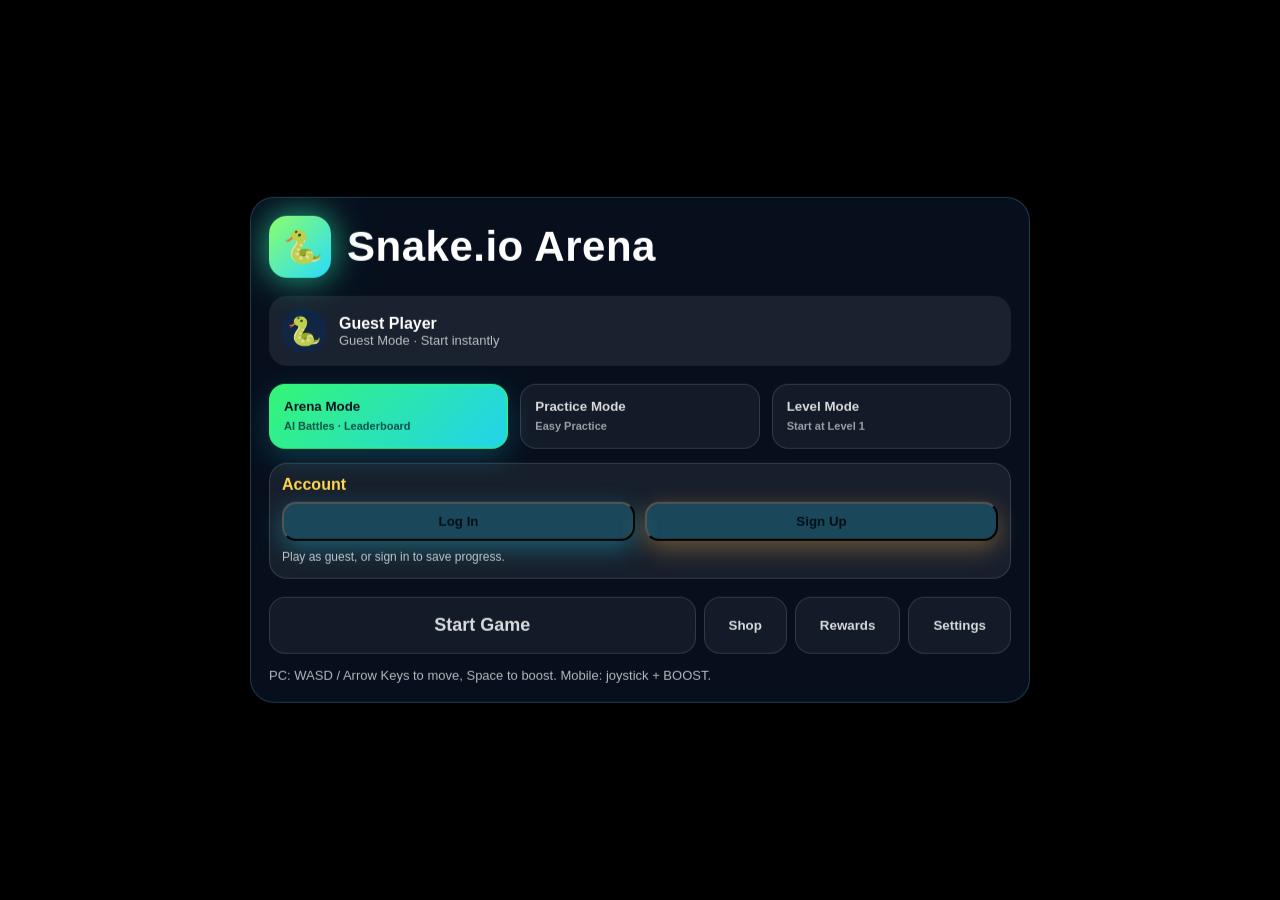
<file: index.html>
<!doctype html>
<html lang="en">
<head>
<meta charset="UTF-8" />
<meta name="viewport" content="width=device-width, initial-scale=1.0, maximum-scale=1.0, user-scalable=no" />
<title>Snake.io Arena</title>
<style>
*{box-sizing:border-box}html,body{margin:0;width:100%;height:100%;overflow:hidden;font-family:Inter,Arial,"Microsoft YaHei",sans-serif;background:#07111f;color:#fff;touch-action:none}#app{position:relative;width:100vw;height:100vh;background:radial-gradient(circle at 20% 10%,#233b76 0,#091528 38%,#050a12 100%)}canvas{position:absolute;inset:0;width:100%;height:100%;display:block}.panel{position:absolute;background:rgba(9,18,35,.84);border:1px solid rgba(105,225,255,.22);box-shadow:0 22px 60px rgba(0,0,0,.42);backdrop-filter:blur(16px);border-radius:24px;padding:18px}.main-panel{left:50%;top:50%;transform:translate(-50%,-50%);width:min(780px,94vw);max-height:94vh;overflow:auto}.brand-row{display:flex;gap:16px;align-items:center}.logo-dot{width:62px;height:62px;border-radius:18px;background:linear-gradient(135deg,#8cff6a,#28dbff);box-shadow:0 0 35px rgba(47,255,188,.7);position:relative}.logo-dot:after{content:'🐍';position:absolute;font-size:32px;left:14px;top:12px}h1{margin:0;font-size:42px;letter-spacing:.5px}p{opacity:.78}.profile-card{display:flex;align-items:center;gap:12px;background:rgba(255,255,255,.08);border-radius:18px;padding:12px;margin:18px 0}.avatar{width:46px;height:46px;border-radius:50%;background:#102642;display:grid;place-items:center;font-size:28px}.profile-card span{display:block;opacity:.7;font-size:13px}.mode-grid{display:grid;grid-template-columns:repeat(3,1fr);gap:12px}.mode-btn,.ghost-btn,.primary-btn,.power-row button,.payment-box button,.shop-item button,#registerBtn,#switchAccountBtn,#logoutBtn,.boost-btn{border:0;border-radius:16px;color:#fff;cursor:pointer;font-weight:800;transition:.15s transform,.15s filter}.mode-btn{padding:14px;background:rgba(255,255,255,.08);text-align:left}.mode-btn span{display:block;margin-top:6px;font-size:12px;opacity:.7}.mode-btn.active{background:linear-gradient(135deg,#2262ff,#24d7ff);box-shadow:0 0 22px rgba(36,215,255,.35)}.action-row{display:flex;gap:12px;margin-top:18px}.primary-btn{flex:1;padding:17px 24px;background:linear-gradient(135deg,#43ff75,#20d4ff);font-size:18px;color:#06111c}.ghost-btn{padding:17px 24px;background:rgba(255,255,255,.12)}button:active{transform:scale(.96)}.mini-note{margin-top:14px;font-size:13px;opacity:.7}.hidden{display:none!important}.hud{position:absolute;left:16px;top:16px;display:flex;gap:10px;align-items:flex-start}.stat{background:rgba(8,17,30,.78);border:1px solid rgba(255,255,255,.14);border-radius:16px;padding:10px 14px;min-width:80px}.stat span{display:block;font-size:12px;opacity:.7}.stat b{font-size:22px}.power-row{display:flex;gap:8px;flex-wrap:wrap;max-width:360px}.power-row button{background:rgba(255,255,255,.12);padding:12px}.leaderboard{position:absolute;right:16px;top:16px;width:220px;background:rgba(8,17,30,.78);border:1px solid rgba(255,255,255,.14);border-radius:18px;padding:12px}.leaderboard h3{margin:0 0 8px}.leaderboard ol{margin:0;padding-left:22px}.leaderboard li{padding:4px 0}.side-panel{right:16px;bottom:16px;top:88px;width:min(420px,92vw);overflow:auto}.close-btn{position:absolute;right:12px;top:10px;background:transparent;color:#fff;border:0;font-size:28px;cursor:pointer}.shop-grid{display:grid;gap:10px}.shop-item{background:rgba(255,255,255,.08);border-radius:16px;padding:12px}.shop-item span{display:block;font-size:12px;opacity:.72;margin:5px 0}.shop-item button,.payment-box button,#registerBtn,#loginBtn,#openLoginBtn,#openRegisterBtn,#switchAccountBtn,#logoutBtn,#authSubmitBtn{background:linear-gradient(135deg,#22d3ee,#60a5fa);color:#001018;font-weight:700;border-radius:14px;padding:10px 12px;background:rgba(36,215,255,.22);margin:4px}.settings-panel{left:16px;bottom:16px;width:190px}.settings-panel label{display:block;margin:8px 0;font-size:13px}.home-auth-card{margin:14px 0;padding:12px;border-radius:18px;background:rgba(255,255,255,.07);border:1px solid rgba(255,255,255,.13)}.home-auth-title{font-weight:800;color:#ffd84d;margin-bottom:8px}.auth-entry-row{display:grid;grid-template-columns:1fr 1fr;gap:10px}.auth-entry-row button{
margin:0!important;
padding:12px 0;
border-radius:16px;
font-weight:700;
background:linear-gradient(135deg,#22d3ee,#60a5fa);
color:#001018;
box-shadow:0 8px 24px rgba(34,211,238,.35);
transition:all .2s ease;
}
.auth-entry-row button:hover{
transform:translateY(-2px);
box-shadow:0 12px 32px rgba(34,211,238,.55);
filter:brightness(1.1);
}
.auth-entry-row button:last-child{
background:linear-gradient(135deg,#ffd84d,#ff9e2d);
box-shadow:0 8px 24px rgba(255,184,77,.35);
color:#2a1a00;
}
.auth-entry-row button:last-child:hover{
box-shadow:0 12px 32px rgba(255,184,77,.55);
}
#authLoggedIn button:first-child{
background:linear-gradient(135deg,#22d3ee,#60a5fa);
color:#001018;
box-shadow:0 8px 24px rgba(34,211,238,.35);
}
#authLoggedIn button:last-child{
background:rgba(255,255,255,.12);
color:#fff;
border:1px solid rgba(255,255,255,.18);
box-shadow:none;
}
#authLoggedIn button:last-child:hover{
background:rgba(255,95,95,.18);
border-color:rgba(255,95,95,.45);
box-shadow:0 10px 26px rgba(255,95,95,.18);
}
.auth-modal{position:absolute;inset:0;z-index:30;background:rgba(0,0,0,.58);display:flex;align-items:center;justify-content:center;padding:18px}.auth-modal-card{position:relative;width:min(420px,92vw);padding:22px;border-radius:24px;background:rgba(9,18,35,.96);border:1px solid rgba(105,225,255,.26);box-shadow:0 26px 80px rgba(0,0,0,.55)}.auth-modal-card h2{margin:0 0 6px;color:#ffd84d}.auth-modal-card p{opacity:.8;margin:6px 0 12px}.auth-modal-card input{width:100%;margin:7px 0;padding:12px;border-radius:13px;border:1px solid rgba(255,255,255,.2);background:rgba(0,0,0,.28);color:#fff}.auth-close{position:absolute;right:12px;top:10px;background:transparent!important;color:#fff;border:0;font-size:26px;padding:4px 8px}.auth-hint{min-height:20px;font-size:13px;color:#ffd84d!important}.home-auth-grid input{min-width:0;padding:11px;border-radius:12px;border:1px solid rgba(255,255,255,.18);background:rgba(0,0,0,.25);color:#fff}.home-auth-note{font-size:12px;opacity:.72;margin:8px 0 0;line-height:1.45}.end-card{position:absolute;left:50%;top:50%;transform:translate(-50%,-50%);z-index:12;width:min(520px,92vw);text-align:center}.end-card h2{margin:0 0 8px;color:#ffd84d;font-size:34px}.end-score{display:grid;grid-template-columns:repeat(3,1fr);gap:10px;margin:14px 0}.end-score div{padding:12px;border-radius:16px;background:rgba(255,255,255,.08)}.end-score b{display:block;font-size:24px;color:#fff}.end-actions{display:flex;gap:10px;justify-content:center;flex-wrap:wrap}.toast{position:absolute;left:50%;bottom:32px;transform:translateX(-50%);background:rgba(0,0,0,.78);padding:12px 18px;border-radius:16px;z-index:10}.mobile-controls{position:absolute;inset:0;pointer-events:none}.joystick{position:absolute;left:28px;bottom:32px;width:118px;height:118px;border-radius:50%;background:rgba(255,255,255,.12);border:1px solid rgba(255,255,255,.18);pointer-events:auto}.stick{position:absolute;width:48px;height:48px;border-radius:50%;background:linear-gradient(135deg,#43ff75,#20d4ff);left:35px;top:35px}.boost-btn{position:absolute;right:30px;bottom:52px;width:92px;height:92px;border-radius:50%;background:linear-gradient(135deg,#ffcc42,#ff4f7d);pointer-events:auto;color:#07111f}.high-contrast #app{background:#000}.large-ui{font-size:120%}.color-blind .logo-dot,.color-blind .primary-btn{filter:saturate(.5) contrast(1.4)}
/* interaction polish */
.panel,.profile-card,.home-auth-card,.mode-btn,.shop-item,.stat,.leaderboard,.settings-panel{
transition:transform .22s ease,box-shadow .22s ease,border-color .22s ease,background .22s ease;
}
.panel:hover{
border-color:rgba(105,225,255,.36);
box-shadow:0 26px 80px rgba(0,0,0,.48),0 0 0 1px rgba(105,225,255,.08) inset;
}
.profile-card:hover,.home-auth-card:hover{
transform:translateY(-2px);
background:rgba(255,255,255,.105);
border-color:rgba(255,255,255,.22);
}
.mode-btn:hover,.ghost-btn:hover,.primary-btn:hover,.power-row button:hover,.shop-item button:hover,.payment-box button:hover,#authSubmitBtn:hover,.boost-btn:hover{
transform:translateY(-2px) scale(1.015);
filter:brightness(1.12);
box-shadow:0 12px 30px rgba(36,215,255,.24);
}
.mode-btn:hover{
background:rgba(255,255,255,.13);
border-color:rgba(105,225,255,.3);
}
.mode-btn.active:hover{
box-shadow:0 0 28px rgba(36,215,255,.5);
}
.ghost-btn:hover{
background:rgba(255,255,255,.18);
}
.primary-btn:hover{
box-shadow:0 14px 34px rgba(67,255,117,.35);
}
.shop-item:hover,.stat:hover{
transform:translateY(-2px);
background:rgba(255,255,255,.115);
}
.account-actions{
margin-left:auto;
display:flex;
gap:8px;
align-items:center;
}
.account-actions button{
border:0;
border-radius:12px;
padding:8px 10px;
font-size:12px;
font-weight:800;
cursor:pointer;
transition:all .2s ease;
}
#switchAccountBtn{
background:linear-gradient(135deg,#22d3ee,#60a5fa);
color:#001018;
}
#logoutBtn{
background:rgba(255,255,255,.12);
color:#fff;
border:1px solid rgba(255,255,255,.16);
}
.account-actions button:hover{
transform:translateY(-1px);
filter:brightness(1.12);
box-shadow:0 8px 22px rgba(34,211,238,.25);
}
.profile-info{min-width:0}
.profile-info strong{display:block}

/* shop & settings interaction polish */
.side-panel{
transition:transform .24s ease, box-shadow .24s ease, border-color .24s ease;
}
.side-panel:hover{
transform:translateY(-2px);
border-color:rgba(105,225,255,.42);
box-shadow:0 28px 90px rgba(0,0,0,.55),0 0 34px rgba(36,215,255,.10);
}
.shop-item{
position:relative;
overflow:hidden;
transition:transform .22s ease, background .22s ease, box-shadow .22s ease, border-color .22s ease;
border:1px solid rgba(255,255,255,.08);
}
.shop-item:before{
content:'';
position:absolute;
inset:0;
background:linear-gradient(120deg,transparent,rgba(255,255,255,.10),transparent);
transform:translateX(-120%);
transition:transform .45s ease;
}
.shop-item:hover{
transform:translateY(-3px) scale(1.01);
background:rgba(255,255,255,.12);
border-color:rgba(105,225,255,.28);
box-shadow:0 12px 30px rgba(36,215,255,.16);
}
.shop-item:hover:before{
transform:translateX(120%);
}
.payment-box button:hover,.shop-item button:hover{
box-shadow:0 10px 26px rgba(36,215,255,.28);
}
.settings-panel{
transition:transform .22s ease, box-shadow .22s ease, border-color .22s ease, background .22s ease;
}
.settings-panel:hover{
transform:translateY(-2px);
background:rgba(9,18,35,.92);
border-color:rgba(105,225,255,.38);
box-shadow:0 20px 60px rgba(0,0,0,.45),0 0 26px rgba(36,215,255,.08);
}
.settings-panel label{
padding:7px 8px;
border-radius:12px;
transition:background .18s ease, transform .18s ease, color .18s ease;
cursor:pointer;
}
.settings-panel label:hover{
background:rgba(255,255,255,.10);
transform:translateX(3px);
color:#ffd84d;
}
.settings-panel input{
accent-color:#22d3ee;
}
.close-btn:hover,.auth-close:hover{
transform:rotate(90deg) scale(1.08);
color:#ffd84d;
}

/* rewards */
.rewards-panel h2{margin-top:0;color:#ffd84d}
.reward-note{font-size:13px;line-height:1.5;background:rgba(255,216,77,.08);border:1px solid rgba(255,216,77,.18);padding:10px;border-radius:14px}
.reward-tabs{display:grid;grid-template-columns:1fr 1fr;gap:8px;margin:12px 0}
.reward-tab{padding:10px 12px;border-radius:14px;border:1px solid rgba(255,255,255,.12);background:rgba(255,255,255,.08);color:#fff;font-weight:800;cursor:pointer;transition:all .2s ease}
.reward-tab:hover{transform:translateY(-2px);background:rgba(255,255,255,.14);box-shadow:0 10px 24px rgba(36,215,255,.16)}
.reward-tab.active{background:linear-gradient(135deg,#22d3ee,#60a5fa);color:#001018;box-shadow:0 10px 26px rgba(34,211,238,.28)}
.reward-view{display:grid;gap:10px}
.daily-card,.task-card{padding:14px;border-radius:18px;background:rgba(255,255,255,.075);border:1px solid rgba(255,255,255,.1);transition:all .22s ease}
.daily-card:hover,.task-card:hover{transform:translateY(-2px);background:rgba(255,255,255,.115);border-color:rgba(105,225,255,.28);box-shadow:0 12px 30px rgba(36,215,255,.12)}
.daily-head,.task-head{display:flex;align-items:center;justify-content:space-between;gap:10px;margin-bottom:8px}
.daily-head b,.task-head b{color:#fff}
.reward-badge{font-size:12px;padding:4px 8px;border-radius:999px;background:rgba(255,216,77,.16);color:#ffd84d;border:1px solid rgba(255,216,77,.28);white-space:nowrap}
.limit-bar{height:10px;border-radius:999px;background:rgba(255,255,255,.12);overflow:hidden;margin:10px 0}
.limit-fill{height:100%;border-radius:999px;background:linear-gradient(90deg,#ffd84d,#ff9e2d);width:0%;transition:width .35s ease}
.progress-bar{height:10px;border-radius:999px;background:rgba(255,255,255,.12);overflow:hidden;margin:8px 0}
.progress-fill{height:100%;border-radius:999px;background:linear-gradient(90deg,#43ff75,#20d4ff);width:0%;transition:width .35s ease}
.claim-btn,.task-claim-btn,.buy-more-btn{width:100%;padding:12px 14px;border-radius:15px;border:0;font-weight:900;cursor:pointer;transition:all .22s ease}
.claim-btn,.task-claim-btn{background:linear-gradient(135deg,#ffd84d,#ff9e2d);color:#261600}
.buy-more-btn{background:linear-gradient(135deg,#22d3ee,#60a5fa);color:#001018;margin-top:8px}
.claim-btn:hover,.task-claim-btn:hover,.buy-more-btn:hover{transform:translateY(-2px) scale(1.01);box-shadow:0 12px 30px rgba(255,184,77,.28);filter:brightness(1.08)}
.claim-btn:disabled,.task-claim-btn:disabled{opacity:.45;cursor:not-allowed;filter:grayscale(.4);transform:none;box-shadow:none}
.reward-fly{position:absolute;left:50%;top:42%;transform:translate(-50%,-50%);z-index:60;padding:16px 26px;border-radius:22px;background:rgba(8,18,34,.92);border:1px solid rgba(255,216,77,.55);box-shadow:0 24px 80px rgba(0,0,0,.45),0 0 40px rgba(255,216,77,.28);color:#ffd84d;font-size:30px;font-weight:900;animation:rewardPop 1.05s ease forwards;pointer-events:none}
@keyframes rewardPop{0%{opacity:0;transform:translate(-50%,-35%) scale(.75)}18%{opacity:1;transform:translate(-50%,-50%) scale(1.08)}70%{opacity:1;transform:translate(-50%,-64%) scale(1)}100%{opacity:0;transform:translate(-50%,-86%) scale(.92)}}

/* instant button press feedback */
button{
-webkit-tap-highlight-color:transparent;
user-select:none;
}
button,.mode-btn,.ghost-btn,.primary-btn,.power-row button,.payment-box button,.shop-item button,.reward-tab,.claim-btn,.task-claim-btn,.buy-more-btn,#openLoginBtn,#openRegisterBtn,#switchAccountBtn,#logoutBtn,#authSubmitBtn{
transition:transform .08s ease, filter .08s ease, background .08s ease, box-shadow .12s ease!important;
}
button:active,
.mode-btn:active,
.ghost-btn:active,
.primary-btn:active,
.power-row button:active,
.payment-box button:active,
.shop-item button:active,
.reward-tab:active,
.claim-btn:active,
.task-claim-btn:active,
.buy-more-btn:active,
#openLoginBtn:active,
#openRegisterBtn:active,
#switchAccountBtn:active,
#logoutBtn:active,
#authSubmitBtn:active{
transform:scale(.94)!important;
filter:brightness(.82)!important;
box-shadow:0 4px 12px rgba(0,0,0,.35)!important;
}
button.pressed{
transform:scale(.94)!important;
filter:brightness(.82)!important;
box-shadow:0 4px 12px rgba(0,0,0,.35)!important;
}

@media (max-width:780px){h1{font-size:30px}.main-panel{top:46%;padding:14px}.mode-grid{grid-template-columns:1fr}.settings-panel{display:none}.auth-entry-row{grid-template-columns:1fr 1fr}.home-auth-card{padding:10px}.leaderboard{right:8px;top:8px;width:150px;font-size:12px}.hud{left:8px;top:8px;right:164px;flex-wrap:wrap}.stat{min-width:64px;padding:8px}.power-row{display:none}.mobile-controls{display:block!important}.side-panel{left:4vw;right:auto;top:8vh;bottom:8vh}.mini-note{font-size:12px}.profile-card{flex-wrap:wrap}.account-actions{width:100%;display:grid;grid-template-columns:1fr 1fr}}

/* v2 instant press: no delayed color transition while pressing */
button{
-webkit-tap-highlight-color:transparent;
touch-action:manipulation;
}
button.instant-pressing{
transition:none!important;
filter:brightness(.68) saturate(1.12)!important;
transform:translateY(1px) scale(.955)!important;
box-shadow:inset 0 3px 10px rgba(0,0,0,.38),0 2px 8px rgba(0,0,0,.28)!important;
}
button.instant-pressing.primary-btn,
button.instant-pressing.claim-btn,
button.instant-pressing.task-claim-btn,
button.instant-pressing.buy-more-btn,
button.instant-pressing#openRegisterBtn{
background:linear-gradient(135deg,#d99313,#b86b00)!important;
color:#160d00!important;
}
button.instant-pressing.ghost-btn,
button.instant-pressing.mode-btn,
button.instant-pressing.reward-tab,
button.instant-pressing#openLoginBtn,
button.instant-pressing#switchAccountBtn,
button.instant-pressing#authSubmitBtn{
background:linear-gradient(135deg,#0b7ea4,#1260a8)!important;
color:#eaffff!important;
}
button.instant-pressing#logoutBtn{
background:rgba(255,70,70,.32)!important;
border-color:rgba(255,90,90,.75)!important;
color:#fff!important;
}
button:not(.instant-pressing){
transition:transform .10s ease, filter .10s ease, background-color .10s ease, box-shadow .12s ease!important;
}
button.instant-pressing *{pointer-events:none}


/* mobile landscape controls */
.landscape-hint{
position:fixed;inset:0;z-index:9999;background:linear-gradient(135deg,#06111c,#091f38);
display:flex;align-items:center;justify-content:center;text-align:center;color:#fff;padding:24px;
}
.landscape-hint div{padding:26px;border-radius:24px;background:rgba(255,255,255,.08);border:1px solid rgba(105,225,255,.22);box-shadow:0 24px 80px rgba(0,0,0,.45)}
.landscape-hint b{display:block;font-size:26px;color:#ffd84d;margin-bottom:10px}
.landscape-hint span{opacity:.82;line-height:1.6}
.mobile-controls{
position:absolute;
inset:0;
pointer-events:none;
z-index:8;
}
.joystick{
position:absolute;
left:calc(22px + env(safe-area-inset-left));
bottom:calc(22px + env(safe-area-inset-bottom));
width:138px;
height:138px;
border-radius:50%;
background:radial-gradient(circle,rgba(105,225,255,.16),rgba(255,255,255,.06));
border:1px solid rgba(105,225,255,.34);
box-shadow:0 18px 50px rgba(0,0,0,.34),0 0 36px rgba(34,211,238,.12) inset;
pointer-events:auto;
touch-action:none;
}
.joystick-ring{
position:absolute;
inset:18px;
border-radius:50%;
border:1px dashed rgba(255,255,255,.24);
}
.stick{
position:absolute;
width:54px;
height:54px;
border-radius:50%;
background:linear-gradient(135deg,#43ff75,#20d4ff);
left:42px;
top:42px;
box-shadow:0 8px 24px rgba(32,212,255,.35), inset 0 -4px 10px rgba(0,0,0,.18);
transition:transform .07s linear, left .07s linear, top .07s linear;
}
.joystick.active .stick{
box-shadow:0 10px 30px rgba(67,255,117,.45),0 0 24px rgba(32,212,255,.35);
}
.boost-btn{
position:absolute;
right:calc(28px + env(safe-area-inset-right));
bottom:calc(40px + env(safe-area-inset-bottom));
width:104px;
height:104px;
border-radius:50%;
background:linear-gradient(135deg,#ffcc42,#ff4f7d);
pointer-events:auto;
color:#07111f;
display:flex;
flex-direction:column;
align-items:center;
justify-content:center;
gap:3px;
font-weight:900;
box-shadow:0 16px 44px rgba(255,79,125,.32), inset 0 -6px 14px rgba(0,0,0,.18);
touch-action:none;
}
.boost-btn span{font-size:34px;line-height:1}
.boost-btn small{font-size:11px;letter-spacing:.8px}
.boost-btn.boosting{
transform:scale(.92)!important;
filter:brightness(.82)!important;
box-shadow:0 8px 24px rgba(255,79,125,.25), inset 0 5px 16px rgba(0,0,0,.34)!important;
}
.mobile-safe-label{
position:absolute;
bottom:calc(166px + env(safe-area-inset-bottom));
font-size:12px;
font-weight:800;
letter-spacing:1px;
color:rgba(255,255,255,.75);
text-shadow:0 2px 8px rgba(0,0,0,.45);
pointer-events:none;
}
.left-label{left:calc(72px + env(safe-area-inset-left))}
.right-label{right:calc(62px + env(safe-area-inset-right))}
@media (pointer:coarse){
  .mobile-controls{display:block!important}
}
@media (orientation:portrait) and (pointer:coarse){
  body.playing-mobile .landscape-hint{display:flex!important}
}
@media (orientation:landscape) and (pointer:coarse){
  .landscape-hint{display:none!important}
  .main-panel{max-height:86vh}
  .hud{top:calc(8px + env(safe-area-inset-top));left:calc(8px + env(safe-area-inset-left))}
  .leaderboard{top:calc(8px + env(safe-area-inset-top));right:calc(8px + env(safe-area-inset-right))}
}


.landscape-hint.hidden{display:none!important}
#continuePortraitBtn{margin-top:16px;width:180px}
body.allow-portrait .landscape-hint{display:none!important}


/* game start countdown + mobile controls visibility */
.mobile-controls{display:none!important}
body.in-game .mobile-controls{display:block!important}
.countdown-overlay{
position:fixed;
inset:0;
z-index:40;
display:flex;
flex-direction:column;
align-items:center;
justify-content:center;
background:rgba(3,8,16,.58);
backdrop-filter:blur(6px);
color:#fff;
pointer-events:none;
}
.countdown-overlay.hidden{display:none!important}
.countdown-overlay div{
font-size:86px;
font-weight:1000;
line-height:1;
color:#ffd84d;
text-shadow:0 0 34px rgba(255,216,77,.75);
animation:countPop .8s ease;
}
.countdown-overlay span{
margin-top:12px;
font-size:18px;
opacity:.86;
letter-spacing:2px;
}
@keyframes countPop{
0%{transform:scale(.65);opacity:0}
35%{transform:scale(1.16);opacity:1}
100%{transform:scale(1);opacity:1}
}
.landscape-hint{display:none!important}


/* TRUE landscape mobile gameplay */
.landscape-hint.hidden{display:none!important}
.landscape-hint{
  position:fixed!important;
  inset:0!important;
  z-index:9999!important;
  display:flex!important;
  align-items:center!important;
  justify-content:center!important;
  background:linear-gradient(135deg,#050b14,#071d35)!important;
  color:#fff!important;
  text-align:center!important;
  padding:24px!important;
}
.rotate-card{
  width:min(360px,88vw);
  padding:28px 22px;
  border-radius:26px;
  background:rgba(255,255,255,.08);
  border:1px solid rgba(105,225,255,.25);
  box-shadow:0 26px 80px rgba(0,0,0,.55),0 0 40px rgba(34,211,238,.12);
}
.rotate-phone{
  font-size:54px;
  margin-bottom:12px;
  animation:rotatePhone 1.6s ease-in-out infinite;
}
.rotate-card b{
  display:block;
  font-size:24px;
  color:#ffd84d;
  margin-bottom:10px;
}
.rotate-card span{
  display:block;
  opacity:.86;
  line-height:1.6;
  font-size:15px;
}
@keyframes rotatePhone{
  0%,100%{transform:rotate(0deg)}
  50%{transform:rotate(90deg)}
}

/* controls default hidden: never show on home/countdown/result */
.mobile-controls{display:none!important}
body.in-game.landscape-ready .mobile-controls{display:block!important}
body:not(.in-game) .mobile-controls{display:none!important}

/* game mobile controls base */
.mobile-controls{
  position:fixed!important;
  inset:0!important;
  z-index:50!important;
  pointer-events:none!important;
}
.joystick{
  position:fixed!important;
  width:142px!important;
  height:142px!important;
  border-radius:50%!important;
  background:radial-gradient(circle at center,rgba(105,225,255,.18),rgba(255,255,255,.06))!important;
  border:1px solid rgba(105,225,255,.42)!important;
  box-shadow:0 18px 48px rgba(0,0,0,.40), inset 0 0 30px rgba(34,211,238,.14)!important;
  pointer-events:auto!important;
  touch-action:none!important;
}
.joystick-ring{
  position:absolute!important;
  inset:18px!important;
  border-radius:50%!important;
  border:1px dashed rgba(255,255,255,.28)!important;
}
.stick{
  position:absolute!important;
  width:56px!important;
  height:54px!important;
  left:43px!important;
  top:43px!important;
  border-radius:50%!important;
  background:linear-gradient(135deg,#43ff75,#20d4ff)!important;
  box-shadow:0 9px 26px rgba(32,212,255,.42), inset 0 -4px 10px rgba(0,0,0,.18)!important;
  transition:none!important;
}
.joystick.active .stick{
  box-shadow:0 12px 34px rgba(67,255,117,.55),0 0 28px rgba(32,212,255,.42)!important;
}
.boost-btn{
  position:fixed!important;
  width:108px!important;
  height:108px!important;
  border-radius:50%!important;
  background:linear-gradient(135deg,#ffcc42,#ff4f7d)!important;
  color:#07111f!important;
  pointer-events:auto!important;
  touch-action:none!important;
  display:flex!important;
  flex-direction:column!important;
  align-items:center!important;
  justify-content:center!important;
  gap:3px!important;
  font-weight:1000!important;
  box-shadow:0 16px 44px rgba(255,79,125,.34), inset 0 -6px 14px rgba(0,0,0,.18)!important;
}
.boost-btn span{font-size:36px!important;line-height:1!important}
.boost-btn small{font-size:11px!important;letter-spacing:1px!important}
.boost-btn.boosting{
  filter:brightness(.82)!important;
  box-shadow:0 8px 24px rgba(255,79,125,.26), inset 0 5px 16px rgba(0,0,0,.36)!important;
}
.mobile-side-label{
  position:fixed!important;
  font-size:13px!important;
  font-weight:900!important;
  letter-spacing:1px!important;
  color:rgba(255,255,255,.78)!important;
  text-shadow:0 2px 8px rgba(0,0,0,.45)!important;
  pointer-events:none!important;
  z-index:51!important;
}

/* REAL landscape layout: left middle + right middle */
@media (orientation:landscape) and (pointer:coarse){
  body.in-game .landscape-hint{display:none!important}
  body.in-game.landscape-ready .mobile-controls{display:block!important}
  .joystick{
    left:calc(34px + env(safe-area-inset-left))!important;
    top:50%!important;
    bottom:auto!important;
    transform:translateY(-50%)!important;
  }
  .boost-btn{
    right:calc(42px + env(safe-area-inset-right))!important;
    top:50%!important;
    bottom:auto!important;
    transform:translateY(-50%)!important;
  }
  .boost-btn.boosting{
    transform:translateY(-50%) scale(.92)!important;
  }
  .left-label{
    left:calc(82px + env(safe-area-inset-left))!important;
    top:calc(50% + 88px)!important;
  }
  .right-label{
    right:calc(76px + env(safe-area-inset-right))!important;
    top:calc(50% + 76px)!important;
  }
  body.in-game .hud{
    top:calc(8px + env(safe-area-inset-top))!important;
    left:calc(10px + env(safe-area-inset-left))!important;
    right:auto!important;
    transform:scale(.86)!important;
    transform-origin:top left!important;
    z-index:45!important;
  }
  body.in-game .leaderboard{
    top:calc(8px + env(safe-area-inset-top))!important;
    right:calc(10px + env(safe-area-inset-right))!important;
    width:150px!important;
    transform:scale(.86)!important;
    transform-origin:top right!important;
    z-index:45!important;
  }
}

/* portrait after start: no controls, only rotate hint */
@media (orientation:portrait) and (pointer:coarse){
  body.in-game .mobile-controls{display:none!important}
  body.in-game .landscape-hint{display:flex!important}
}


/* home click safety */
body:not(.in-game):not(.counting) #landscapeHint,
body:not(.in-game) #mobileControls,
body:not(.in-game):not(.counting) #countdownOverlay{
  display:none!important;
  pointer-events:none!important;
}
#menu{pointer-events:auto!important}


/* FINAL mobile/button click safety */
canvas#gameCanvas{pointer-events:none!important;z-index:0!important}
#menu{z-index:100!important;pointer-events:auto!important}
.side-panel,.auth-modal,#dailyLoginModal,#endPanel,#settingsPanel{z-index:120!important;pointer-events:auto!important}
body:not(.in-game):not(.counting) #landscapeHint,
body:not(.in-game) #mobileControls,
body:not(.in-game):not(.counting) #countdownOverlay{
  display:none!important;
  visibility:hidden!important;
  pointer-events:none!important;
}
#landscapeHint.hidden,#countdownOverlay.hidden,#mobileControls.hidden{
  display:none!important;
  visibility:hidden!important;
  pointer-events:none!important;
}
body:not(.in-game) .mobile-controls{display:none!important;pointer-events:none!important}
body.in-game #menu{display:none!important}


/* FINAL MOBILE UX FIX */
body:not(.in-game):not(.counting) #landscapeHint,
body:not(.in-game) #mobileControls,
body:not(.in-game):not(.counting) #countdownOverlay{
  display:none!important;
  pointer-events:none!important;
}


/* FINAL countdown visibility fix */
body.counting #countdownOverlay{
  display:flex!important;
  visibility:visible!important;
  pointer-events:none!important;
}
body.counting #landscapeHint,
body.counting #mobileControls{
  display:none!important;
  visibility:hidden!important;
  pointer-events:none!important;
}
body:not(.in-game):not(.counting) #countdownOverlay{
  display:none!important;
  visibility:hidden!important;
}


/* FINAL no-countdown no-landscape-prompt start */
#landscapeHint,#countdownOverlay{
  display:none!important;
  visibility:hidden!important;
  pointer-events:none!important;
}
body.in-game #mobileControls.mobile-controls{
  pointer-events:none!important;
}
body.in-game #mobileControls .joystick,
body.in-game #mobileControls .boost-btn{
  pointer-events:auto!important;
}


/* FINAL mobile landscape reference layout */
#landscapeHint,
#countdownOverlay{
  display:none!important;
  visibility:hidden!important;
  pointer-events:none!important;
}

/* controls appear only while game is running */
#mobileControls.mobile-controls{
  display:none!important;
  pointer-events:none!important;
}
body.in-game #mobileControls.mobile-controls{
  display:block!important;
  position:fixed!important;
  inset:0!important;
  z-index:60!important;
  pointer-events:none!important;
}
body:not(.in-game) #mobileControls.mobile-controls{
  display:none!important;
  visibility:hidden!important;
}

/* mobile landscape layout: leaderboard left, joystick lower-left, boost lower-right */
@media (pointer:coarse){
  body.in-game #leaderboard{
    display:block!important;
    left:calc(10px + env(safe-area-inset-left))!important;
    right:auto!important;
    top:calc(10px + env(safe-area-inset-top))!important;
    width:170px!important;
    max-height:42vh!important;
    overflow:hidden!important;
    transform:none!important;
    z-index:55!important;
    background:rgba(8,17,30,.62)!important;
    border-color:rgba(255,255,255,.18)!important;
    backdrop-filter:blur(8px)!important;
  }
  body.in-game #hud{
    top:calc(10px + env(safe-area-inset-top))!important;
    left:calc(190px + env(safe-area-inset-left))!important;
    right:auto!important;
    transform:scale(.88)!important;
    transform-origin:top left!important;
    z-index:56!important;
  }
  .joystick{
    position:fixed!important;
    left:calc(34px + env(safe-area-inset-left))!important;
    bottom:calc(28px + env(safe-area-inset-bottom))!important;
    top:auto!important;
    transform:none!important;
    width:138px!important;
    height:138px!important;
    border-radius:50%!important;
    background:radial-gradient(circle at center, rgba(105,225,255,.18), rgba(255,255,255,.07))!important;
    border:1px solid rgba(105,225,255,.46)!important;
    box-shadow:0 18px 48px rgba(0,0,0,.36), inset 0 0 30px rgba(34,211,238,.14)!important;
    pointer-events:auto!important;
    touch-action:none!important;
    z-index:64!important;
  }
  .joystick-ring{
    position:absolute!important;
    inset:18px!important;
    border-radius:50%!important;
    border:1px dashed rgba(255,255,255,.28)!important;
  }
  .stick{
    position:absolute!important;
    left:41px!important;
    top:41px!important;
    width:56px!important;
    height:54px!important;
    border-radius:50%!important;
    background:linear-gradient(135deg,#43ff75,#20d4ff)!important;
    box-shadow:0 9px 26px rgba(32,212,255,.42), inset 0 -4px 10px rgba(0,0,0,.18)!important;
    transition:none!important;
  }
  .joystick.active .stick{
    box-shadow:0 12px 34px rgba(67,255,117,.55),0 0 28px rgba(32,212,255,.42)!important;
  }
  .boost-btn{
    position:fixed!important;
    right:calc(44px + env(safe-area-inset-right))!important;
    bottom:calc(34px + env(safe-area-inset-bottom))!important;
    top:auto!important;
    transform:none!important;
    width:116px!important;
    height:116px!important;
    border-radius:50%!important;
    background:linear-gradient(135deg,#ffcc42,#ff4f7d)!important;
    color:#07111f!important;
    pointer-events:auto!important;
    touch-action:none!important;
    display:flex!important;
    flex-direction:column!important;
    align-items:center!important;
    justify-content:center!important;
    gap:3px!important;
    font-weight:1000!important;
    box-shadow:0 16px 44px rgba(255,79,125,.34), inset 0 -6px 14px rgba(0,0,0,.18)!important;
    z-index:64!important;
  }
  .boost-btn span{font-size:38px!important;line-height:1!important}
  .boost-btn small{font-size:11px!important;letter-spacing:1px!important}
  .boost-btn.boosting{
    transform:scale(.92)!important;
    filter:brightness(.82)!important;
    box-shadow:0 8px 24px rgba(255,79,125,.26), inset 0 5px 16px rgba(0,0,0,.36)!important;
  }
  .mobile-control-label{
    position:fixed!important;
    z-index:65!important;
    font-size:14px!important;
    font-weight:900!important;
    color:rgba(255,255,255,.82)!important;
    letter-spacing:2px!important;
    pointer-events:none!important;
    text-shadow:0 2px 8px rgba(0,0,0,.45)!important;
  }
  .joystick-label{
    left:calc(82px + env(safe-area-inset-left))!important;
    bottom:calc(176px + env(safe-area-inset-bottom))!important;
  }
  .boost-label{
    right:calc(83px + env(safe-area-inset-right))!important;
    bottom:calc(166px + env(safe-area-inset-bottom))!important;
  }
}

/* Horizontal phones get exact reference layout */
@media (orientation:landscape) and (pointer:coarse){
  body.in-game #leaderboard{
    left:calc(10px + env(safe-area-inset-left))!important;
    top:calc(10px + env(safe-area-inset-top))!important;
    width:170px!important;
  }
  body.in-game #hud{
    left:calc(195px + env(safe-area-inset-left))!important;
    top:calc(10px + env(safe-area-inset-top))!important;
  }
  .joystick{
    left:calc(34px + env(safe-area-inset-left))!important;
    bottom:calc(28px + env(safe-area-inset-bottom))!important;
  }
  .boost-btn{
    right:calc(44px + env(safe-area-inset-right))!important;
    bottom:calc(34px + env(safe-area-inset-bottom))!important;
  }
}


/* TRUE forced landscape implementation */
body.in-game.force-landscape{
  background:#050a12!important;
  overflow:hidden!important;
}
@media (orientation:portrait) and (pointer:coarse){
  body.in-game.force-landscape #app{
    position:fixed!important;
    left:0!important;
    top:0!important;
    width:100vh!important;
    height:100vw!important;
    transform:rotate(90deg) translateY(-100%)!important;
    transform-origin:top left!important;
    overflow:hidden!important;
  }
  body.in-game.force-landscape canvas#gameCanvas{
    width:100vh!important;
    height:100vw!important;
  }
  body.in-game.force-landscape #leaderboard{
    display:block!important;
    left:calc(10px + env(safe-area-inset-left))!important;
    right:auto!important;
    top:calc(10px + env(safe-area-inset-top))!important;
    width:170px!important;
    max-height:42vh!important;
    z-index:55!important;
  }
  body.in-game.force-landscape #hud{
    left:calc(195px + env(safe-area-inset-left))!important;
    top:calc(10px + env(safe-area-inset-top))!important;
    transform:scale(.86)!important;
    transform-origin:top left!important;
    z-index:56!important;
  }
  body.in-game.force-landscape .joystick{
    left:calc(34px + env(safe-area-inset-left))!important;
    bottom:calc(28px + env(safe-area-inset-bottom))!important;
    top:auto!important;
    right:auto!important;
    transform:none!important;
  }
  body.in-game.force-landscape .boost-btn{
    right:calc(44px + env(safe-area-inset-right))!important;
    bottom:calc(34px + env(safe-area-inset-bottom))!important;
    left:auto!important;
    top:auto!important;
    transform:none!important;
  }
  body.in-game.force-landscape .joystick-label{
    left:calc(82px + env(safe-area-inset-left))!important;
    bottom:calc(176px + env(safe-area-inset-bottom))!important;
    top:auto!important;
  }
  body.in-game.force-landscape .boost-label{
    right:calc(83px + env(safe-area-inset-right))!important;
    bottom:calc(166px + env(safe-area-inset-bottom))!important;
    top:auto!important;
  }
}


/* joystick sensitivity optimization */
@media (pointer:coarse){
  .joystick{
    width:158px!important;
    height:158px!important;
    left:calc(24px + env(safe-area-inset-left))!important;
    bottom:calc(20px + env(safe-area-inset-bottom))!important;
  }
  .joystick:before{
    content:'';
    position:absolute;
    inset:-34px;
    border-radius:50%;
    pointer-events:auto;
  }
  .joystick-ring{inset:20px!important}
  .stick{
    width:60px!important;
    height:60px!important;
    left:49px!important;
    top:49px!important;
    transition:none!important;
  }
  .joystick-label{
    left:calc(86px + env(safe-area-inset-left))!important;
    bottom:calc(190px + env(safe-area-inset-bottom))!important;
  }
}


/* joystick low latency precision */
@media (pointer:coarse){
  .joystick,.stick{
    will-change:transform!important;
    -webkit-user-select:none!important;
    user-select:none!important;
  }
  .stick{
    transition:none!important;
  }
}


/* mobile end screen background fix */
body.game-ended.force-landscape #endPanel{
  position:fixed!important;
  inset:0!important;
  width:100vw!important;
  height:100vh!important;
  display:flex!important;
  align-items:center!important;
  justify-content:center!important;
  z-index:9999!important;
  background:
    radial-gradient(circle at center,
      rgba(8,18,35,.72) 0%,
      rgba(4,10,20,.88) 55%,
      rgba(2,6,12,.96) 100%)!important;
  backdrop-filter:blur(12px)!important;
  overflow:hidden!important;
}

body.game-ended.force-landscape #endPanel::before{
  content:'';
  position:absolute;
  inset:0;
  background:
    linear-gradient(rgba(255,255,255,.03) 1px, transparent 1px),
    linear-gradient(90deg, rgba(255,255,255,.03) 1px, transparent 1px);
  background-size:48px 48px;
  opacity:.35;
  pointer-events:none;
}

body.game-ended.force-landscape #endPanel .panel{
  position:relative!important;
  z-index:2!important;
  max-width:min(82vw,680px)!important;
  width:min(82vw,680px)!important;
  transform:none!important;
  box-shadow:
    0 20px 80px rgba(0,0,0,.55),
    0 0 0 1px rgba(255,255,255,.08) inset!important;
}

/* 结束时隐藏底层 canvas 残影 */
body.game-ended.force-landscape canvas#gameCanvas{
  opacity:.18!important;
  filter:blur(2px)!important;
}


/* gameplay control visibility repair */
body.in-game:not(.game-ended) #endPanel{
  display:none!important;
  visibility:hidden!important;
  pointer-events:none!important;
}
body.in-game:not(.game-ended) #mobileControls.mobile-controls{
  display:block!important;
  visibility:visible!important;
  pointer-events:none!important;
  z-index:9998!important;
}
body.in-game:not(.game-ended) #mobileControls .joystick,
body.in-game:not(.game-ended) #mobileControls .boost-btn{
  display:block!important;
  visibility:visible!important;
  pointer-events:auto!important;
}
body.in-game:not(.game-ended) .mobile-control-label{
  display:block!important;
  visibility:visible!important;
}


/* MOBILE ONLY horizontal game-over panel */
@media (pointer:coarse){
  body.mobile-device.game-ended.force-landscape #gameCanvas,
  body.mobile-device.game-ended.force-landscape #hud,
  body.mobile-device.game-ended.force-landscape #leaderboard,
  body.mobile-device.game-ended.force-landscape #mobileControls{
    display:none!important;
    visibility:hidden!important;
    pointer-events:none!important;
  }

  body.mobile-device.game-ended.force-landscape #app{
    background:#03070d!important;
  }

  body.mobile-device.game-ended.force-landscape #endPanel{
    position:absolute!important;
    left:50%!important;
    top:50%!important;
    transform:translate(-50%,-50%)!important;

    width:min(86vw,980px)!important;
    max-width:min(86vw,980px)!important;
    min-height:300px!important;
    height:auto!important;

    display:grid!important;
    grid-template-columns:1.08fr 1.42fr!important;
    grid-template-rows:auto 1fr!important;
    column-gap:18px!important;
    row-gap:8px!important;
    align-items:center!important;

    padding:34px 42px!important;
    border-radius:30px!important;
    background:linear-gradient(135deg,rgba(7,17,31,.98),rgba(5,12,22,.98))!important;
    border:1px solid rgba(105,225,255,.28)!important;
    box-shadow:
      0 28px 90px rgba(0,0,0,.70),
      0 0 0 1px rgba(255,255,255,.04) inset,
      0 0 38px rgba(34,211,238,.10)!important;
    backdrop-filter:none!important;
    overflow:hidden!important;
    z-index:9999!important;
  }

  body.mobile-device.game-ended.force-landscape #endPanel::before{
    content:''!important;
    position:absolute!important;
    inset:0!important;
    z-index:0!important;
    background:
      radial-gradient(circle at 22% 30%,rgba(255,216,77,.10),transparent 30%),
      radial-gradient(circle at 76% 65%,rgba(44,212,255,.13),transparent 34%),
      linear-gradient(180deg,rgba(255,255,255,.035),rgba(0,0,0,.10))!important;
    pointer-events:none!important;
  }

  body.mobile-device.game-ended.force-landscape #endPanel::after{
    content:''!important;
    position:absolute!important;
    inset:0!important;
    z-index:1!important;
    background:
      linear-gradient(rgba(255,255,255,.026) 1px, transparent 1px),
      linear-gradient(90deg, rgba(255,255,255,.026) 1px, transparent 1px)!important;
    background-size:42px 42px!important;
    opacity:.22!important;
    pointer-events:none!important;
  }

  body.mobile-device.game-ended.force-landscape #endPanel > *{
    position:relative!important;
    z-index:2!important;
    writing-mode:horizontal-tb!important;
    text-orientation:mixed!important;
    white-space:normal!important;
  }

  body.mobile-device.game-ended.force-landscape #endTitle{
    grid-column:1!important;
    grid-row:1 / span 2!important;
    align-self:center!important;
    margin:0!important;

    color:#ffd84d!important;
    font-size:clamp(44px,7vw,72px)!important;
    line-height:1.08!important;
    font-weight:1000!important;
    text-align:left!important;
    letter-spacing:.5px!important;
    text-shadow:0 4px 0 rgba(0,0,0,.22),0 0 22px rgba(255,216,77,.18)!important;
  }

  body.mobile-device.game-ended.force-landscape #endMessage{
    grid-column:1!important;
    grid-row:2!important;
    align-self:end!important;
    margin:0!important;
    max-width:420px!important;

    color:rgba(255,255,255,.84)!important;
    font-size:clamp(15px,2.1vw,22px)!important;
    line-height:1.55!important;
    text-align:left!important;
    transform:translateY(10px)!important;
  }

  body.mobile-device.game-ended.force-landscape .end-score{
    grid-column:2!important;
    grid-row:1!important;

    display:grid!important;
    grid-template-columns:repeat(3,1fr)!important;
    gap:10px!important;
    margin:0!important;
  }

  body.mobile-device.game-ended.force-landscape .end-score > div{
    min-width:0!important;
    min-height:118px!important;
    padding:18px 16px!important;
    border-radius:15px!important;
    display:flex!important;
    flex-direction:column!important;
    align-items:center!important;
    justify-content:center!important;

    background:linear-gradient(180deg,rgba(255,255,255,.09),rgba(255,255,255,.045))!important;
    border:1px solid rgba(255,255,255,.10)!important;
    box-shadow:0 14px 30px rgba(0,0,0,.22)!important;
  }

  body.mobile-device.game-ended.force-landscape .end-score span{
    color:#fff!important;
    opacity:.96!important;
    font-size:clamp(15px,2vw,22px)!important;
    font-weight:800!important;
    margin-bottom:4px!important;
  }

  body.mobile-device.game-ended.force-landscape .end-score b{
    color:#fff!important;
    font-size:clamp(34px,4.8vw,58px)!important;
    line-height:1!important;
    font-weight:1000!important;
  }

  body.mobile-device.game-ended.force-landscape .end-actions{
    grid-column:2!important;
    grid-row:2!important;

    display:grid!important;
    grid-template-columns:1.8fr 1fr!important;
    gap:10px!important;
    justify-content:stretch!important;
    align-items:center!important;
    margin:0!important;
  }

  body.mobile-device.game-ended.force-landscape .end-actions button{
    height:74px!important;
    min-width:0!important;
    border-radius:15px!important;
    font-size:clamp(22px,3vw,34px)!important;
    font-weight:1000!important;
  }

  body.mobile-device.game-ended.force-landscape #restartBtn{
    background:linear-gradient(135deg,#35f56f,#22d3ee)!important;
    color:#06111f!important;
    box-shadow:0 12px 34px rgba(34,211,238,.22)!important;
  }

  body.mobile-device.game-ended.force-landscape #backHomeBtn{
    background:rgba(255,255,255,.10)!important;
    color:#fff!important;
    border:1px solid rgba(255,255,255,.10)!important;
  }
}

/* smaller horizontal phones */
@media (pointer:coarse) and (max-height:430px){
  body.mobile-device.game-ended.force-landscape #endPanel{
    width:min(90vw,980px)!important;
    min-height:250px!important;
    padding:24px 30px!important;
    column-gap:18px!important;
  }
  body.mobile-device.game-ended.force-landscape .end-score > div{
    min-height:96px!important;
    padding:12px!important;
  }
  body.mobile-device.game-ended.force-landscape .end-actions button{
    height:60px!important;
  }
}


/* === FINAL FIX: mobile game-over horizontal layout matching reference image === */
@media (pointer:coarse){
  body.mobile-device.game-ended.force-landscape{
    background:#000!important;
    overflow:hidden!important;
  }
  body.mobile-device.game-ended.force-landscape #app{
    background:#000!important;
    overflow:hidden!important;
  }
  body.mobile-device.game-ended.force-landscape #endPanel{
    position:absolute!important;
    left:50%!important;
    top:50%!important;
    transform:translate(-50%,-50%)!important;
    width:min(calc(100% - 84px),840px)!important;
    max-width:840px!important;
    min-height:0!important;
    height:auto!important;
    padding:22px 30px!important;
    display:grid!important;
    grid-template-columns:minmax(200px,.9fr) minmax(285px,1.15fr)!important;
    grid-template-rows:auto auto!important;
    column-gap:22px!important;
    row-gap:16px!important;
    align-items:center!important;
    border-radius:22px!important;
    text-align:left!important;
    background:linear-gradient(145deg,rgba(5,13,23,.98),rgba(6,15,25,.985))!important;
    border:1px solid rgba(103,172,214,.42)!important;
    box-shadow:
      0 30px 90px rgba(0,0,0,.78),
      0 0 0 1px rgba(255,255,255,.035) inset,
      0 0 44px rgba(105,225,255,.08)!important;
    backdrop-filter:none!important;
    overflow:hidden!important;
  }
  body.mobile-device.game-ended.force-landscape #endPanel::before{
    content:''!important;
    position:absolute!important;
    inset:0!important;
    z-index:0!important;
    background:
      radial-gradient(circle at 14% 18%,rgba(80,175,255,.085),transparent 34%),
      radial-gradient(circle at 74% 62%,rgba(34,211,238,.10),transparent 36%),
      linear-gradient(180deg,rgba(255,255,255,.035),rgba(0,0,0,.08))!important;
    pointer-events:none!important;
  }
  body.mobile-device.game-ended.force-landscape #endPanel::after{
    content:''!important;
    position:absolute!important;
    inset:0!important;
    z-index:1!important;
    background:
      linear-gradient(rgba(255,255,255,.018) 1px,transparent 1px),
      linear-gradient(90deg,rgba(255,255,255,.018) 1px,transparent 1px)!important;
    background-size:42px 42px!important;
    opacity:.18!important;
    pointer-events:none!important;
  }
  body.mobile-device.game-ended.force-landscape #endPanel > *{
    position:relative!important;
    z-index:2!important;
    writing-mode:horizontal-tb!important;
    text-orientation:mixed!important;
    white-space:normal!important;
  }
  body.mobile-device.game-ended.force-landscape #endTitle{
    grid-column:1!important;
    grid-row:1!important;
    align-self:end!important;
    margin:0!important;
    color:#ffd84d!important;
    font-size:clamp(34px,5.8vw,56px)!important;
    line-height:1.04!important;
    font-weight:1000!important;
    letter-spacing:.5px!important;
    text-align:left!important;
    text-shadow:0 4px 0 rgba(0,0,0,.26),0 0 24px rgba(255,216,77,.20)!important;
  }
  body.mobile-device.game-ended.force-landscape #endMessage{
    grid-column:1!important;
    grid-row:2!important;
    align-self:start!important;
    margin:0!important;
    max-width:300px!important;
    color:rgba(255,255,255,.84)!important;
    font-size:clamp(12px,1.7vw,17px)!important;
    line-height:1.55!important;
    text-align:left!important;
    transform:none!important;
  }
  body.mobile-device.game-ended.force-landscape .end-score{
    grid-column:2!important;
    grid-row:1!important;
    display:grid!important;
    grid-template-columns:repeat(3,minmax(0,1fr))!important;
    gap:10px!important;
    margin:0!important;
    align-self:end!important;
  }
  body.mobile-device.game-ended.force-landscape .end-score > div{
    min-width:0!important;
    min-height:88px!important;
    padding:9px 7px!important;
    border-radius:15px!important;
    display:flex!important;
    flex-direction:column!important;
    align-items:center!important;
    justify-content:center!important;
    text-align:center!important;
    background:linear-gradient(180deg,rgba(255,255,255,.095),rgba(255,255,255,.042))!important;
    border:1px solid rgba(137,174,197,.30)!important;
    box-shadow:0 16px 34px rgba(0,0,0,.26),0 0 0 1px rgba(255,255,255,.025) inset!important;
  }
  body.mobile-device.game-ended.force-landscape .end-score span{
    color:#fff!important;
    opacity:.98!important;
    font-size:clamp(13px,1.8vw,17px)!important;
    font-weight:900!important;
    margin:0 0 5px!important;
    line-height:1.1!important;
  }
  body.mobile-device.game-ended.force-landscape .end-score b{
    display:block!important;
    color:#fff!important;
    font-size:clamp(26px,4vw,40px)!important;
    line-height:1!important;
    font-weight:1000!important;
  }
  body.mobile-device.game-ended.force-landscape .end-actions{
    grid-column:2!important;
    grid-row:2!important;
    display:grid!important;
    grid-template-columns:minmax(170px,1.5fr) minmax(104px,.76fr)!important;
    gap:10px!important;
    align-self:start!important;
    justify-content:stretch!important;
    align-items:center!important;
    margin:0!important;
  }
  body.mobile-device.game-ended.force-landscape .end-actions button{
    width:100%!important;
    height:54px!important;
    min-width:0!important;
    border-radius:15px!important;
    font-size:clamp(16px,2.4vw,24px)!important;
    line-height:1!important;
    font-weight:1000!important;
    white-space:nowrap!important;
  }
  body.mobile-device.game-ended.force-landscape #restartBtn{
    background:linear-gradient(135deg,#34f676 0%,#21d7ef 100%)!important;
    color:#06111f!important;
    box-shadow:0 14px 34px rgba(34,211,238,.22)!important;
  }
  body.mobile-device.game-ended.force-landscape #backHomeBtn{
    background:rgba(255,255,255,.095)!important;
    color:#fff!important;
    border:1px solid rgba(137,174,197,.30)!important;
    box-shadow:0 16px 34px rgba(0,0,0,.22)!important;
  }

  body.mobile-device.game-ended.force-landscape #endCoins::after{
    content:'S';
    display:inline-grid;
    place-items:center;
    width:.82em;
    height:.82em;
    margin-left:.16em;
    border-radius:50%;
    vertical-align:.06em;
    font-size:.68em;
    font-weight:1000;
    color:#b86b00;
    background:radial-gradient(circle at 35% 30%,#fff082 0 18%,#ffd84d 19% 56%,#ffb000 57% 100%);
    box-shadow:0 0 0 .08em #ffdc45 inset,0 .06em .18em rgba(0,0,0,.24);
  }
}

/* Portrait phones still show the result as a horizontal landscape card */
@media (orientation:portrait) and (pointer:coarse){
  body.mobile-device.game-ended.force-landscape #app{
    position:fixed!important;
    left:0!important;
    top:0!important;
    width:100vh!important;
    height:100vw!important;
    transform:rotate(90deg) translateY(-100%)!important;
    transform-origin:top left!important;
    background:#000!important;
  }
  body.mobile-device.game-ended.force-landscape #endPanel{
    width:min(calc(100% - 64px),760px)!important;
    padding:18px 22px!important;
    column-gap:24px!important;
    row-gap:10px!important;
    grid-template-columns:minmax(155px,.84fr) minmax(235px,1.12fr)!important;
  }
  body.mobile-device.game-ended.force-landscape .end-score{
    gap:14px!important;
  }
  body.mobile-device.game-ended.force-landscape .end-score > div{
    min-height:78px!important;
    padding:8px 7px!important;
  }
  body.mobile-device.game-ended.force-landscape .end-actions{
    gap:14px!important;
    grid-template-columns:minmax(145px,1.45fr) minmax(96px,.72fr)!important;
  }
  body.mobile-device.game-ended.force-landscape .end-actions button{
    height:46px!important;
  }
}

/* Very short landscape screens: keep everything inside without turning vertical */
@media (pointer:coarse) and (max-height:430px){
  body.mobile-device.game-ended.force-landscape #endPanel{
    width:min(calc(100% - 58px),780px)!important;
    padding:16px 22px!important;
    column-gap:22px!important;
    row-gap:10px!important;
    grid-template-columns:minmax(150px,.82fr) minmax(235px,1.1fr)!important;
  }
  body.mobile-device.game-ended.force-landscape #endTitle{
    font-size:clamp(26px,5.4vw,38px)!important;
  }
  body.mobile-device.game-ended.force-landscape #endMessage{
    font-size:clamp(11px,1.6vw,15px)!important;
    line-height:1.4!important;
  }
  body.mobile-device.game-ended.force-landscape .end-score{
    gap:10px!important;
  }
  body.mobile-device.game-ended.force-landscape .end-score > div{
    min-height:76px!important;
    padding:10px 8px!important;
  }
  body.mobile-device.game-ended.force-landscape .end-score span{
    font-size:clamp(12px,1.7vw,15px)!important;
    margin-bottom:5px!important;
  }
  body.mobile-device.game-ended.force-landscape .end-score b{
    font-size:clamp(22px,3.8vw,32px)!important;
  }
  body.mobile-device.game-ended.force-landscape .end-actions{
    gap:10px!important;
    grid-template-columns:minmax(145px,1.42fr) minmax(96px,.72fr)!important;
  }
  body.mobile-device.game-ended.force-landscape .end-actions button{
    height:46px!important;
    font-size:clamp(14px,2.1vw,20px)!important;
  }
}



/* === MOBILE LANDSCAPE TRUE VIEWPORT OVERRIDE - 2026-05-08 ===
   保留横屏逻辑, 只修复真机里横屏 UI 被竖屏宽度压窄/裁切的问题. */
:root{
  --fl-w:100vh;
  --fl-h:100vw;
}
@media (pointer:coarse){
  body.mobile-device.force-landscape{
    background:#000!important;
    overflow:hidden!important;
    touch-action:none!important;
  }
  body.mobile-device.force-landscape #app{
    background:#050a12!important;
    overflow:hidden!important;
  }
  body.mobile-device.force-landscape .power-row{
    display:none!important;
  }
}

/* 手机竖着打开时, 保持横屏玩法, 但所有尺寸按旋转后的横屏画布计算 */
@media (orientation:portrait) and (pointer:coarse){
  body.mobile-device.force-landscape #app{
    position:fixed!important;
    left:0!important;
    top:0!important;
    width:var(--fl-w,100vh)!important;
    height:var(--fl-h,100vw)!important;
    transform:rotate(90deg) translateY(-100%)!important;
    transform-origin:top left!important;
    overflow:hidden!important;
  }
  body.mobile-device.force-landscape canvas#gameCanvas{
    width:var(--fl-w,100vh)!important;
    height:var(--fl-h,100vw)!important;
  }

  /* game中：Leaderboard缩小靠左, 不再压住主视野 */
  body.mobile-device.in-game.force-landscape #leaderboard{
    display:block!important;
    left:calc(12px + env(safe-area-inset-left))!important;
    right:auto!important;
    top:calc(10px + env(safe-area-inset-top))!important;
    width:132px!important;
    max-height:150px!important;
    padding:8px 9px!important;
    border-radius:14px!important;
    font-size:10.5px!important;
    line-height:1.2!important;
    overflow:hidden!important;
    background:rgba(8,17,30,.66)!important;
    backdrop-filter:blur(7px)!important;
    z-index:55!important;
  }
  body.mobile-device.in-game.force-landscape #leaderboard h3{
    font-size:14px!important;
    margin:0 0 5px!important;
    line-height:1!important;
    white-space:nowrap!important;
  }
  body.mobile-device.in-game.force-landscape #leaderboard ol{
    padding-left:16px!important;
    margin:0!important;
  }
  body.mobile-device.in-game.force-landscape #leaderboard li{
    padding:1px 0!important;
    white-space:nowrap!important;
  }

  /* game中：Scorelevel片收窄靠右, 避免挤成大块遮挡 */
  body.mobile-device.in-game.force-landscape #hud{
    left:auto!important;
    right:calc(10px + env(safe-area-inset-right))!important;
    top:calc(12px + env(safe-area-inset-top))!important;
    width:72px!important;
    display:grid!important;
    grid-template-columns:1fr!important;
    gap:6px!important;
    transform:none!important;
    z-index:56!important;
  }
  body.mobile-device.in-game.force-landscape #hud .stat{
    min-width:0!important;
    width:72px!important;
    padding:6px 7px!important;
    border-radius:12px!important;
    text-align:center!important;
    background:rgba(8,17,30,.72)!important;
  }
  body.mobile-device.in-game.force-landscape #hud .stat span{
    font-size:10px!important;
    line-height:1.1!important;
    opacity:.78!important;
    white-space:nowrap!important;
  }
  body.mobile-device.in-game.force-landscape #hud .stat b{
    font-size:19px!important;
    line-height:1.05!important;
  }

  /* game中：摇杆和BOOST按钮缩小, 保留触控热区但不遮挡画面 */
  body.mobile-device.in-game.force-landscape .joystick{
    width:124px!important;
    height:124px!important;
    left:calc(24px + env(safe-area-inset-left))!important;
    bottom:calc(18px + env(safe-area-inset-bottom))!important;
    top:auto!important;
    right:auto!important;
    transform:none!important;
  }
  body.mobile-device.in-game.force-landscape .joystick:before{
    inset:-22px!important;
  }
  body.mobile-device.in-game.force-landscape .joystick-ring{
    inset:16px!important;
  }
  body.mobile-device.in-game.force-landscape .stick{
    width:48px!important;
    height:48px!important;
    left:38px!important;
    top:38px!important;
  }
  body.mobile-device.in-game.force-landscape .boost-btn{
    width:104px!important;
    height:104px!important;
    right:calc(30px + env(safe-area-inset-right))!important;
    bottom:calc(22px + env(safe-area-inset-bottom))!important;
    left:auto!important;
    top:auto!important;
    transform:none!important;
    font-size:18px!important;
  }
  body.mobile-device.in-game.force-landscape .boost-btn span{
    font-size:34px!important;
    line-height:1!important;
  }
  body.mobile-device.in-game.force-landscape .boost-btn small{
    font-size:11px!important;
    letter-spacing:1px!important;
  }
  body.mobile-device.in-game.force-landscape .joystick-label{
    left:calc(68px + env(safe-area-inset-left))!important;
    bottom:calc(145px + env(safe-area-inset-bottom))!important;
    font-size:12px!important;
  }
  body.mobile-device.in-game.force-landscape .boost-label{
    right:calc(64px + env(safe-area-inset-right))!important;
    bottom:calc(132px + env(safe-area-inset-bottom))!important;
    font-size:12px!important;
  }
  body.mobile-device.in-game.force-landscape .toast{
    max-width:360px!important;
    padding:8px 12px!important;
    font-size:12px!important;
    border-radius:12px!important;
    bottom:calc(10px + env(safe-area-inset-bottom))!important;
  }

  /* 结束页：仍然横屏展示, 但不再被压窄和裁切 */
  body.mobile-device.game-ended.force-landscape #app{
    background:#000!important;
  }
  body.mobile-device.game-ended.force-landscape #endPanel{
    position:absolute!important;
    left:50%!important;
    top:50%!important;
    transform:translate(-50%,-50%)!important;
    width:min(calc(var(--fl-w,100vh) - 78px),760px)!important;
    max-width:min(calc(var(--fl-w,100vh) - 78px),760px)!important;
    max-height:calc(var(--fl-h,100vw) - 54px)!important;
    min-height:0!important;
    height:auto!important;
    padding:18px 22px!important;
    display:grid!important;
    grid-template-columns:minmax(172px,.88fr) minmax(250px,1.12fr)!important;
    grid-template-rows:auto auto!important;
    column-gap:18px!important;
    row-gap:12px!important;
    align-items:center!important;
    overflow:hidden!important;
    border-radius:24px!important;
  }
  body.mobile-device.game-ended.force-landscape #endTitle{
    grid-column:1!important;
    grid-row:1!important;
    align-self:end!important;
    margin:0!important;
    font-size:clamp(30px,10.8vmin,44px)!important;
    line-height:1.02!important;
    letter-spacing:0!important;
  }
  body.mobile-device.game-ended.force-landscape #endMessage{
    grid-column:1!important;
    grid-row:2!important;
    align-self:start!important;
    max-width:188px!important;
    margin:0!important;
    font-size:clamp(11px,3.2vmin,14px)!important;
    line-height:1.42!important;
    opacity:.82!important;
  }
  body.mobile-device.game-ended.force-landscape .end-score{
    grid-column:2!important;
    grid-row:1!important;
    display:grid!important;
    grid-template-columns:repeat(3,minmax(0,1fr))!important;
    gap:8px!important;
    align-self:end!important;
    margin:0!important;
  }
  body.mobile-device.game-ended.force-landscape .end-score > div{
    min-height:74px!important;
    padding:9px 6px!important;
    border-radius:14px!important;
  }
  body.mobile-device.game-ended.force-landscape .end-score span{
    font-size:clamp(11px,3vmin,14px)!important;
    line-height:1.1!important;
    margin:0 0 5px!important;
    white-space:nowrap!important;
  }
  body.mobile-device.game-ended.force-landscape .end-score b{
    font-size:clamp(24px,7vmin,34px)!important;
    line-height:1!important;
    white-space:nowrap!important;
  }
  body.mobile-device.game-ended.force-landscape .end-actions{
    grid-column:2!important;
    grid-row:2!important;
    display:grid!important;
    grid-template-columns:minmax(138px,1.45fr) minmax(88px,.76fr)!important;
    gap:8px!important;
    align-self:start!important;
    margin:0!important;
  }
  body.mobile-device.game-ended.force-landscape .end-actions button{
    height:44px!important;
    border-radius:14px!important;
    font-size:clamp(15px,4.2vmin,20px)!important;
    padding:0 8px!important;
    white-space:nowrap!important;
  }
}

/* 真正横屏持机时, 也使用同一套紧凑比例 */
@media (orientation:landscape) and (pointer:coarse){
  body.mobile-device.in-game #leaderboard{
    width:142px!important;
    max-height:152px!important;
    padding:8px 9px!important;
    font-size:10.5px!important;
  }
  body.mobile-device.in-game #leaderboard h3{font-size:14px!important;margin:0 0 5px!important;}
  body.mobile-device.in-game #leaderboard ol{padding-left:16px!important;}
  body.mobile-device.in-game #leaderboard li{padding:1px 0!important;white-space:nowrap!important;}
  body.mobile-device.in-game #hud{
    left:auto!important;
    right:calc(10px + env(safe-area-inset-right))!important;
    top:calc(12px + env(safe-area-inset-top))!important;
    width:72px!important;
    display:grid!important;
    grid-template-columns:1fr!important;
    gap:6px!important;
  }
  body.mobile-device.in-game #hud .stat{width:72px!important;min-width:0!important;padding:6px 7px!important;text-align:center!important;border-radius:12px!important;}
  body.mobile-device.in-game #hud .stat span{font-size:10px!important;white-space:nowrap!important;}
  body.mobile-device.in-game #hud .stat b{font-size:19px!important;line-height:1.05!important;}
  body.mobile-device.in-game .joystick{width:124px!important;height:124px!important;left:24px!important;bottom:18px!important;}
  body.mobile-device.in-game .joystick-ring{inset:16px!important;}
  body.mobile-device.in-game .stick{width:48px!important;height:48px!important;left:38px!important;top:38px!important;}
  body.mobile-device.in-game .boost-btn{width:104px!important;height:104px!important;right:30px!important;bottom:22px!important;}

  body.mobile-device.game-ended.force-landscape #endPanel{
    width:min(calc(100vw - 78px),760px)!important;
    max-width:min(calc(100vw - 78px),760px)!important;
    max-height:calc(100vh - 54px)!important;
    padding:18px 22px!important;
    grid-template-columns:minmax(172px,.88fr) minmax(250px,1.12fr)!important;
    column-gap:18px!important;
    row-gap:12px!important;
    border-radius:24px!important;
  }
}


/* === MOBILE LANDSCAPE HOME / CONTROLS FIX PACK === */
/* Prevent long-press text selection/callout during gameplay */
html, body, #app, canvas,
button, .primary-btn, .ghost-btn,
.mobile-controls, .joystick, .boost-btn,
.panel, .menu-card, .shop-card, .task-card,
.hud, #hud, #leaderboard, #boundaryTip {
  -webkit-user-select: none !important;
  user-select: none !important;
  -webkit-touch-callout: none !important;
  -webkit-tap-highlight-color: transparent !important;
  touch-action: manipulation;
}

/* Keep inputs selectable where needed */
input, textarea {
  -webkit-user-select: text !important;
  user-select: text !important;
}

/* Make BOOST content always centered */
#boostBtn, .boost-btn {
  display: flex !important;
  align-items: center !important;
  justify-content: center !important;
  flex-direction: column !important;
  text-align: center !important;
  gap: 2px !important;
  line-height: 1 !important;
  padding: 0 !important;
}
#boostBtn span, .boost-btn span,
#boostBtn small, .boost-btn small {
  display: block !important;
  width: auto !important;
  margin: 0 !important;
  padding: 0 !important;
  line-height: 1 !important;
  transform: none !important;
  writing-mode: horizontal-tb !important;
  text-orientation: mixed !important;
}

/* Mobile homepage should stay landscape after returning home */
@media (pointer:coarse) {
  body.mobile-device.force-landscape:not(.in-game):not(.game-ended) {
    overflow: hidden !important;
    background: #03070d !important;
  }

  body.mobile-device.force-landscape:not(.in-game):not(.game-ended) #app {
    position: fixed !important;
    left: 0 !important;
    top: 0 !important;
    width: 100vw !important;
    height: 100vh !important;
    overflow: hidden !important;
    background: radial-gradient(circle at 12% 16%, rgba(34,211,238,.16), transparent 34%),
                linear-gradient(135deg,#07111f,#03070d) !important;
  }

  body.mobile-device.force-landscape:not(.in-game):not(.game-ended) #menu {
    position: absolute !important;
    left: 50% !important;
    top: 50% !important;
    transform: translate(-50%, -50%) !important;
    width: min(calc(100vw - 34px), 720px) !important;
    max-height: calc(100vh - 28px) !important;
    overflow: auto !important;
    padding: 14px !important;
    border-radius: 18px !important;
    box-sizing: border-box !important;
  }

  /* Homepage main action cards: avoid narrow vertical Start button */
  body.mobile-device.force-landscape:not(.in-game):not(.game-ended) .menu-actions,
  body.mobile-device.force-landscape:not(.in-game):not(.game-ended) .main-actions,
  body.mobile-device.force-landscape:not(.in-game):not(.game-ended) .home-actions,
  body.mobile-device.force-landscape:not(.in-game):not(.game-ended) .action-grid {
    display: grid !important;
    grid-template-columns: repeat(3, minmax(0, 1fr)) !important;
    gap: 12px !important;
    align-items: stretch !important;
    width: 100% !important;
  }

  body.mobile-device.force-landscape:not(.in-game):not(.game-ended) #startBtn,
  body.mobile-device.force-landscape:not(.in-game):not(.game-ended) button[id*="start" i],
  body.mobile-device.force-landscape:not(.in-game):not(.game-ended) .menu-actions button,
  body.mobile-device.force-landscape:not(.in-game):not(.game-ended) .main-actions button,
  body.mobile-device.force-landscape:not(.in-game):not(.game-ended) .home-actions button,
  body.mobile-device.force-landscape:not(.in-game):not(.game-ended) .action-grid button {
    min-width: 0 !important;
    width: 100% !important;
    height: 70px !important;
    min-height: 70px !important;
    border-radius: 16px !important;
    display: flex !important;
    align-items: center !important;
    justify-content: center !important;
    writing-mode: horizontal-tb !important;
    text-orientation: mixed !important;
    white-space: nowrap !important;
    font-size: clamp(16px, 2.8vw, 24px) !important;
    line-height: 1.1 !important;
    text-align: center !important;
    padding: 0 10px !important;
  }

  body.mobile-device.force-landscape:not(.in-game):not(.game-ended) #startBtn {
    background: linear-gradient(135deg,#34f676,#22d3ee) !important;
    color: #03111c !important;
    font-weight: 1000 !important;
  }

  body.mobile-device.force-landscape:not(.in-game):not(.game-ended) #menu p,
  body.mobile-device.force-landscape:not(.in-game):not(.game-ended) #menu small,
  body.mobile-device.force-landscape:not(.in-game):not(.game-ended) .hint {
    font-size: 12px !important;
    line-height: 1.35 !important;
  }
}

/* Portrait phones are intentionally rotated into landscape; keep the home screen using rotated landscape dimensions */
@media (orientation:portrait) and (pointer:coarse) {
  body.mobile-device.force-landscape:not(.in-game):not(.game-ended) #app {
    position: fixed !important;
    left: 0 !important;
    top: 0 !important;
    width: 100vh !important;
    height: 100vw !important;
    transform: rotate(90deg) translateY(-100%) !important;
    transform-origin: top left !important;
  }

  body.mobile-device.force-landscape:not(.in-game):not(.game-ended) #menu {
    width: min(calc(100vh - 30px), 720px) !important;
    max-height: calc(100vw - 22px) !important;
  }
}

/* Small-height landscape devices */
@media (pointer:coarse) and (max-height:430px) {
  body.mobile-device.force-landscape:not(.in-game):not(.game-ended) #menu {
    padding: 10px !important;
    width: min(calc(100vw - 26px), 680px) !important;
  }
  body.mobile-device.force-landscape:not(.in-game):not(.game-ended) #startBtn,
  body.mobile-device.force-landscape:not(.in-game):not(.game-ended) .menu-actions button,
  body.mobile-device.force-landscape:not(.in-game):not(.game-ended) .main-actions button,
  body.mobile-device.force-landscape:not(.in-game):not(.game-ended) .home-actions button,
  body.mobile-device.force-landscape:not(.in-game):not(.game-ended) .action-grid button {
    height: 58px !important;
    min-height: 58px !important;
    font-size: clamp(14px, 2.4vw, 20px) !important;
  }
  #boostBtn, .boost-btn {
    width: 104px !important;
    height: 104px !important;
  }
}


/* Direct fallback for common homepage card layouts */
@media (pointer:coarse) {
  body.mobile-device.force-landscape:not(.in-game):not(.game-ended) #startBtn {
    writing-mode: horizontal-tb !important;
    text-orientation: mixed !important;
  }
  body.mobile-device.force-landscape:not(.in-game):not(.game-ended) #startBtn span,
  body.mobile-device.force-landscape:not(.in-game):not(.game-ended) #startBtn small,
  body.mobile-device.force-landscape:not(.in-game):not(.game-ended) #startBtn strong {
    writing-mode: horizontal-tb !important;
    text-orientation: mixed !important;
    display: inline-block !important;
    transform: none !important;
  }
}


/* === FINAL MOBILE HOME RETURN + START BUTTON DIRECTION OVERRIDE === */
@media (pointer:coarse){
  /* 首页/Home：保持手机刚打开时的正常首页, 不再强制旋转 */
  body.mobile-device:not(.in-game):not(.game-ended) #app,
  body.mobile-device.force-landscape:not(.in-game):not(.game-ended) #app{
    position:relative!important;
    left:auto!important;
    top:auto!important;
    width:100vw!important;
    height:100vh!important;
    transform:none!important;
    transform-origin:center center!important;
    overflow:hidden!important;
  }

  body.mobile-device:not(.in-game):not(.game-ended) #menu,
  body.mobile-device.force-landscape:not(.in-game):not(.game-ended) #menu{
    position:absolute!important;
    left:50%!important;
    top:50%!important;
    transform:translate(-50%,-50%)!important;
    width:min(92vw,720px)!important;
    max-height:calc(100vh - 28px)!important;
    overflow:auto!important;
    padding:14px!important;
    box-sizing:border-box!important;
  }

  /* 首页三个主按钮统一横向文字, Start Game不要再竖排 */
  body.mobile-device:not(.in-game):not(.game-ended) .action-row,
  body.mobile-device.force-landscape:not(.in-game):not(.game-ended) .action-row{
    display:grid!important;
    grid-template-columns:repeat(3,minmax(0,1fr))!important;
    gap:12px!important;
    align-items:stretch!important;
    width:100%!important;
  }
  body.mobile-device:not(.in-game):not(.game-ended) .action-row button,
  body.mobile-device.force-landscape:not(.in-game):not(.game-ended) .action-row button{
    width:100%!important;
    min-width:0!important;
    height:78px!important;
    min-height:78px!important;
    padding:0 8px!important;
    display:flex!important;
    align-items:center!important;
    justify-content:center!important;
    text-align:center!important;
    white-space:nowrap!important;
    writing-mode:horizontal-tb!important;
    text-orientation:mixed!important;
    word-break:keep-all!important;
    overflow:hidden!important;
    font-size:clamp(14px,4.1vw,18px)!important;
    line-height:1.1!important;
  }
  body.mobile-device:not(.in-game):not(.game-ended) #startBtn,
  body.mobile-device.force-landscape:not(.in-game):not(.game-ended) #startBtn{
    writing-mode:horizontal-tb!important;
    text-orientation:mixed!important;
    white-space:nowrap!important;
    letter-spacing:0!important;
  }
}
@media (pointer:coarse) and (max-width:420px){
  body.mobile-device:not(.in-game):not(.game-ended) .action-row,
  body.mobile-device.force-landscape:not(.in-game):not(.game-ended) .action-row{
    gap:10px!important;
  }
  body.mobile-device:not(.in-game):not(.game-ended) .action-row button,
  body.mobile-device.force-landscape:not(.in-game):not(.game-ended) .action-row button{
    height:72px!important;
    min-height:72px!important;
    border-radius:14px!important;
    font-size:clamp(13px,3.8vw,16px)!important;
  }
}



/* === BUTTON SELECTED / DEFAULT LOGIC FIX: PC + MOBILE === */
/* Base button feedback: all buttons can press, but only selectable groups keep selected color. */
button,
.primary-btn,
.ghost-btn,
.mode-btn,
.reward-tab,
.shop-tab,
.tab-btn,
.power-row button,
.payment-box button,
.shop-item button,
.task-claim-btn,
.claim-btn,
.buy-more-btn {
  transition:
    transform .12s ease,
    filter .12s ease,
    box-shadow .16s ease,
    background .16s ease,
    border-color .16s ease,
    color .16s ease,
    opacity .16s ease !important;
}

@media (hover:hover) and (pointer:fine) {
  button:hover,
  .primary-btn:hover,
  .ghost-btn:hover,
  .mode-btn:hover,
  .reward-tab:hover,
  .shop-tab:hover,
  .tab-btn:hover,
  .power-row button:hover,
  .payment-box button:hover,
  .shop-item button:hover,
  .task-claim-btn:hover,
  .claim-btn:hover,
  .buy-more-btn:hover {
    filter: brightness(1.08) saturate(1.08) !important;
  }
}

button:active,
button.is-pressing,
.is-pressing {
  transform: translateY(1px) scale(.97) !important;
  filter: brightness(.92) saturate(1.08) !important;
}

/* Selectable button groups: NOT selected = no colorful background, only dark/default shell. */
.action-row button:not(.is-selected):not(.active),
.mode-grid .mode-btn:not(.is-selected):not(.active),
.reward-tabs .reward-tab:not(.is-selected):not(.active),
.shop-tabs .shop-tab:not(.is-selected):not(.active),
.tabs .tab-btn:not(.is-selected):not(.active),
.power-row button:not(.is-selected):not(.active),
.payment-box button:not(.is-selected):not(.active),
.shop-grid .shop-item button:not(.is-selected):not(.active),
[data-button-group] button:not(.is-selected):not(.active),
.button-group button:not(.is-selected):not(.active) {
  background: rgba(255,255,255,.055) !important;
  color: rgba(255,255,255,.88) !important;
  border: 1px solid rgba(255,255,255,.14) !important;
  box-shadow: none !important;
  opacity: .96 !important;
}

/* Selected/clicked = visible colored background. */
.action-row button.is-selected,
.action-row button.active,
.mode-grid .mode-btn.is-selected,
.mode-grid .mode-btn.active,
.reward-tabs .reward-tab.is-selected,
.reward-tabs .reward-tab.active,
.shop-tabs .shop-tab.is-selected,
.shop-tabs .shop-tab.active,
.tabs .tab-btn.is-selected,
.tabs .tab-btn.active,
.power-row button.is-selected,
.power-row button.active,
.payment-box button.is-selected,
.payment-box button.active,
.shop-grid .shop-item button.is-selected,
.shop-grid .shop-item button.active,
[data-button-group] button.is-selected,
[data-button-group] button.active,
.button-group button.is-selected,
.button-group button.active {
  background: linear-gradient(135deg,#34f676 0%,#22d3ee 100%) !important;
  color: #06111f !important;
  border: 1px solid rgba(52,246,118,.78) !important;
  box-shadow:
    0 0 0 2px rgba(52,246,118,.20) inset,
    0 10px 28px rgba(34,211,238,.22) !important;
  opacity: 1 !important;
}

/* Make selected text/icon inherit the selected dark color. */
.action-row button.is-selected *,
.mode-grid .mode-btn.is-selected *,
.reward-tabs .reward-tab.is-selected *,
.shop-tabs .shop-tab.is-selected *,
.tabs .tab-btn.is-selected *,
.power-row button.is-selected *,
.payment-box button.is-selected *,
.shop-grid .shop-item button.is-selected * {
  color: inherit !important;
}

/* Momentary buttons keep their original style: no permanent selected background. */
#restartBtn.is-selected,
#backHomeBtn.is-selected,
#boostBtn.is-selected,
#closeShop.is-selected,
#closeReward.is-selected,
#closeAuthModal.is-selected,
#closeDailyLogin.is-selected,
.auth-close.is-selected,
.close-btn.is-selected {
  background: inherit !important;
  color: inherit !important;
  box-shadow: inherit !important;
}

/* Mobile stronger press feedback. */
@media (pointer:coarse) {
  button.is-pressing,
  .is-pressing {
    transform: scale(.96) !important;
  }
}


/* === MUSIC + BOOST PERFORMANCE UI FIX === */
#musicToggle {
  accent-color: #34f676;
}
body.boost-performance-mode canvas#gameCanvas {
  image-rendering: auto;
}


/* === FINAL REAL-PHONE MOBILE HOME BLACK + BOOST CENTER FIX === */
@media (pointer:coarse){
  /* Home/手机刚打开首页：背景统一用默认黑色, 不带game蓝色渐变 */
  body.mobile-device:not(.in-game):not(.game-ended),
  body.mobile-device:not(.in-game):not(.game-ended) html{
    background:#000!important;
  }
  body.mobile-device:not(.in-game):not(.game-ended) #app,
  body.mobile-device.force-landscape:not(.in-game):not(.game-ended) #app{
    background:#000!important;
  }
  body.mobile-device:not(.in-game):not(.game-ended) canvas#gameCanvas,
  body.mobile-device:not(.in-game):not(.game-ended) #hud,
  body.mobile-device:not(.in-game):not(.game-ended) #leaderboard,
  body.mobile-device:not(.in-game):not(.game-ended) #mobileControls{
    display:none!important;
    visibility:hidden!important;
    pointer-events:none!important;
  }

  /* BOOST 按钮：真机强制居中, 避免图标/文字偏移 */
  body.mobile-device.in-game #boostBtn,
  body.mobile-device.in-game .boost-btn,
  body.in-game.force-landscape #boostBtn,
  body.in-game.force-landscape .boost-btn{
    display:flex!important;
    align-items:center!important;
    justify-content:center!important;
    flex-direction:column!important;
    gap:4px!important;
    padding:0!important;
    text-align:center!important;
    line-height:1!important;
    overflow:hidden!important;
    box-sizing:border-box!important;
    border-radius:50%!important;
  }

  body.mobile-device.in-game #boostBtn span,
  body.mobile-device.in-game .boost-btn span,
  body.in-game.force-landscape #boostBtn span,
  body.in-game.force-landscape .boost-btn span{
    display:block!important;
    position:static!important;
    width:auto!important;
    height:auto!important;
    margin:0!important;
    padding:0!important;
    transform:none!important;
    translate:none!important;
    writing-mode:horizontal-tb!important;
    text-orientation:mixed!important;
    line-height:.92!important;
    font-size:36px!important;
    font-weight:1000!important;
    text-align:center!important;
  }

  body.mobile-device.in-game #boostBtn small,
  body.mobile-device.in-game .boost-btn small,
  body.in-game.force-landscape #boostBtn small,
  body.in-game.force-landscape .boost-btn small{
    display:block!important;
    position:static!important;
    width:auto!important;
    height:auto!important;
    margin:0!important;
    padding:0!important;
    transform:none!important;
    translate:none!important;
    writing-mode:horizontal-tb!important;
    text-orientation:mixed!important;
    line-height:1!important;
    font-size:12px!important;
    font-weight:1000!important;
    letter-spacing:1.3px!important;
    text-align:center!important;
  }

  body.mobile-device.in-game #boostBtn.boosting,
  body.mobile-device.in-game .boost-btn.boosting,
  body.in-game.force-landscape #boostBtn.boosting,
  body.in-game.force-landscape .boost-btn.boosting{
    transform:scale(.94)!important;
  }
}

/* 真机竖屏浏览器里Cleared旋转模拟横屏时, BOOST 内容也保持按钮内部视觉居中 */
@media (orientation:portrait) and (pointer:coarse){
  body.in-game.force-landscape #boostBtn,
  body.in-game.force-landscape .boost-btn{
    right:calc(42px + env(safe-area-inset-right))!important;
    bottom:calc(36px + env(safe-area-inset-bottom))!important;
  }
}


/* === PC + MOBILE: clearer level objectives and stronger eat feedback === */
.level-objective-panel{
  position:absolute;
  left:18px;
  top:72px;
  width:310px;
  z-index:62;
  padding:12px 14px;
  border-radius:18px;
  background:rgba(7,14,24,.72);
  border:1px solid rgba(245,158,11,.34);
  box-shadow:0 14px 38px rgba(0,0,0,.34),0 0 22px rgba(245,158,11,.12) inset;
  backdrop-filter:blur(10px);
  color:#fff;
  pointer-events:none;
}
.level-objective-head{
  display:flex;
  align-items:center;
  justify-content:space-between;
  gap:10px;
  margin-bottom:4px;
}
.level-objective-head b{
  color:#fbbf24;
  font-size:15px;
}
.level-objective-head span{
  font-size:13px;
  font-weight:900;
  color:#22d3ee;
}
.level-objective-desc{
  font-size:12px;
  line-height:1.35;
  opacity:.88;
  margin-bottom:8px;
}
.level-objective-bars{
  display:grid;
  gap:6px;
}
.level-objective-bars div{
  display:grid;
  grid-template-columns:72px 1fr;
  gap:8px;
  align-items:center;
}
.level-objective-bars span{
  font-size:11px;
  opacity:.92;
  white-space:nowrap;
}
.level-objective-bars i{
  display:block;
  height:7px;
  border-radius:999px;
  overflow:hidden;
  background:rgba(255,255,255,.13);
}
.level-objective-bars em{
  display:block;
  height:100%;
  width:0%;
  border-radius:999px;
  background:linear-gradient(90deg,#a78bfa,#fbbf24,#22d3ee);
  box-shadow:0 0 12px rgba(251,191,36,.38);
  transition:width .18s ease;
}
body:not(.mode-levels) .level-objective-panel{
  display:none!important;
}

/* Mobile forced-landscape objective panel: smaller and out of the way */
@media (pointer:coarse){
  body.in-game .level-objective-panel{
    left:calc(12px + env(safe-area-inset-left))!important;
    top:calc(56px + env(safe-area-inset-top))!important;
    width:260px!important;
    padding:9px 10px!important;
    border-radius:15px!important;
    transform:scale(.92)!important;
    transform-origin:top left!important;
  }
  .level-objective-head b{font-size:13px!important}
  .level-objective-head span{font-size:12px!important}
  .level-objective-desc{font-size:11px!important;margin-bottom:6px!important}
  .level-objective-bars{gap:5px!important}
  .level-objective-bars div{grid-template-columns:60px 1fr!important;gap:6px!important}
  .level-objective-bars span{font-size:10px!important}
  .level-objective-bars i{height:6px!important}
}

/* Portrait phone rotated into landscape: keep objective panel in the visible horizontal game area */
@media (orientation:portrait) and (pointer:coarse){
  body.in-game.force-landscape .level-objective-panel{
    left:calc(10px + env(safe-area-inset-left))!important;
    top:calc(56px + env(safe-area-inset-top))!important;
    width:250px!important;
    transform:scale(.88)!important;
  }
}

/* Very short landscape phones */
@media (pointer:coarse) and (max-height:430px){
  body.in-game .level-objective-panel{
    top:calc(48px + env(safe-area-inset-top))!important;
    width:238px!important;
    padding:8px!important;
    transform:scale(.86)!important;
  }
  .level-objective-desc{display:none!important}
}


/* === LEVEL MODE UX POLISH: next-level / fail recap / clearer rules === */
#continueLevelBtn{
  background:linear-gradient(135deg,#fbbf24,#22d3ee)!important;
  color:#07111f!important;
  box-shadow:0 12px 34px rgba(251,191,36,.22)!important;
}
.end-actions.has-three-actions{
  grid-template-columns:repeat(3,minmax(0,1fr))!important;
}
.end-actions.has-level-primary #restartBtn{
  background:rgba(255,255,255,.12)!important;
  color:#fff!important;
  border:1px solid rgba(255,255,255,.12)!important;
}
.level-objective-desc strong{
  color:#fbbf24;
}
@media (pointer:coarse){
  body.mobile-device.game-ended.force-landscape .end-actions.has-three-actions{
    grid-template-columns:repeat(3,minmax(0,1fr))!important;
    gap:8px!important;
  }
  body.mobile-device.game-ended.force-landscape .end-actions.has-three-actions button{
    font-size:clamp(12px,1.9vw,18px)!important;
    padding:0 6px!important;
  }
}
@media (pointer:coarse) and (max-height:430px){
  body.mobile-device.game-ended.force-landscape .end-actions.has-three-actions button{
    height:44px!important;
    font-size:12px!important;
  }
}


/* === COIN + PURCHASE LOGIC POLISH: PC + MOBILE === */
.shop-balance{
  margin:8px 0 12px;
  padding:10px 12px;
  border-radius:14px;
  background:rgba(251,191,36,.10);
  border:1px solid rgba(251,191,36,.22);
  color:#fbbf24;
  font-weight:900;
}
.shop-item{
  border:1px solid rgba(255,255,255,.08);
}
.shop-item.owned{
  border-color:rgba(52,246,118,.30);
  box-shadow:0 0 18px rgba(52,246,118,.08) inset;
}
.shop-item.locked{
  opacity:.74;
}
.shop-item .shop-meta{
  display:flex;
  gap:8px;
  flex-wrap:wrap;
  margin:7px 0;
}
.shop-tag{
  font-size:11px;
  padding:4px 7px;
  border-radius:999px;
  background:rgba(255,255,255,.10);
  color:rgba(255,255,255,.86);
}
.shop-tag.price{
  background:rgba(251,191,36,.16);
  color:#fbbf24;
}
.shop-tag.owned{
  background:rgba(52,246,118,.16);
  color:#34f676;
}
.shop-item button:disabled{
  opacity:.48!important;
  cursor:not-allowed!important;
  filter:grayscale(.25);
}
@media (pointer:coarse){
  .shop-balance{font-size:13px;padding:8px 10px}
  .shop-item .shop-meta{gap:5px;margin:5px 0}
  .shop-tag{font-size:10px;padding:3px 6px}
}


/* === REWARD ECONOMY POLISH === */
.reward-note{
  color:rgba(255,255,255,.78);
}
.reward-badge{
  white-space:nowrap;
}
.task-card,.daily-card{
  border:1px solid rgba(255,255,255,.10);
}
.task-card button:disabled,.claim-btn:disabled{
  opacity:.48!important;
}


/* === POWER SYSTEM UX OPTIMIZATION: PC + MOBILE === */
.power-status-bar{
  position:absolute;
  left:16px;
  top:88px;
  z-index:64;
  display:flex;
  gap:8px;
  flex-wrap:wrap;
  max-width:420px;
  pointer-events:none;
}
.power-chip{
  padding:7px 10px;
  border-radius:999px;
  background:rgba(7,14,24,.78);
  border:1px solid rgba(34,211,238,.25);
  box-shadow:0 8px 24px rgba(0,0,0,.24),0 0 16px rgba(34,211,238,.10) inset;
  color:#fff;
  font-size:12px;
  font-weight:900;
  white-space:nowrap;
}
.power-chip.shield{border-color:rgba(255,255,255,.42);color:#fff}
.power-chip.magnet{border-color:rgba(34,211,238,.42);color:#67e8f9}
.power-chip.double{border-color:rgba(251,191,36,.42);color:#fbbf24}
.power-chip.slow{border-color:rgba(192,132,252,.42);color:#c084fc}
.power-row button{
  min-width:64px;
  position:relative;
}
.power-row button small{
  display:block;
  margin-top:3px;
  font-size:10px;
  opacity:.78;
  line-height:1;
}
.power-row button.power-active{
  background:linear-gradient(135deg,rgba(52,246,118,.34),rgba(34,211,238,.28))!important;
  border:1px solid rgba(52,246,118,.45)!important;
  box-shadow:0 0 18px rgba(52,246,118,.18)!important;
}
.power-row button.power-cooldown,
.power-row button.power-empty{
  opacity:.52!important;
  filter:grayscale(.35)!important;
}
.power-row button.power-empty::after{
  content:'Out';
  position:absolute;
  right:-5px;
  top:-7px;
  padding:2px 5px;
  border-radius:999px;
  background:rgba(239,68,68,.95);
  color:#fff;
  font-size:10px;
  font-weight:900;
}
@media (pointer:coarse){
  .power-status-bar{
    left:calc(12px + env(safe-area-inset-left))!important;
    top:calc(104px + env(safe-area-inset-top))!important;
    max-width:310px!important;
    gap:5px!important;
  }
  .power-chip{
    padding:5px 7px!important;
    font-size:10px!important;
  }
  .power-row button{
    min-width:56px!important;
    padding:8px 7px!important;
    font-size:12px!important;
  }
  .power-row button small{
    font-size:9px!important;
  }
}
@media (pointer:coarse) and (max-height:430px){
  .power-status-bar{
    top:calc(84px + env(safe-area-inset-top))!important;
    transform:scale(.88)!important;
    transform-origin:left top!important;
  }
}


/* === MOBILE POWER BAR VISIBILITY FIX === */
/* 上一版移动端把 .power-row 隐藏了, 导致手机game界面看不到Items.
   这里仅在game中重新显示为底部横向Items栏, PC 不受影响. */
@media (pointer:coarse){
  body.mobile-device.in-game.force-landscape #hud .power-row,
  body.mobile-device.in-game #hud .power-row{
    display:grid!important;
    position:fixed!important;
    left:50%!important;
    bottom:calc(18px + env(safe-area-inset-bottom))!important;
    transform:translateX(-50%)!important;
    width:min(360px, calc(100vw - 300px))!important;
    min-width:230px!important;
    max-width:360px!important;
    grid-template-columns:repeat(4,minmax(0,1fr))!important;
    gap:6px!important;
    z-index:78!important;
    pointer-events:auto!important;
    background:rgba(7,14,24,.34)!important;
    border:1px solid rgba(255,255,255,.10)!important;
    border-radius:18px!important;
    padding:6px!important;
    backdrop-filter:blur(8px)!important;
  }

  body.mobile-device.in-game.force-landscape #hud .power-row button,
  body.mobile-device.in-game #hud .power-row button{
    display:flex!important;
    flex-direction:column!important;
    align-items:center!important;
    justify-content:center!important;
    min-width:0!important;
    width:100%!important;
    height:46px!important;
    padding:4px 3px!important;
    margin:0!important;
    border-radius:13px!important;
    font-size:11px!important;
    line-height:1!important;
    white-space:nowrap!important;
    text-align:center!important;
    pointer-events:auto!important;
    touch-action:manipulation!important;
  }

  body.mobile-device.in-game.force-landscape #hud .power-row button small,
  body.mobile-device.in-game #hud .power-row button small{
    display:block!important;
    margin-top:3px!important;
    font-size:9px!important;
    line-height:1!important;
    opacity:.86!important;
  }

  body.mobile-device.in-game.force-landscape #powerStatusBar,
  body.mobile-device.in-game #powerStatusBar{
    z-index:79!important;
  }
}

/* 竖屏手机强制旋转横屏时, 用旋转后的横屏宽度计算Items栏, 避免过窄 */
@media (orientation:portrait) and (pointer:coarse){
  body.mobile-device.in-game.force-landscape #hud .power-row{
    width:min(340px, calc(var(--fl-w,100vh) - 300px))!important;
    bottom:calc(16px + env(safe-area-inset-bottom))!important;
  }
}

/* 小高度横屏机器：Items栏更小, 避免挡摇杆/BOOST */
@media (pointer:coarse) and (max-height:430px){
  body.mobile-device.in-game.force-landscape #hud .power-row,
  body.mobile-device.in-game #hud .power-row{
    width:min(320px, calc(100vw - 280px))!important;
    min-width:220px!important;
    bottom:calc(12px + env(safe-area-inset-bottom))!important;
    padding:5px!important;
    gap:5px!important;
  }
  body.mobile-device.in-game.force-landscape #hud .power-row button,
  body.mobile-device.in-game #hud .power-row button{
    height:40px!important;
    font-size:10px!important;
    border-radius:12px!important;
  }
  body.mobile-device.in-game.force-landscape #hud .power-row button small,
  body.mobile-device.in-game #hud .power-row button small{
    font-size:8px!important;
  }
}


/* === PANEL SWITCH + MODULE INTERACTION POLISH === */
.panel, .side-panel, .auth-modal-card, .daily-login-card{
  transition:opacity .18s ease, transform .18s ease, filter .18s ease, box-shadow .18s ease;
}
.side-panel:not(.hidden){
  animation:panelSlideIn .18s ease both;
}
@keyframes panelSlideIn{
  from{opacity:0;transform:translateX(12px) scale(.985)}
  to{opacity:1;transform:translateX(0) scale(1)}
}
.auth-modal:not(.hidden) .auth-modal-card{
  animation:modalPop .18s ease both;
}
@keyframes modalPop{
  from{opacity:0;transform:translateY(8px) scale(.985)}
  to{opacity:1;transform:translateY(0) scale(1)}
}
.action-row button.is-selected,
.auth-entry-row button.is-selected,
.reward-tab.active,
.reward-tab.is-selected{
  background:linear-gradient(135deg,#34f676,#22d3ee)!important;
  color:#06111f!important;
  box-shadow:0 10px 28px rgba(34,211,238,.22),0 0 0 2px rgba(52,246,118,.18) inset!important;
}
.action-row button.panel-open{
  transform:translateY(-1px);
}
button:disabled{
  cursor:not-allowed!important;
}
.shop-item:hover,.task-card:hover,.daily-card:hover{
  filter:brightness(1.04);
  border-color:rgba(34,211,238,.24);
}
@media (pointer:coarse){
  .side-panel:not(.hidden){
    animation:panelSlideInMobile .16s ease both;
  }
  @keyframes panelSlideInMobile{
    from{opacity:0;transform:translateY(10px) scale(.99)}
    to{opacity:1;transform:translateY(0) scale(1)}
  }
  .action-row button.is-selected,
  .auth-entry-row button.is-selected{
    box-shadow:0 8px 22px rgba(34,211,238,.20)!important;
  }
}


/* === COIN PAYMENT CONFIRM + FASTER PAYMENT UX === */
.coin-confirm-card{
  max-width:430px;
}
.coin-confirm-box{
  display:grid;
  grid-template-columns:1fr 1fr;
  gap:10px;
  margin:12px 0;
}
.coin-confirm-box div{
  padding:12px;
  border-radius:16px;
  background:rgba(251,191,36,.10);
  border:1px solid rgba(251,191,36,.20);
}
.coin-confirm-box span{
  display:block;
  font-size:12px;
  opacity:.75;
  margin-bottom:5px;
}
.coin-confirm-box b{
  color:#fbbf24;
  font-size:22px;
}
.coin-pay-methods{
  display:grid;
  grid-template-columns:repeat(3,minmax(0,1fr));
  gap:8px;
  margin:10px 0 14px;
}
.coin-pay-methods button{
  border:0;
  border-radius:14px;
  padding:11px 7px;
  font-weight:900;
  color:#fff;
  background:rgba(255,255,255,.12);
}
.coin-pay-methods button.is-selected{
  background:linear-gradient(135deg,#34f676,#22d3ee)!important;
  color:#06111f!important;
  box-shadow:0 8px 24px rgba(34,211,238,.20)!important;
}
#confirmCoinPurchaseBtn{
  width:100%;
  margin-top:4px;
}
#cancelCoinPurchaseBtn{
  width:100%;
  margin-top:8px;
}
#confirmCoinPurchaseBtn.payment-loading{
  opacity:.72;
  pointer-events:none;
}
@media (pointer:coarse){
  .coin-confirm-card{
    width:min(92vw,430px)!important;
  }
  .coin-pay-methods button{
    font-size:12px;
    padding:10px 4px;
  }
}


/* === COIN CONFIRM CLARITY FIX === */
.coin-confirm-summary{
  display:grid;
  grid-template-columns:1fr 1fr;
  gap:12px;
  margin:14px 0 8px;
}
.coin-confirm-summary > div{
  padding:14px 12px;
  border-radius:18px;
  background:rgba(7,14,24,.72);
  border:1px solid rgba(255,255,255,.14);
  text-align:center;
}
.coin-confirm-summary span{
  display:block;
  font-size:12px;
  opacity:.76;
  margin-bottom:6px;
}
.coin-confirm-summary b{
  display:block;
  font-size:24px;
  line-height:1.1;
}
.coin-big-amount b{
  color:#fbbf24;
}
.coin-big-price b{
  color:#34f676;
}
.coin-confirm-note{
  font-size:12px;
  opacity:.72;
  margin:4px 0 10px;
}
.shop-item.coin-pack{
  border-color:rgba(251,191,36,.24)!important;
  box-shadow:0 0 18px rgba(251,191,36,.08) inset;
}
.shop-item.coin-pack button{
  background:linear-gradient(135deg,#fbbf24,#34f676)!important;
  color:#06111f!important;
}
@media (pointer:coarse){
  .coin-confirm-summary{
    grid-template-columns:1fr 1fr;
    gap:8px;
  }
  .coin-confirm-summary > div{
    padding:10px 8px;
  }
  .coin-confirm-summary b{
    font-size:19px;
  }
}


/* === INLINE COIN PACK SELECT + PAY FIX === */
.selected-coin-pack-box{
  margin:10px 0;
  padding:12px;
  border-radius:16px;
  background:rgba(255,255,255,.08);
  border:1px solid rgba(255,255,255,.12);
  font-weight:900;
  color:rgba(255,255,255,.86);
}
.selected-coin-pack-box.selected{
  background:rgba(251,191,36,.12);
  border-color:rgba(251,191,36,.34);
  color:#fbbf24;
}
.shop-item.coin-pack{
  cursor:pointer;
}
.shop-item.coin-pack.selected{
  border-color:rgba(251,191,36,.58)!important;
  box-shadow:0 0 0 2px rgba(251,191,36,.18) inset,0 0 24px rgba(251,191,36,.14)!important;
  background:rgba(251,191,36,.10)!important;
}
.coin-pack-amount{
  display:grid;
  grid-template-columns:1fr 1fr;
  gap:8px;
  margin:9px 0;
}
.coin-pack-amount strong{
  display:block;
  padding:9px 8px;
  border-radius:14px;
  background:rgba(7,14,24,.55);
  border:1px solid rgba(255,255,255,.10);
  text-align:center;
  color:#fbbf24;
  font-size:15px;
}
.coin-pack-amount strong:last-child{
  color:#34f676;
}
.inline-pay-methods{
  display:grid;
  grid-template-columns:repeat(3,minmax(0,1fr));
  gap:8px;
}
.inline-pay-methods button{
  border:0;
  border-radius:14px;
  padding:11px 8px;
  font-weight:900;
  color:#06111f!important;
  background:linear-gradient(135deg,#34f676,#22d3ee)!important;
}
.inline-pay-methods button:disabled{
  opacity:.45!important;
  filter:grayscale(.4);
}
@media (pointer:coarse){
  .coin-pack-amount{
    grid-template-columns:1fr;
    gap:5px;
  }
  .inline-pay-methods{
    grid-template-columns:1fr;
    gap:7px;
  }
}


/* === SIMPLE PAYMENT FLOW FINAL FIX === */
.inline-pay-methods button.payment-loading{
  opacity:.65!important;
  pointer-events:none!important;
}
.inline-pay-methods button:disabled{
  opacity:.45!important;
  filter:grayscale(.55)!important;
  cursor:not-allowed!important;
}
.selected-coin-pack-box b{
  color:#fbbf24;
}
.shop-item.coin-pack.selected button{
  background:linear-gradient(135deg,#34f676,#22d3ee)!important;
  color:#06111f!important;
}


/* === PAYMENT CLICK FINAL FIX === */
.inline-pay-methods button.needs-pack{
  opacity:.72!important;
}
.inline-pay-methods button.payment-loading{
  opacity:.68!important;
  filter:saturate(.75)!important;
}
.inline-pay-methods button.needs-pack::after{
  content:'';
}


/* === COIN EXCHANGE CLARITY: Items用CoinsExchange, Coins包用PaymentBuy === */
.shop-flow-note{
  margin:8px 0 12px;
  padding:10px 12px;
  border-radius:14px;
  background:rgba(34,211,238,.08);
  border:1px solid rgba(34,211,238,.18);
  font-size:12px;
  line-height:1.45;
  color:rgba(255,255,255,.86);
}
.shop-section-title{
  margin:12px 0 8px;
  padding:8px 10px;
  border-radius:12px;
  background:rgba(255,255,255,.07);
  color:#fbbf24;
  font-weight:1000;
  font-size:14px;
  border:1px solid rgba(255,255,255,.08);
}
.shop-item.exchange-item{
  border-color:rgba(52,246,118,.20);
}
.shop-item.exchange-item.can-exchange{
  box-shadow:0 0 18px rgba(52,246,118,.08) inset;
}
.shop-item.exchange-item.not-enough{
  opacity:.86;
  border-color:rgba(251,191,36,.18);
}
.exchange-meta{
  display:grid;
  grid-template-columns:1fr 1fr;
  gap:8px;
  margin:9px 0;
}
.exchange-meta strong{
  display:block;
  padding:8px;
  border-radius:12px;
  background:rgba(7,14,24,.55);
  border:1px solid rgba(255,255,255,.10);
  text-align:center;
  font-size:13px;
}
.exchange-meta strong:first-child{color:#fbbf24}
.exchange-meta strong:last-child{color:#34f676}
.shop-item.exchange-item button{
  background:linear-gradient(135deg,#34f676,#22d3ee)!important;
  color:#06111f!important;
}
.shop-item.exchange-item.not-enough button{
  background:rgba(255,255,255,.12)!important;
  color:#fff!important;
}
.exchange-hint{
  font-size:11px;
  color:rgba(255,255,255,.66);
  margin-top:4px;
}
@media (pointer:coarse){
  .exchange-meta{grid-template-columns:1fr;gap:5px}
  .shop-flow-note{font-size:11px;padding:8px 10px}
  .shop-section-title{font-size:13px;padding:7px 9px}
}


/* === PAYMENT SPEED / SUCCESS-SAFE OPTIMIZATION === */
.inline-pay-methods button.payment-loading{
  opacity:.72!important;
  pointer-events:none!important;
  filter:saturate(.85)!important;
}


/* === ACCESSIBILITY / COLORBLIND MODE ENTRY FIX === */
.action-row{
  flex-wrap:wrap;
}
.action-row #settingsBtn{
  flex:0 0 auto;
}
.settings-panel{
  position:absolute!important;
  left:16px!important;
  top:auto!important;
  bottom:16px!important;
  width:260px!important;
  z-index:90!important;
  padding:18px 16px 16px!important;
  border-radius:20px!important;
  background:rgba(7,14,24,.92)!important;
  border:1px solid rgba(34,211,238,.28)!important;
  box-shadow:0 18px 42px rgba(0,0,0,.36),0 0 24px rgba(34,211,238,.10) inset!important;
  backdrop-filter:blur(12px)!important;
}
.settings-panel h3{
  margin:0 0 12px!important;
  color:#fbbf24!important;
}
.settings-close{
  right:10px!important;
  top:6px!important;
  font-size:24px!important;
}
.settings-panel label{
  display:flex!important;
  align-items:center!important;
  gap:8px!important;
  margin:10px 0!important;
  font-size:13px!important;
  color:rgba(255,255,255,.92)!important;
}
.settings-panel input[type="checkbox"]{
  accent-color:#22d3ee;
}
.settings-hint{
  display:block;
  margin:-4px 0 8px 24px;
  font-size:11px;
  line-height:1.35;
  color:rgba(255,255,255,.62);
}
@media (pointer:coarse){
  .action-row{
    display:grid!important;
    grid-template-columns:1.4fr 1fr 1fr 1fr!important;
    gap:8px!important;
  }
  .action-row button{
    min-width:0!important;
    padding-left:8px!important;
    padding-right:8px!important;
    font-size:13px!important;
  }
  .settings-panel{
    left:50%!important;
    top:50%!important;
    bottom:auto!important;
    transform:translate(-50%,-50%)!important;
    width:min(88vw,360px)!important;
    max-height:82vh!important;
    overflow:auto!important;
    z-index:120!important;
  }
}


/* === CLEAN UI / SHORT COPY LAYOUT PASS === */
button,.mode-btn,.shop-item,.task-card,.daily-card,.stat,.leaderboard,.panel{
  -webkit-tap-highlight-color:transparent;
}
.mode-btn span,
.shop-item span,
.reward-note,
.mini-note,
.settings-hint,
.exchange-hint{
  line-height:1.25!important;
}
.mode-btn{
  min-height:56px!important;
}
.mode-btn span{
  font-size:11px!important;
  white-space:normal!important;
}
.action-row{
  gap:8px!important;
}
.action-row button{
  white-space:nowrap!important;
}
.toast{
  max-width:min(500px,90vw)!important;
  line-height:1.25!important;
  text-align:center!important;
  padding:9px 14px!important;
}
.side-panel{
  font-size:13px!important;
}
.shop-grid{
  gap:8px!important;
}
.shop-item{
  padding:10px!important;
  overflow:hidden!important;
}
.shop-item b{
  display:block!important;
  font-size:14px!important;
  line-height:1.18!important;
  white-space:nowrap!important;
  overflow:hidden!important;
  text-overflow:ellipsis!important;
}
.shop-item span{
  display:-webkit-box!important;
  -webkit-line-clamp:2!important;
  -webkit-box-orient:vertical!important;
  overflow:hidden!important;
  min-height:28px!important;
}
.shop-item button{
  width:100%!important;
  min-height:36px!important;
  line-height:1.1!important;
  white-space:normal!important;
  margin-top:4px!important;
}
.coin-pack-amount,
.exchange-meta{
  gap:6px!important;
  margin:7px 0!important;
}
.coin-pack-amount strong,
.exchange-meta strong{
  font-size:12px!important;
  padding:7px 6px!important;
}
.selected-coin-pack-box{
  line-height:1.25!important;
  font-size:13px!important;
}
.inline-pay-methods button{
  min-height:38px!important;
  line-height:1.05!important;
}
.reward-tabs{
  gap:8px!important;
}
.reward-tab{
  min-height:34px!important;
}
.daily-card,.task-card{
  padding:10px!important;
}
.reward-badge{
  font-size:11px!important;
  padding:4px 7px!important;
}
.level-objective-panel{
  max-width:330px!important;
  font-size:12px!important;
}
.level-objective-desc{
  line-height:1.25!important;
}
.power-chip{
  font-size:11px!important;
  padding:6px 8px!important;
}

/* Cleaner mobile gameplay view without changing joystick logic */
@media (pointer:coarse){
  .side-panel{
    width:min(92vw,390px)!important;
    max-height:86svh!important;
    max-height:86dvh!important;
  }
  .shop-item b{
    font-size:13px!important;
  }
  .shop-item span{
    font-size:11px!important;
    min-height:auto!important;
  }
  .coin-pack-amount,
  .exchange-meta{
    grid-template-columns:1fr 1fr!important;
  }
  .coin-pack-amount strong,
  .exchange-meta strong{
    font-size:11px!important;
  }
  .inline-pay-methods{
    grid-template-columns:repeat(3,minmax(0,1fr))!important;
  }
  .inline-pay-methods button{
    font-size:11px!important;
    padding:8px 4px!important;
  }

  body.mobile-device.in-game #leaderboard{
    display:none!important;
  }
  body.mobile-device.in-game #powerStatusBar{
    display:none!important;
  }
  body.mobile-device.in-game #hud{
    transform:none!important;
    left:calc(10px + env(safe-area-inset-left))!important;
    top:calc(8px + env(safe-area-inset-top))!important;
    gap:6px!important;
    z-index:70!important;
  }
  body.mobile-device.in-game #hud .stat{
    min-width:54px!important;
    padding:6px 8px!important;
    border-radius:12px!important;
    background:rgba(7,14,24,.66)!important;
  }
  body.mobile-device.in-game #hud .stat span{
    font-size:9px!important;
    line-height:1!important;
  }
  body.mobile-device.in-game #hud .stat b{
    font-size:15px!important;
    line-height:1.05!important;
  }
  body.mobile-device.in-game #levelObjectivePanel{
    max-width:210px!important;
    font-size:10px!important;
    opacity:.82!important;
    padding:7px 8px!important;
    border-radius:12px!important;
  }
  body.mobile-device.in-game #levelObjectivePanel .level-objective-desc{
    display:none!important;
  }
  body.mobile-device.in-game .toast{
    font-size:11px!important;
    padding:7px 10px!important;
    max-width:72vw!important;
  }
}

/* Very short landscape phones: prioritize the play area */
@media (pointer:coarse) and (max-height:430px){
  body.mobile-device.in-game #levelObjectivePanel{
    display:none!important;
  }
  body.mobile-device.in-game #hud .stat{
    min-width:48px!important;
    padding:5px 7px!important;
  }
}


/* === LEVEL END COPY FIT FIX === */
body.game-ended #endPanel .end-score span,
body.game-ended #endPanel .end-actions button{
  white-space:nowrap;
}
body.game-ended #endMessage{
  overflow-wrap:break-word;
}
@media (pointer:coarse){
  body.mobile-device.game-ended #endTitle{
    line-height:1.05;
  }
  body.mobile-device.game-ended #endMessage{
    line-height:1.28;
  }
}


/* === MOBILE SETTINGS PANEL CLICK FIX === */
#settingsPanel{
  pointer-events:auto!important;
}
body:not(.in-game) #settingsPanel{
  z-index:140!important;
}
@media (pointer:coarse){
  #settingsBtn{
    touch-action:manipulation!important;
    min-height:42px!important;
  }
  #settingsPanel{
    position:fixed!important;
    left:50%!important;
    top:50%!important;
    bottom:auto!important;
    transform:translate(-50%,-50%)!important;
    width:min(88vw,360px)!important;
    max-height:82svh!important;
    max-height:82dvh!important;
    overflow:auto!important;
    z-index:9999!important;
    pointer-events:auto!important;
  }
  #settingsPanel.hidden{
    display:none!important;
    visibility:hidden!important;
    pointer-events:none!important;
  }
  #settingsPanel label,
  #settingsPanel input,
  #settingsPanel button{
    pointer-events:auto!important;
    touch-action:manipulation!important;
  }
}


/* === HARD MOBILE SETTINGS OPEN FIX === */
#settingsBtn{
  position:relative!important;
  z-index:500!important;
  pointer-events:auto!important;
  touch-action:manipulation!important;
}
.action-row,
.action-row button{
  pointer-events:auto!important;
}
body.settings-open #settingsPanel{
  display:block!important;
  visibility:visible!important;
  opacity:1!important;
  pointer-events:auto!important;
  z-index:10000!important;
}
@media (pointer:coarse){
  body.settings-open #settingsPanel{
    position:fixed!important;
    left:50%!important;
    top:50%!important;
    right:auto!important;
    bottom:auto!important;
    transform:translate(-50%,-50%)!important;
    width:min(88vw,360px)!important;
    max-height:82svh!important;
    max-height:82dvh!important;
    overflow:auto!important;
    background:rgba(7,14,24,.96)!important;
    border:1px solid rgba(34,211,238,.32)!important;
    box-shadow:0 24px 70px rgba(0,0,0,.55)!important;
  }
  body.settings-open #settingsPanel,
  body.settings-open #settingsPanel *{
    pointer-events:auto!important;
    touch-action:manipulation!important;
  }
}


/* === MOBILE BOOST CENTER ONLY FIX === */
@media (pointer:coarse){
  body.in-game #boostBtn,
  body.mobile-device.in-game #boostBtn,
  body.in-game .boost-btn,
  body.mobile-device.in-game .boost-btn{
    display:flex!important;
    align-items:center!important;
    justify-content:center!important;
    flex-direction:column!important;
    text-align:center!important;
    padding:0!important;
    line-height:1!important;
    white-space:nowrap!important;
    word-break:keep-all!important;
    writing-mode:horizontal-tb!important;
    text-orientation:mixed!important;
  }

  body.in-game #boostBtn{
    font-size:0!important;
  }

  body.in-game #boostBtn::before,
  body.mobile-device.in-game #boostBtn::before{
    content:'⚡'!important;
    display:block!important;
    width:100%!important;
    text-align:center!important;
    font-size:12px!important;
    font-weight:1000!important;
    line-height:1!important;
    letter-spacing:1.2px!important;
    color:#07111f!important;
    writing-mode:horizontal-tb!important;
    text-orientation:mixed!important;
    transform:none!important;
  }

  body.in-game #boostBtn::after,
  body.mobile-device.in-game #boostBtn::after{
    content:'⚡'!important;
    display:block!important;
    width:100%!important;
    margin-top:3px!important;
    text-align:center!important;
    font-size:21px!important;
    line-height:1!important;
    color:#fff200!important;
    transform:none!important;
  }

  body.in-game #boostBtn > *,
  body.mobile-device.in-game #boostBtn > *{
    display:none!important;
  }
}


/* === MOBILE BOOST LIGHTNING ONLY FIX === */
@media (pointer:coarse){
  body.in-game #boostBtn,
  body.mobile-device.in-game #boostBtn,
  body.in-game .boost-btn,
  body.mobile-device.in-game .boost-btn{
    display:flex!important;
    align-items:center!important;
    justify-content:center!important;
    flex-direction:row!important;
    text-align:center!important;
    padding:0!important;
    line-height:1!important;
    font-size:0!important;
    white-space:nowrap!important;
    writing-mode:horizontal-tb!important;
    text-orientation:mixed!important;
  }

  body.in-game #boostBtn > *,
  body.mobile-device.in-game #boostBtn > *{
    display:none!important;
  }

  body.in-game #boostBtn::before,
  body.mobile-device.in-game #boostBtn::before{
    content:'⚡'!important;
    display:flex!important;
    align-items:center!important;
    justify-content:center!important;
    width:100%!important;
    height:100%!important;
    margin:0!important;
    padding:0!important;
    text-align:center!important;
    color:#fff200!important;
    font-size:38px!important;
    line-height:1!important;
    letter-spacing:0!important;
    transform:none!important;
    writing-mode:horizontal-tb!important;
    text-orientation:mixed!important;
  }

  body.in-game #boostBtn::after,
  body.mobile-device.in-game #boostBtn::after{
    content:''!important;
    display:none!important;
  }
}

@media (pointer:coarse) and (max-height:430px){
  body.in-game #boostBtn::before,
  body.mobile-device.in-game #boostBtn::before{
    font-size:32px!important;
  }
}


/* === PC + MOBILE BOOST LIGHTNING ONLY FINAL FIX === */
body.in-game #boostBtn,
body.in-game .boost-btn{
  display:flex!important;
  align-items:center!important;
  justify-content:center!important;
  flex-direction:row!important;
  text-align:center!important;
  padding:0!important;
  line-height:1!important;
  font-size:0!important;
  white-space:nowrap!important;
  writing-mode:horizontal-tb!important;
  text-orientation:mixed!important;
}

body.in-game #boostBtn > *,
body.in-game .boost-btn > *{
  display:none!important;
}

body.in-game #boostBtn::before,
body.in-game .boost-btn::before{
  content:'⚡'!important;
  display:flex!important;
  align-items:center!important;
  justify-content:center!important;
  width:100%!important;
  height:100%!important;
  margin:0!important;
  padding:0!important;
  text-align:center!important;
  color:#fff200!important;
  font-size:38px!important;
  line-height:1!important;
  letter-spacing:0!important;
  transform:none!important;
  writing-mode:horizontal-tb!important;
  text-orientation:mixed!important;
}

body.in-game #boostBtn::after,
body.in-game .boost-btn::after{
  content:''!important;
  display:none!important;
}

@media (max-height:430px){
  body.in-game #boostBtn::before,
  body.in-game .boost-btn::before{
    font-size:32px!important;
  }
}


/* === BOOST ACTUAL TEXT REMOVED / ICON CENTER FINAL === */
body.in-game #boostBtn,
body.in-game .boost-btn{
  display:flex!important;
  align-items:center!important;
  justify-content:center!important;
  text-align:center!important;
  padding:0!important;
  font-size:38px!important;
  line-height:1!important;
  color:#fff200!important;
  white-space:nowrap!important;
  writing-mode:horizontal-tb!important;
  text-orientation:mixed!important;
}

body.in-game #boostBtn::before,
body.in-game .boost-btn::before{
  content:''!important;
  display:none!important;
}

body.in-game #boostBtn::after,
body.in-game .boost-btn::after{
  content:''!important;
  display:none!important;
}

body.in-game #boostBtn > *,
body.in-game .boost-btn > *{
  display:none!important;
}

@media (max-height:430px){
  body.in-game #boostBtn,
  body.in-game .boost-btn{
    font-size:32px!important;
  }
}


/* === CONTROL OUTER LABELS REMOVED === */
body.in-game .mobile-control-label,
body.in-game .joystick-label,
body.in-game .boost-label{
  display:none!important;
  visibility:hidden!important;
  opacity:0!important;
  pointer-events:none!important;
}

</style>
</head>
<body>
<div id="app"><div id="landscapeHint" class="landscape-hint hidden"><div class="rotate-card"><div class="rotate-phone">📱</div><b>Please rotate your device</b><span>For the best experience, rotate your phone. Use the left joystick to move and the right button to boost.</span></div></div>
<canvas id="gameCanvas"></canvas>
<section id="menu" class="panel main-panel"><div class="brand-row"><div class="logo-dot"></div><div><h1>Snake.io Arena</h1></div></div><div class="profile-card">
  <div class="avatar">🐍</div>
  <div class="profile-info">
    <strong id="profileName">Guest Player</strong>
    <span id="profileMeta">Guest Mode · Start instantly</span>
  </div>
  <div id="accountActions" class="account-actions hidden">
    <button id="switchAccountBtn">Switch Account</button>
    <button id="logoutBtn">退出</button>
  </div>
</div><div class="mode-grid"><button class="mode-btn active" data-mode="arena">Arena Mode<span>AI Battles · Leaderboard</span></button><button class="mode-btn" data-mode="kids">Practice Mode<span>Easy Practice</span></button><button class="mode-btn" data-mode="levels">Level Mode<span>Clear & Unlock</span></button></div><div class="home-auth-card">
  <div class="home-auth-title">Account</div>
  <div id="authLoggedOut" class="auth-entry-row">
    <button id="openLoginBtn">Log In</button>
    <button id="openRegisterBtn">Sign Up</button>
  </div>
  <div id="authLoggedIn" class="auth-entry-row hidden">
    <button id="switchAccountBtn">Switch Account</button>
    <button id="logoutBtn">Log Out</button>
  </div>
  <p id="authStateNote" class="home-auth-note">Play as guest, or sign in to save progress.</p>
</div>
<div class="action-row"><button id="startBtn" class="primary-btn">Start Game</button><button id="shopBtn" class="ghost-btn">Shop</button><button id="rewardBtn" class="ghost-btn">Rewards</button><button id="settingsBtn" class="ghost-btn">Settings</button></div><div class="mini-note">PC: WASD / Arrow Keys to move, Space to boost. Mobile: joystick + BOOST.</div></section>
<aside id="hud" class="hud hidden"><div class="stat"><span>Score</span><b id="scoreText">0</b></div><div class="stat"><span>Length</span><b id="lengthText">3</b></div><div class="stat"><span>Coins</span><b id="coinText">0</b></div><div class="power-row"><button data-power="shield">Shield</button><button data-power="magnet">Magnet</button><button data-power="double">2x Score</button><button data-power="slow">Slow</button></div></aside>
<div id="powerStatusBar" class="power-status-bar hidden"></div>
<aside id="leaderboard" class="leaderboard hidden"><h3>Leaderboard</h3><ol id="rankList"></ol></aside>
<section id="shopPanel" class="panel side-panel hidden"><button class="close-btn" id="closeShop">×</button><h2>Shop</h2><div class="shop-balance" id="shopBalance">Coins：0</div><div class="shop-grid" id="shopGrid"></div><div class="payment-box coin-payment-box">
  <h3>Buy Coins</h3>
  <div id="selectedCoinPackBox" class="selected-coin-pack-box">Select a coin pack</div>
  <div class="coin-pay-methods inline-pay-methods">
      <button data-pay="8004">Credit Card</button>
      <button data-pay="8003">Apple Pay</button>
      <button data-pay="8012">Google Pay</button>
      <button data-pay="8000">Paypal</button>
  </div>
  <p id="payMsg">Select a coin pack, then pay.</p>
</div></section>
<section id="rewardPanel" class="panel side-panel rewards-panel hidden">
  <button class="close-btn" id="closeReward">×</button>
  <h2>Rewards</h2>
  <p class="reward-note">Earn coins and items from daily rewards, quests, and levels.</p>
  <div class="reward-tabs">
    <button class="reward-tab active" data-reward-tab="daily">Daily</button>
    <button class="reward-tab" data-reward-tab="tasks">Quests</button>
  </div>
  <div id="dailyRewardView" class="reward-view"></div>
  <div id="taskRewardView" class="reward-view hidden"></div>
</section>
<div id="rewardFly" class="reward-fly hidden">+50</div>
<section id="settingsPanel" class="panel settings-panel hidden"><button class="close-btn settings-close" id="closeSettings">×</button><h3>Settings</h3><label><input type="checkbox" id="contrastToggle"> High Contrast</label><label><input type="checkbox" id="largeUiToggle"> Larger UI</label><label><input type="checkbox" id="assistToggle"> Turn Assist</label><label><input type="checkbox" id="colorBlindToggle"> Color Assist</label><small id="accessibilityHint" class="settings-hint">Improves contrast for food, borders, and items.</small><label><input type="checkbox" id="audioToggle" checked> Sound Effects</label><label><input type="checkbox" id="musicToggle" checked> Background Music</label></section>

<section id="endPanel" class="panel end-card hidden">
  <h2 id="endTitle">Keep Going!</h2>
  <p id="endMessage">Nice run. Go for a higher score next time.</p>
  <div class="end-score">
    <div><span>Score</span><b id="endScore">0</b></div>
    <div><span>Length</span><b id="endLength">0</b></div>
    <div><span>Coins</span><b id="endCoins">0</b></div>
  </div>
  <div class="end-actions">
    <button id="continueLevelBtn" class="primary-btn hidden">Next Level</button>
    <button id="restartBtn" class="primary-btn">Play Again</button>
    <button id="backHomeBtn" class="ghost-btn">Home</button>
  </div>
</section>
<div id="authModal" class="auth-modal hidden">
  <div class="auth-modal-card">
    <button id="closeAuthModal" class="auth-close">×</button>
    <h2 id="authTitle">Log In</h2>
    <p id="authDesc">Enter your email and password.</p>
    <input id="authEmailInput" placeholder="Email">
    <input id="authPasswordInput" type="password" placeholder="Password">
    <input id="authNameInput" placeholder="Username for sign-up">
    <button id="authSubmitBtn" class="primary-btn">Confirm</button>
    <p id="authHint" class="auth-hint"></p>
  </div>
</div>

<div id="coinConfirmModal" class="auth-modal hidden">
  <div class="auth-modal-card coin-confirm-card">
    <button id="closeCoinConfirm" class="auth-close">×</button>
    <h2 id="coinConfirmTitle">ConfirmBuy Coins</h2>
    <p id="coinConfirmDesc">请先Confirm本 timesBuy的Coins数量和金额.</p>
    <div class="coin-confirm-summary">
      <div class="coin-big-amount"><span>Purchase</span><b id="coinConfirmAmount">0 Coins</b></div>
      <div class="coin-big-price"><span>Pay</span><b id="coinConfirmPrice">$0.00</b></div>
    </div>
    <p class="coin-confirm-note">Confirm后将调起Payment.PaymentSuccess后, Coins到账后可Items和Skins.</p>
    <div class="coin-pay-methods">
      <button data-coin-pay="8004" class="is-selected">Credit Card</button>
      <button data-coin-pay="8003">Apple Pay</button>
      <button data-coin-pay="8012">Google Pay</button>
    </div>
    <button id="confirmCoinPurchaseBtn" class="primary-btn">ConfirmBuy</button>
    <button id="cancelCoinPurchaseBtn" class="ghost-btn">Cancel</button>
    <p id="coinConfirmHint" class="auth-hint"></p>
  </div>
</div>

<div id="dailyLoginModal" class="auth-modal hidden">
  <div class="auth-modal-card daily-login-card">
    <button id="closeDailyLogin" class="auth-close">×</button>
    <h2>Daily Login</h2>
    <p id="dailyLoginDesc">欢迎回来, Claim今天的Log InRewards.</p>
    <div id="dailyLoginRewardBox" class="daily-login-reward-box">+50 Coins</div>
    <button id="dailyLoginClaimBtn" class="primary-btn">Claim</button>
    <button id="dailyLoginShopBtn" class="ghost-btn hidden">Go to Shop</button>
    <p id="dailyLoginHint" class="auth-hint"></p>
  </div>
</div>
<div id="countdownOverlay" class="countdown-overlay hidden"><div id="countdownText">3</div><span>准备开始</span></div>

<div id="levelObjectivePanel" class="level-objective-panel hidden">
  <div class="level-objective-head">
    <b id="levelObjectiveTitle">Level Goal</b>
    <span id="levelObjectiveStatus">0%</span>
  </div>
  <div id="levelObjectiveDesc" class="level-objective-desc">达成Score、Food、Length即可通</div>
  <div class="level-objective-bars">
    <div><span id="levelScoreLabel">Score 0/0</span><i><em id="levelScoreBar"></em></i></div>
    <div><span id="levelEatLabel">Food 0/0</span><i><em id="levelEatBar"></em></i></div>
    <div><span id="levelLengthLabel">Length 0/0</span><i><em id="levelLengthBar"></em></i></div>
  </div>
</div>

<div id="mobileControls" class="mobile-controls hidden">
  <div class="mobile-control-label joystick-label"></div>
  <div id="joystick" class="joystick">
    <div class="joystick-ring"></div>
    <div id="stick" class="stick"></div>
  </div>
  <div class="mobile-control-label boost-label"></div>
  <button id="boostBtn" class="boost-btn" aria-label="Boost">⚡</button>
</div>
<div id="toast" class="toast hidden"></div>
</div>
<script async src="https://www.roomilo.com/js/core/crypto-js.min.js">
/* === Mobile UX hardening: no long-press text selection and stable home landscape === */
(function(){
  const preventDuringPlay = (ev) => {
    const tag = (ev.target && ev.target.tagName || '').toLowerCase();
    if (tag === 'input' || tag === 'textarea') return;
    if (document.body.classList.contains('mobile-device')) {
      ev.preventDefault();
    }
  };
  ['selectstart','contextmenu','dragstart'].forEach(type => {
    document.addEventListener(type, preventDuringPlay, {capture:true});
  });

  window.__snakeEnsureMobileLandscapeHome = function(){
    document.body.classList.add('mobile-device');
    if(!document.body.classList.contains('in-game') && !document.body.classList.contains('game-ended')){
      document.body.classList.remove('force-landscape');
    }
  };

  window.addEventListener('orientationchange', () => {
    setTimeout(() => {
      if (typeof window.__snakeEnsureMobileLandscapeHome === 'function' &&
          document.body.classList.contains('mobile-device') &&
          !document.body.classList.contains('in-game')) {
        window.__snakeEnsureMobileLandscapeHome();
      }
    }, 120);
  }, {passive:true});

  window.addEventListener('resize', () => {
    if (typeof window.__snakeEnsureMobileLandscapeHome === 'function' &&
        document.body.classList.contains('mobile-device') &&
        !document.body.classList.contains('in-game')) {
      window.__snakeEnsureMobileLandscapeHome();
    }
  }, {passive:true});
})();



/* === Clean button selection logic: selected has colored background, unselected stays default === */
(function(){
  const GROUP_SELECTORS = [
    '.action-row',
    '.mode-grid',
    '.reward-tabs',
    '.shop-tabs',
    '.tabs',
    '.power-row',
    '.payment-box',
    '.shop-grid',
    '[data-button-group]',
    '.button-group'
  ];
  const BUTTON_SELECTOR = 'button, .primary-btn, .ghost-btn, .mode-btn, .reward-tab, .shop-tab, .tab-btn';
  const MOMENTARY_IDS = new Set([
    'restartBtn','backHomeBtn','boostBtn','closeShop','closeReward','closeAuthModal',
    'closeDailyLogin','authSubmitBtn','dailyLoginClaimBtn','dailyLoginShopBtn',
    'openLoginBtn','openRegisterBtn','logoutBtn','switchAccountBtn'
  ]);

  function getButton(target){
    return target && target.closest ? target.closest(BUTTON_SELECTOR) : null;
  }
  function getGroup(btn){
    if(!btn || !btn.closest) return null;
    for(const selector of GROUP_SELECTORS){
      const group = btn.closest(selector);
      if(group) return group;
    }
    return null;
  }
  function isMomentary(btn){
    if(!btn) return true;
    if(btn.disabled) return true;
    if(MOMENTARY_IDS.has(btn.id)) return true;
    const cls = (btn.className || '').toString();
    if(cls.includes('close-btn') || cls.includes('auth-close')) return true;
    return false;
  }
  function setSelected(btn){
    const group = getGroup(btn);
    if(!group || isMomentary(btn)) return;
    group.querySelectorAll(BUTTON_SELECTOR).forEach(other => {
      other.classList.toggle('is-selected', other === btn);
    });
  }
  function syncExistingActive(){
    document.querySelectorAll('.mode-btn.active,.reward-tab.active,.shop-tab.active,.tab-btn.active,[data-button-group] button.active,.button-group button.active').forEach(btn => {
      setSelected(btn);
      btn.classList.add('is-selected');
    });
  }

  document.addEventListener('pointerdown', function(ev){
    const btn = getButton(ev.target);
    if(!btn || btn.disabled) return;
    btn.classList.add('is-pressing');
  }, true);

  ['pointerup','pointercancel','pointerleave'].forEach(type => {
    document.addEventListener(type, function(ev){
      const btn = getButton(ev.target);
      if(!btn) return;
      setTimeout(() => btn.classList.remove('is-pressing'), 80);
    }, true);
  });

  document.addEventListener('click', function(ev){
    const btn = getButton(ev.target);
    if(!btn || btn.disabled) return;
    setSelected(btn);
  }, true);

  if(document.readyState === 'loading') document.addEventListener('DOMContentLoaded', syncExistingActive);
  else syncExistingActive();
})();


/* === Return-home mobile black background hardening === */
(function(){
  window.__snakeMobileHomeBlack = function(){
    try{
      if(!(document.body.classList.contains('in-game') || document.body.classList.contains('game-ended'))){
        document.documentElement.style.background = '#000';
        document.body.style.background = '#000';
        const app = document.getElementById('app');
        if(app) app.style.background = '#000';
        ['gameCanvas','hud','leaderboard','mobileControls'].forEach(id=>{
          const el=document.getElementById(id);
          if(el){
            if(id==='gameCanvas') el.style.display='none';
            else el.classList.add('hidden');
          }
        });
      }
    }catch(e){}
  };
  window.addEventListener('pageshow',()=>setTimeout(window.__snakeMobileHomeBlack,30),{passive:true});
})();


/* === Global button click SFX: PC + mobile === */
(function(){
  const selector = [
    'button',
    '.primary-btn',
    '.ghost-btn',
    '.mode-btn',
    '.reward-tab',
    '.shop-tab',
    '.tab-btn',
    '.power-row button',
    '.payment-box button',
    '.shop-item button',
    '.task-claim-btn',
    '.claim-btn',
    '.buy-more-btn'
  ].join(',');

  let lastButtonSfxAt = 0;

  function isButtonLike(target){
    return target && target.closest ? target.closest(selector) : null;
  }

  function isContinuousControl(btn){
    if(!btn) return false;
    const id = (btn.id || '').toLowerCase();
    if(id === 'boostbtn') return true; // BOOST 用专属BOOST音, 不叠加普通按钮音
    if(btn.classList && btn.classList.contains('mode-btn')) return true; // 模式按钮使用专属模式音, 不叠加普通按钮音
    return false;
  }

  function buttonSoundName(btn){
    const id = (btn.id || '').toLowerCase();
    const cls = (btn.className || '').toString().toLowerCase();

    if(id.includes('shop') || cls.includes('shop') || cls.includes('payment')) return 'shop';
    if(id.includes('reward') || cls.includes('reward') || cls.includes('claim')) return 'shop';
    if(id.includes('start') || id.includes('restart')) return 'start';
    if(id.includes('back') || id.includes('close')) return 'button';
    if(cls.includes('mode') || cls.includes('tab')) return 'button';
    return 'button';
  }

  document.addEventListener('pointerup', function(ev){
    const btn = isButtonLike(ev.target);
    if(!btn || btn.disabled || isContinuousControl(btn)) return;

    // 避免一 times触摸触发多层按钮音
    const now = performance.now();
    if(now - lastButtonSfxAt < 70) return;
    lastButtonSfxAt = now;

    try{
      if(typeof playSfx === 'function'){
        playSfx(buttonSoundName(btn));
      }else if(typeof beep === 'function'){
        beep(420,.035,'triangle',.025);
      }
    }catch(e){}
  }, true);
})();


/* === Switchable UI SFX: tabs / modes / toggles / selectable cards === */
(function(){
  let lastSwitchSfxAt = 0;
  let lastSwitchKey = '';

  const switchSelectors = [
    '.mode-btn',
    '.reward-tab',
    '.shop-tab',
    '.tab-btn',
    '.skin-btn',
    '.power-btn',
    '.item-btn',
    '.menu-btn',
    '.nav-btn',
    '[data-mode]',
    '[data-reward-tab]',
    '[data-shop-tab]',
    '[data-tab]',
    '[data-skin]',
    '[data-power]',
    '[data-button-group] button',
    '.button-group button',
    '.tabs button',
    '.reward-tabs button',
    '.shop-tabs button',
    '.mode-grid button',
    '.action-row button',
    'input[type="checkbox"]',
    'input[type="radio"]'
  ].join(',');

  function canPlaySwitchSfx(el){
    if(!el || el.disabled) return false;
    const id = (el.id || '').toLowerCase();

    // BOOST 是持续操作, 使用BOOST音, 不叠加切换音
    if(id === 'boostbtn') return false;

    // 闭按钮不是切换类
    if(id.includes('close')) return false;

    return true;
  }

  function playSwitchSfx(el){
    if(!canPlaySwitchSfx(el)) return;

    const now = performance.now();
    const key = (el.id || el.dataset?.mode || el.dataset?.tab || el.dataset?.rewardTab || el.dataset?.shopTab || el.className || el.textContent || '').toString().slice(0,80);

    // 防止 pointerup + click/change 双触发
    if(now - lastSwitchSfxAt < 90 && key === lastSwitchKey) return;

    lastSwitchSfxAt = now;
    lastSwitchKey = key;

    try{
      if(typeof playSfx === 'function'){
        // Settings开用更轻的按钮音, tab/模式Use button, Rewards/ShopUse shop
        const cls = (el.className || '').toString().toLowerCase();
        const id = (el.id || '').toLowerCase();
        if(el.dataset&&el.dataset.mode){
          playSfx('mode-'+el.dataset.mode);
        }else if(id.includes('shop') || id.includes('reward') || cls.includes('shop') || cls.includes('reward')){
          playSfx('shop');
        }else{
          playSfx('button');
        }
      }else if(typeof beep === 'function'){
        beep(520,.04,'triangle',.025);
      }
    }catch(e){}
  }

  document.addEventListener('change', function(ev){
    const el = ev.target && ev.target.closest ? ev.target.closest('input[type="checkbox"], input[type="radio"], select') : null;
    if(el) playSwitchSfx(el);
  }, true);

  document.addEventListener('click', function(ev){
    const el = ev.target && ev.target.closest ? ev.target.closest(switchSelectors) : null;
    if(!el) return;

    // input 的 change 已经处理, click 这里跳过, 避免重复
    if(el.matches && el.matches('input[type="checkbox"], input[type="radio"], select')) return;

    playSwitchSfx(el);
  }, true);
})();

</script>
<script async src="https://www.roomilo.com/js/core/PayApi-v2.js">
/* === Mobile UX hardening: no long-press text selection and stable home landscape === */
(function(){
  const preventDuringPlay = (ev) => {
    const tag = (ev.target && ev.target.tagName || '').toLowerCase();
    if (tag === 'input' || tag === 'textarea') return;
    if (document.body.classList.contains('mobile-device')) {
      ev.preventDefault();
    }
  };
  ['selectstart','contextmenu','dragstart'].forEach(type => {
    document.addEventListener(type, preventDuringPlay, {capture:true});
  });

  window.__snakeEnsureMobileLandscapeHome = function(){
    document.body.classList.add('mobile-device');
    if(!document.body.classList.contains('in-game') && !document.body.classList.contains('game-ended')){
      document.body.classList.remove('force-landscape');
    }
  };

  window.addEventListener('orientationchange', () => {
    setTimeout(() => {
      if (typeof window.__snakeEnsureMobileLandscapeHome === 'function' &&
          document.body.classList.contains('mobile-device') &&
          !document.body.classList.contains('in-game')) {
        window.__snakeEnsureMobileLandscapeHome();
      }
    }, 120);
  }, {passive:true});

  window.addEventListener('resize', () => {
    if (typeof window.__snakeEnsureMobileLandscapeHome === 'function' &&
        document.body.classList.contains('mobile-device') &&
        !document.body.classList.contains('in-game')) {
      window.__snakeEnsureMobileLandscapeHome();
    }
  }, {passive:true});
})();



/* === Clean button selection logic: selected has colored background, unselected stays default === */
(function(){
  const GROUP_SELECTORS = [
    '.action-row',
    '.mode-grid',
    '.reward-tabs',
    '.shop-tabs',
    '.tabs',
    '.power-row',
    '.payment-box',
    '.shop-grid',
    '[data-button-group]',
    '.button-group'
  ];
  const BUTTON_SELECTOR = 'button, .primary-btn, .ghost-btn, .mode-btn, .reward-tab, .shop-tab, .tab-btn';
  const MOMENTARY_IDS = new Set([
    'restartBtn','backHomeBtn','boostBtn','closeShop','closeReward','closeAuthModal',
    'closeDailyLogin','authSubmitBtn','dailyLoginClaimBtn','dailyLoginShopBtn',
    'openLoginBtn','openRegisterBtn','logoutBtn','switchAccountBtn'
  ]);

  function getButton(target){
    return target && target.closest ? target.closest(BUTTON_SELECTOR) : null;
  }
  function getGroup(btn){
    if(!btn || !btn.closest) return null;
    for(const selector of GROUP_SELECTORS){
      const group = btn.closest(selector);
      if(group) return group;
    }
    return null;
  }
  function isMomentary(btn){
    if(!btn) return true;
    if(btn.disabled) return true;
    if(MOMENTARY_IDS.has(btn.id)) return true;
    const cls = (btn.className || '').toString();
    if(cls.includes('close-btn') || cls.includes('auth-close')) return true;
    return false;
  }
  function setSelected(btn){
    const group = getGroup(btn);
    if(!group || isMomentary(btn)) return;
    group.querySelectorAll(BUTTON_SELECTOR).forEach(other => {
      other.classList.toggle('is-selected', other === btn);
    });
  }
  function syncExistingActive(){
    document.querySelectorAll('.mode-btn.active,.reward-tab.active,.shop-tab.active,.tab-btn.active,[data-button-group] button.active,.button-group button.active').forEach(btn => {
      setSelected(btn);
      btn.classList.add('is-selected');
    });
  }

  document.addEventListener('pointerdown', function(ev){
    const btn = getButton(ev.target);
    if(!btn || btn.disabled) return;
    btn.classList.add('is-pressing');
  }, true);

  ['pointerup','pointercancel','pointerleave'].forEach(type => {
    document.addEventListener(type, function(ev){
      const btn = getButton(ev.target);
      if(!btn) return;
      setTimeout(() => btn.classList.remove('is-pressing'), 80);
    }, true);
  });

  document.addEventListener('click', function(ev){
    const btn = getButton(ev.target);
    if(!btn || btn.disabled) return;
    setSelected(btn);
  }, true);

  if(document.readyState === 'loading') document.addEventListener('DOMContentLoaded', syncExistingActive);
  else syncExistingActive();
})();


/* === Return-home mobile black background hardening === */
(function(){
  window.__snakeMobileHomeBlack = function(){
    try{
      if(!(document.body.classList.contains('in-game') || document.body.classList.contains('game-ended'))){
        document.documentElement.style.background = '#000';
        document.body.style.background = '#000';
        const app = document.getElementById('app');
        if(app) app.style.background = '#000';
        ['gameCanvas','hud','leaderboard','mobileControls'].forEach(id=>{
          const el=document.getElementById(id);
          if(el){
            if(id==='gameCanvas') el.style.display='none';
            else el.classList.add('hidden');
          }
        });
      }
    }catch(e){}
  };
  window.addEventListener('pageshow',()=>setTimeout(window.__snakeMobileHomeBlack,30),{passive:true});
})();


/* === Global button click SFX: PC + mobile === */
(function(){
  const selector = [
    'button',
    '.primary-btn',
    '.ghost-btn',
    '.mode-btn',
    '.reward-tab',
    '.shop-tab',
    '.tab-btn',
    '.power-row button',
    '.payment-box button',
    '.shop-item button',
    '.task-claim-btn',
    '.claim-btn',
    '.buy-more-btn'
  ].join(',');

  let lastButtonSfxAt = 0;

  function isButtonLike(target){
    return target && target.closest ? target.closest(selector) : null;
  }

  function isContinuousControl(btn){
    if(!btn) return false;
    const id = (btn.id || '').toLowerCase();
    if(id === 'boostbtn') return true; // BOOST 用专属BOOST音, 不叠加普通按钮音
    if(btn.classList && btn.classList.contains('mode-btn')) return true; // 模式按钮使用专属模式音, 不叠加普通按钮音
    return false;
  }

  function buttonSoundName(btn){
    const id = (btn.id || '').toLowerCase();
    const cls = (btn.className || '').toString().toLowerCase();

    if(id.includes('shop') || cls.includes('shop') || cls.includes('payment')) return 'shop';
    if(id.includes('reward') || cls.includes('reward') || cls.includes('claim')) return 'shop';
    if(id.includes('start') || id.includes('restart')) return 'start';
    if(id.includes('back') || id.includes('close')) return 'button';
    if(cls.includes('mode') || cls.includes('tab')) return 'button';
    return 'button';
  }

  document.addEventListener('pointerup', function(ev){
    const btn = isButtonLike(ev.target);
    if(!btn || btn.disabled || isContinuousControl(btn)) return;

    // 避免一 times触摸触发多层按钮音
    const now = performance.now();
    if(now - lastButtonSfxAt < 70) return;
    lastButtonSfxAt = now;

    try{
      if(typeof playSfx === 'function'){
        playSfx(buttonSoundName(btn));
      }else if(typeof beep === 'function'){
        beep(420,.035,'triangle',.025);
      }
    }catch(e){}
  }, true);
})();


/* === Switchable UI SFX: tabs / modes / toggles / selectable cards === */
(function(){
  let lastSwitchSfxAt = 0;
  let lastSwitchKey = '';

  const switchSelectors = [
    '.mode-btn',
    '.reward-tab',
    '.shop-tab',
    '.tab-btn',
    '.skin-btn',
    '.power-btn',
    '.item-btn',
    '.menu-btn',
    '.nav-btn',
    '[data-mode]',
    '[data-reward-tab]',
    '[data-shop-tab]',
    '[data-tab]',
    '[data-skin]',
    '[data-power]',
    '[data-button-group] button',
    '.button-group button',
    '.tabs button',
    '.reward-tabs button',
    '.shop-tabs button',
    '.mode-grid button',
    '.action-row button',
    'input[type="checkbox"]',
    'input[type="radio"]'
  ].join(',');

  function canPlaySwitchSfx(el){
    if(!el || el.disabled) return false;
    const id = (el.id || '').toLowerCase();

    // BOOST 是持续操作, 使用BOOST音, 不叠加切换音
    if(id === 'boostbtn') return false;

    // 闭按钮不是切换类
    if(id.includes('close')) return false;

    return true;
  }

  function playSwitchSfx(el){
    if(!canPlaySwitchSfx(el)) return;

    const now = performance.now();
    const key = (el.id || el.dataset?.mode || el.dataset?.tab || el.dataset?.rewardTab || el.dataset?.shopTab || el.className || el.textContent || '').toString().slice(0,80);

    // 防止 pointerup + click/change 双触发
    if(now - lastSwitchSfxAt < 90 && key === lastSwitchKey) return;

    lastSwitchSfxAt = now;
    lastSwitchKey = key;

    try{
      if(typeof playSfx === 'function'){
        // Settings开用更轻的按钮音, tab/模式Use button, Rewards/ShopUse shop
        const cls = (el.className || '').toString().toLowerCase();
        const id = (el.id || '').toLowerCase();
        if(el.dataset&&el.dataset.mode){
          playSfx('mode-'+el.dataset.mode);
        }else if(id.includes('shop') || id.includes('reward') || cls.includes('shop') || cls.includes('reward')){
          playSfx('shop');
        }else{
          playSfx('button');
        }
      }else if(typeof beep === 'function'){
        beep(520,.04,'triangle',.025);
      }
    }catch(e){}
  }

  document.addEventListener('change', function(ev){
    const el = ev.target && ev.target.closest ? ev.target.closest('input[type="checkbox"], input[type="radio"], select') : null;
    if(el) playSwitchSfx(el);
  }, true);

  document.addEventListener('click', function(ev){
    const el = ev.target && ev.target.closest ? ev.target.closest(switchSelectors) : null;
    if(!el) return;

    // input 的 change 已经处理, click 这里跳过, 避免重复
    if(el.matches && el.matches('input[type="checkbox"], input[type="radio"], select')) return;

    playSwitchSfx(el);
  }, true);
})();

</script>
<script>
(()=>{
'use strict';
const $=id=>document.getElementById(id), rand=(a,b)=>a+Math.random()*(b-a), dist=(a,b)=>Math.hypot(a.x-b.x,a.y-b.y), clamp=(v,a,b)=>Math.max(a,Math.min(b,v));
const angleDiff=(to,from)=>Math.atan2(Math.sin(to-from),Math.cos(to-from));
const turnTowards=(from,to,rate)=>from+angleDiff(to,from)*rate;


function enableInstantButtonFeedback(){
  let activeBtn=null;
  const resetBtn=(btn)=>{
    if(!btn)return;
    btn.classList.remove('instant-pressing','pressed');
    btn.style.transition='';
    btn.style.filter='';
    btn.style.transform='';
  };
  const clear=()=>{
    resetBtn(activeBtn);
    activeBtn=null;
    document.querySelectorAll('button.instant-pressing,button.pressed').forEach(resetBtn);
  };
  document.addEventListener('pointerdown',e=>{
    const btn=e.target && e.target.closest ? e.target.closest('button') : null;
    if(!btn||btn.disabled)return;
    activeBtn=btn;
    btn.classList.add('instant-pressing');
    btn.style.transition='none';
    btn.style.filter='brightness(.68) saturate(1.12)';
    btn.style.transform='translateY(1px) scale(.955)';
  },true);
  document.addEventListener('pointerup',clear,true);
  document.addEventListener('pointercancel',clear,true);
  document.addEventListener('dragstart',clear,true);
  window.addEventListener('blur',clear,true);
  document.addEventListener('mouseleave',clear,true);
}





function isTouchDevice(){return matchMedia('(pointer:coarse)').matches||'ontouchstart' in window}
function rawW(){return window.innerWidth}
function rawH(){return window.innerHeight}
function syncForcedLandscapeVars(){
  const forced = document.body.classList.contains('force-landscape') && isTouchDevice() && rawH()>rawW();
  const w = forced ? rawH() : rawW();
  const h = forced ? rawW() : rawH();
  document.documentElement.style.setProperty('--fl-w', w + 'px');
  document.documentElement.style.setProperty('--fl-h', h + 'px');
}
function shouldForceLandscapeView(){
  return isTouchDevice() && rawH()>rawW() && document.body.classList.contains('force-landscape');
}
function viewW(){return shouldForceLandscapeView()?rawH():rawW()}
function viewH(){return shouldForceLandscapeView()?rawW():rawH()}
async function enterMobileLandscape(){
  if(!isTouchDevice())return;
  document.body.classList.add('force-landscape');
  try{
    const el=document.documentElement;
    if(el.requestFullscreen && !document.fullscreenElement){
      await el.requestFullscreen().catch(()=>{});
    }
    if(screen.orientation && screen.orientation.lock){
      await screen.orientation.lock('landscape').catch(()=>{});
    }
  }catch(e){}
  setTimeout(()=>{resize();updateLandscapeHint();},80);
}

const canvas=$('gameCanvas'), ctx=canvas.getContext('2d');
const state={screen:'menu',mode:'arena',score:0,coins:+localStorage.getItem('snakeCoins')||80,world:{w:2600,h:1800},camera:{x:0,y:0},player:null,ais:[],foods:[],orbs:[],particles:[],leaderboard:[],keys:{},input:{x:1,y:0,boost:false},settings:{contrast:false,largeUi:false,assist:false,colorBlind:false,audio:true,music:true},powers:loadPowerInventory(),powerCooldowns:{shield:0,magnet:0,double:0,slow:0},skin:localStorage.getItem('snakeSkin')||'neon',endTimer:0,deathMessage:'',rankTimer:0,rankStable:[],eatPulse:0,modeStage:1,nextLevelScore:140,modeBannerTimer:0,modeFlash:0,levelCompleted:false,levelClearTimer:0,levelClearText:'',levelEatCount:0,levelStartScore:0,levelTarget:null,levelMaxStage:5,levelFinished:false,levelUnlocked:Math.max(1,Math.min(5,+(localStorage.getItem('snakeLevelUnlocked')||1))),lastSettlement:null};



function getModeEffectProfile(){
  if(state.mode==='kids') return {
    theme:'kids',label:'Practice Mode · Relaxed',
    aiCount:6,playerSpeed:132,aiSpeed:102,foodTarget:300,spawnBurst:24,bonusChance:.14,foodScale:1.18,
    spawnSafe:4.8,playerBoost:1.58,aiBoost:1.34,levelMilestone:140,
    grid:'rgba(255,244,180,.12)',overlay:'rgba(253,224,71,.055)',
    accentA:'#fde68a',accentB:'#67e8f9',food:'#86efac',bonus:'#f9a8d4',danger:'#fb7185'
  };
  if(state.mode==='levels'){const st=Math.max(1,Math.min(5,state.modeStage||1));return {
    theme:'levels',label:`Level Mode · Level ${st}`,
    aiCount:7+Math.min(4,st),playerSpeed:140+st*2,aiSpeed:106+st*7,foodTarget:245+st*6,spawnBurst:16+st*2,bonusChance:.09+st*.012,foodScale:1.02,
    spawnSafe:3.8,playerBoost:1.68,aiBoost:1.36+st*.025,levelMilestone:140,
    grid:'rgba(196,181,253,.14)',overlay:'rgba(168,85,247,.06)',
    accentA:'#c084fc',accentB:'#f59e0b',food:'#a78bfa',bonus:'#fbbf24',danger:'#ef4444'
  };}
  return {
    theme:'arena',label:'Arena Mode · High Pressure',
    aiCount:12,playerSpeed:148,aiSpeed:124,foodTarget:265,spawnBurst:20,bonusChance:.09,foodScale:1,
    spawnSafe:3.2,playerBoost:1.78,aiBoost:1.46,levelMilestone:140,
    grid:'rgba(96,165,250,.12)',overlay:'rgba(34,211,238,.04)',
    accentA:'#22d3ee',accentB:'#43ff75',food:'#67e8f9',bonus:'#facc15',danger:'#ff4d4f'
  };
}
function applyModeTheme(){
  document.body.classList.remove('mode-arena','mode-kids','mode-levels');
  document.body.classList.add('mode-'+(state.mode||'arena'));
}


function getLevelGoal(stage=state.modeStage||1){
  const goals=[
    {score:120,eat:8,length:22,label:'Lv.1 | 120 pts · 8 food · Len 22'},
    {score:260,eat:16,length:32,label:'Lv.2 | 260 pts · 16 food · Len 32'},
    {score:450,eat:26,length:46,label:'Lv.3 | 450 pts · 26 food · Len 46'},
    {score:680,eat:38,length:62,label:'Lv.4 | 680 pts · 38 food · Len 62'},
    {score:950,eat:52,length:82,label:'Final | 950 pts · 52 food · Len 82'}
  ];
  return goals[Math.max(0,Math.min(goals.length-1,stage-1))];
}

function getLevelRule(stage=state.modeStage||1){
  const rules=[
    'Beginner: collect energy with light AI pressure.',
    'Growth Rush: collect fast, grow faster.',
    'Border Pressure: turn early.',
    'AI Pressure: avoid faster snakes.',
    'Final: score, length, and movement all matter.'
  ];
  return rules[Math.max(0,Math.min(rules.length-1,stage-1))];
}

function getLevelProgress(){
  const g=state.levelTarget||getLevelGoal();
  const len=Math.floor(state.player?.length||0);
  const scorePct=Math.min(1,state.score/Math.max(1,g.score));
  const eatPct=Math.min(1,(state.levelEatCount||0)/Math.max(1,g.eat));
  const lenPct=Math.min(1,len/Math.max(1,g.length));
  return {goal:g,len,scorePct,eatPct,lenPct,total:(scorePct+eatPct+lenPct)/3,done:state.score>=g.score&&(state.levelEatCount||0)>=g.eat&&len>=g.length};
}

function syncLevelObjectivePanel(){
  const panel=$('levelObjectivePanel');
  if(!panel)return;
  const active=state.screen==='game'&&state.mode==='levels';
  panel.classList.toggle('hidden',!active);
  if(!active)return;
  const prog=getLevelProgress();
  const g=prog.goal;
  const pct=Math.round(prog.total*100);
  $('levelObjectiveTitle').textContent=`Level ${state.modeStage||1}/${state.levelMaxStage||5} · Clear Conditions`;
  $('levelObjectiveStatus').textContent=pct+'%';
  $('levelObjectiveDesc').innerHTML='<strong>Gameplay: </strong>'+getLevelRule(state.modeStage||1)+'<br>Reach all goals to clear the level.';
  $('levelScoreLabel').textContent=`Score ${state.score}/${g.score}`;
  $('levelEatLabel').textContent=`Food ${state.levelEatCount||0}/${g.eat}`;
  $('levelLengthLabel').textContent=`Length ${prog.len}/${g.length}`;
  $('levelScoreBar').style.width=(prog.scorePct*100).toFixed(1)+'%';
  $('levelEatBar').style.width=(prog.eatPct*100).toFixed(1)+'%';
  $('levelLengthBar').style.width=(prog.lenPct*100).toFixed(1)+'%';
}



function getClearedLevels(){
  try{return JSON.parse(localStorage.getItem('snakeClearedLevels')||'[]')}catch(e){return []}
}
function markLevelCleared(stage){
  const arr=getClearedLevels();
  const first=!arr.includes(stage);
  if(first){
    arr.push(stage);
    localStorage.setItem('snakeClearedLevels',JSON.stringify(arr));
  }
  return first;
}

function getUnlockedLevel(){
  return Math.max(1,Math.min(state.levelMaxStage||5,+(localStorage.getItem('snakeLevelUnlocked')||1)));
}
function setUnlockedLevel(v){
  const unlocked=Math.max(1,Math.min(state.levelMaxStage||5,Number(v)||1));
  localStorage.setItem('snakeLevelUnlocked',unlocked);
  state.levelUnlocked=unlocked;
  return unlocked;
}
function getLevelClearReward(stage=state.modeStage||1){
  const map=[0,120,180,240,320,500];
  return map[stage]||Math.round(100+stage*70);
}
function syncModeLabels(){
  const btn=document.querySelector('.mode-btn[data-mode="levels"]');
  if(!btn)return;
  const sub=btn.querySelector('span');
  if(!sub)return;
  const unlocked=getUnlockedLevel();
  const max=state.levelMaxStage||5;
  if(unlocked>=max){
    sub.textContent=`Final Challenge`;
  }else if(unlocked<=1){
    sub.textContent='Start at Level 1';
  }else{
    sub.textContent=`Unlocked to Level ${unlocked} · Continue`;
  }
}
function startLevelStage(stage=1){
  const fx=getModeEffectProfile();
  state.modeStage=stage;
  state.levelTarget=getLevelGoal(stage);
  state.levelEatCount=0;
  state.levelStartScore=state.score;
  state.levelCompleted=false;
  state.levelClearTimer=0;
  state.levelFinished=false;
  state.nextLevelScore=state.levelTarget.score;
  state.modeBannerTimer=2.2;
  state.modeFlash=.8;
  if(state.player){
    state.player.spawnSafe=Math.max(state.player.spawnSafe||0,1.8);
    state.player.shield=Math.max(state.player.shield||0,1.8);
  }
  toast(state.levelTarget.label+'｜'+getLevelRule(stage));
  floatText(state.player?.x||state.world.w/2,(state.player?.y||state.world.h/2)-58,'LEVEL '+stage,fx.accentB);
}
function completeLevelStage(){
  if(state.levelCompleted||state.mode!=='levels'||state.screen!=='game')return;
  const fx=getModeEffectProfile();
  const stage=state.modeStage||1;
  const x=state.player?.x||state.world.w/2,y=state.player?.y||state.world.h/2;
  const scoreReward=Math.max(20,Math.floor(state.score/18));
  const firstClear=markLevelCleared(stage);
  const clearReward=getLevelClearReward(stage)+(firstClear?120:0);
  const totalReward=scoreReward+clearReward;
  const beforeUnlocked=getUnlockedLevel();
  const finalClear=stage>=(state.levelMaxStage||5);
  let unlockedTo=beforeUnlocked;
  let unlockedNew=false;
  if(!finalClear && stage>=beforeUnlocked){
    unlockedTo=setUnlockedLevel(stage+1);
    unlockedNew=unlockedTo>beforeUnlocked;
  }else{
    state.levelUnlocked=beforeUnlocked;
  }
  state.levelCompleted=true;
  state.levelFinished=finalClear;
  state.levelClearTimer=1.35;
  state.modeBannerTimer=1.8;
  state.modeFlash=1;
  state.camera.shake=10+stage*2;
  state.levelClearText=finalClear?'All Levels Cleared!':(unlockedNew?('Level '+stage+'Cleared · Unlocked Lv.'+unlockedTo+''):('Level '+stage+' Cleared!'));
  shockwave(x,y,fx.accentA);
  explode(x,y,24+stage*6,fx.accentB);
  floatText(x,y-70,finalClear?'All Cleared!':('Level '+stage+' Cleared!'),fx.accentB);
  playSfx('mode-levels');
  stopGameMusic();
  state.coins+=totalReward;
  saveCoins();
  updateTask('levelClear',1);
  if((unlockedTo||0)>=3)updateTask('level3',1,true);
  const bestScore=Math.max(Number(localStorage.getItem('snakeBestScore')||0),state.score);
  localStorage.setItem('snakeBestScore',bestScore);
  state.lastSettlement={
    type:'levelClear',stage,finalClear,scoreReward,clearReward,totalReward,unlockedTo,unlockedNew,
    message:finalClear
      ?`All levels cleared! +${totalReward} Coins.`
      :(unlockedNew
         ?`Cleared Lv.${stage} · +${totalReward} Coins${firstClear?' with first-clear bonus':''}. Unlocked Lv.${unlockedTo}.`
         :`Lv.${stage} clear · +${totalReward} Coins.`)
  };
  state.screen='levelClear';
  state.input.boost=false;
  state.deathMessage=finalClear?'All levels cleared!':('Level '+stage+'Clear');
  state.levelClearTimer=2.45;
  state.modeBannerTimer=2.2;
  toast(state.lastSettlement.message);
  setTimeout(()=>{ stopGameMusic(); },900);
  setTimeout(()=>{
    if(state.screen==='levelClear'){
      state.screen='ending';
      showEndPanel(state.deathMessage,totalReward);
    }
  },2450);
}

function applyDeviceClass(){
  const mobile = matchMedia('(pointer:coarse)').matches || 'ontouchstart' in window;
  document.body.classList.toggle('mobile-device', mobile);
  document.body.classList.toggle('pc-device', !mobile);
}

function resetHomeClickLayers(){
  if(state.screen==='menu'){
    document.body.classList.remove('in-game','landscape-ready','playing-mobile');
    $('landscapeHint')?.classList.add('hidden');
    $('countdownOverlay')?.classList.add('hidden');
    $('mobileControls')?.classList.add('hidden');
    $('menu')?.classList.remove('hidden');
  }
}

const skins=[
  {id:'neon',name:'Neon Blue Snake',price:0,colors:['#22d3ee','#60a5fa']},
  {id:'lime',name:'Electric Lime Snake',price:120,colors:['#84cc16','#bef264']},
  {id:'fire',name:'Blazing Red Snake',price:180,colors:['#fb7185','#f97316']},
  {id:'gold',name:'Golden Snake',price:260,colors:['#facc15','#f59e0b']},
  {id:'champion',name:'Champion Gold Snake',price:520,colors:['#facc15','#ffffff'],unlockLevel:5}
];
const goods=[
  {id:'magnet3',name:'Magnet Pack x3',kind:'power',power:'magnet',amount:3,price:90,desc:'Pulls nearby energy during a run'},
  {id:'shield3',name:'Shield Pack x3',kind:'power',power:'shield',amount:3,price:120,desc:'Blocks a hit. Great for Level Mode'},
  {id:'double2',name:'2x Score Pack x2',kind:'power',power:'double',amount:2,price:140,desc:'Double your score for a short time'},
  {id:'slow2',name:'Enemy Slow Pack x2',kind:'power',power:'slow',amount:2,price:160,desc:'Slows AI snakes. Useful in later stages'},
  {id:'coin500',name:'500 Coins',kind:'coinPack',coins:500,price:'$4.99',desc:'Buy coin packs'},
  {id:'coin1200',name:'1,200 Coins',kind:'coinPack',coins:1200,price:'$9.99',desc:'Use coins for items and skins'}
];

function normalizePowers(p){
  const base={shield:0,magnet:0,double:0,slow:0};
  return {...base,...(p||{})};
}
function loadPowerInventory(){
  try{return normalizePowers(JSON.parse(localStorage.getItem('snakePowers')||'{}'))}catch(e){return normalizePowers({})}
}
function savePowerInventory(){
  state.powers=normalizePowers(state.powers);
  localStorage.setItem('snakePowers',JSON.stringify(state.powers));
}
function ensureStarterPowers(){
  const key='snakeStarterPowersGranted';
  if(localStorage.getItem(key))return;
  state.powers=normalizePowers(state.powers);
  state.powers.shield=Math.max(state.powers.shield||0,2);
  state.powers.magnet=Math.max(state.powers.magnet||0,2);
  state.powers.double=Math.max(state.powers.double||0,1);
  state.powers.slow=Math.max(state.powers.slow||0,1);
  localStorage.setItem(key,'1');
  savePowerInventory();
}
function getPowerInfo(type){
  return {
    shield:{name:'Shield',duration:10,cooldown:3,desc:'Blocks one hit. Same item refreshes duration.'},
    magnet:{name:'Magnet',duration:12,cooldown:4,desc:'Pulls nearby food for 12s'},
    double:{name:'2x Score',duration:10,cooldown:5,desc:'Doubles food score'},
    slow:{name:'Slow',duration:8,cooldown:6,desc:'Slows AI snakes for 8s'}
  }[type]||{name:type,duration:6,cooldown:3,desc:''}
}
function getPowerRemain(type){
  if(!state.player)return 0;
  if(type==='slow')return Math.max(0,...state.ais.map(a=>a.slow||0),0);
  return Math.max(0,state.player[type]||0);
}
function getPowerCooldown(type){
  return Math.max(0,state.powerCooldowns?.[type]||0);
}
function getPowerRecommendation(){
  if(state.mode!=='levels')return '';
  const st=state.modeStage||1;
  if(st<=2)return 'Tip: Magnet / 2x';
  if(st===3)return 'Tip: Shield';
  if(st===4)return 'Tip: Slow';
  return 'Tip: Shield + 2x';
}

let audioCtx=null;
let masterGain=null,sfxGain=null,musicGain=null,musicTimer=null,musicStep=0,lastBoostBeep=0,lastEatSfx=0;

function ensureAudio(){
  try{
    audioCtx=audioCtx||new(window.AudioContext||window.webkitAudioContext)();
    if(audioCtx.state==='suspended') audioCtx.resume();
    if(!masterGain){
      masterGain=audioCtx.createGain();
      masterGain.gain.value=.82;
      masterGain.connect(audioCtx.destination);

      sfxGain=audioCtx.createGain();
      sfxGain.gain.value=.86;
      sfxGain.connect(masterGain);

      musicGain=audioCtx.createGain();
      musicGain.gain.value=.34;
      musicGain.connect(masterGain);
    }
    return audioCtx;
  }catch(e){return null}
}

function envGain(target,dur,vol,when=0){
  const ac=ensureAudio(); if(!ac)return null;
  const g=ac.createGain();
  const t=ac.currentTime+when;
  g.gain.setValueAtTime(.0001,t);
  g.gain.exponentialRampToValueAtTime(Math.max(.0001,vol),t+.012);
  g.gain.exponentialRampToValueAtTime(.0001,t+dur);
  g.connect(target||sfxGain||ac.destination);
  return {g,t};
}

function tone(freq=440,dur=.06,type='sine',vol=.05,when=0,target=null,slideTo=null){
  if(!state.settings.audio)return;
  try{
    const ac=ensureAudio(); if(!ac)return;
    const eg=envGain(target||sfxGain,dur,vol,when); if(!eg)return;
    const o=ac.createOscillator();
    o.type=type;
    o.frequency.setValueAtTime(freq,eg.t);
    if(slideTo) o.frequency.exponentialRampToValueAtTime(slideTo,eg.t+dur*.9);
    o.connect(eg.g);
    o.start(eg.t);
    o.stop(eg.t+dur+.03);
  }catch(e){}
}

function noise(dur=.08,vol=.035,when=0,filterFreq=900){
  if(!state.settings.audio)return;
  try{
    const ac=ensureAudio(); if(!ac)return;
    const eg=envGain(sfxGain,dur,vol,when); if(!eg)return;
    const buffer=ac.createBuffer(1,Math.max(1,Math.floor(ac.sampleRate*dur)),ac.sampleRate);
    const data=buffer.getChannelData(0);
    for(let i=0;i<data.length;i++) data[i]=(Math.random()*2-1)*(1-i/data.length);
    const src=ac.createBufferSource();
    const filter=ac.createBiquadFilter();
    filter.type='bandpass';
    filter.frequency.setValueAtTime(filterFreq,eg.t);
    filter.Q.value=4;
    src.buffer=buffer;
    src.connect(filter);filter.connect(eg.g);
    src.start(eg.t);
    src.stop(eg.t+dur+.02);
  }catch(e){}
}

/* Compatibility wrapper for old calls */
function beep(freq=440,dur=.06,type='sine',vol=.05){tone(freq,dur,type,vol)}

function playSfx(name){
  if(!state.settings.audio)return;
  const now=performance.now();
  const mode=state.mode||'arena';

  switch(name){
    /* 模式切换 / 模式启动Sound Effects：三种模式明显区 pts */
    case 'mode-arena':
      // 竞技：低频冲击 + 金属感短促上扬
      noise(.055,.022,0,520);
      tone(123.47,.075,'sawtooth',.046,0,null,185);
      tone(392,.055,'square',.038,.045);
      tone(587.33,.06,'sawtooth',.034,.088);
      break;

    case 'mode-kids':
      // 儿童：柔和铃铛式三连音
      tone(523.25,.09,'sine',.036,0);
      tone(659.25,.10,'triangle',.033,.075);
      tone(783.99,.12,'sine',.030,.155);
      break;

    case 'mode-levels':
      // level：闯/解锁感, 阶梯式上行 + 轻提示噪声
      tone(261.63,.07,'triangle',.038,0);
      tone(329.63,.07,'triangle',.036,.06);
      tone(392,.08,'square',.032,.12);
      tone(523.25,.10,'sine',.030,.19);
      noise(.045,.014,.16,1800);
      break;

    case 'start':
      if(mode==='kids') playSfx('mode-kids');
      else if(mode==='levels') playSfx('mode-levels');
      else playSfx('mode-arena');
      break;

    case 'count':
      if(mode==='kids'){
        tone(660,.055,'sine',.028);
      }else if(mode==='levels'){
        tone(440,.045,'triangle',.032);
        tone(660,.045,'triangle',.022,.035);
      }else{
        tone(520,.055,'square',.036);
        noise(.025,.010,.01,1600);
      }
      break;

    case 'eat':
      if(now-lastEatSfx<55)return;
      lastEatSfx=now;
      if(mode==='kids'){
        tone(880,.045,'sine',.028,0,null,1175);
      }else if(mode==='levels'){
        tone(659.25,.045,'triangle',.030,0,null,880);
        tone(987.77,.035,'square',.014,.024);
      }else{
        tone(760,.040,'square',.034,0,null,1040);
        tone(1260,.030,'triangle',.016,.022);
      }
      break;

    case 'bonus':
      if(mode==='kids'){
        tone(659.25,.065,'sine',.034);
        tone(880,.075,'triangle',.032,.055);
        tone(1174.66,.09,'sine',.028,.125);
      }else if(mode==='levels'){
        tone(392,.055,'triangle',.034);
        tone(587.33,.065,'square',.030,.045);
        tone(783.99,.075,'triangle',.026,.095);
        tone(1046.5,.09,'sine',.022,.15);
      }else{
        tone(880,.055,'triangle',.045);
        tone(1175,.06,'sine',.040,.045);
        tone(1568,.075,'sawtooth',.026,.095);
      }
      break;

    case 'power':
      if(mode==='levels'){
        // levelItems更像“解锁技能”
        tone(220,.055,'triangle',.035);
        tone(440,.065,'square',.035,.045);
        tone(880,.070,'triangle',.026,.095);
        noise(.05,.018,.03,1600);
      }else{
        tone(330,.06,'sawtooth',.035);
        tone(660,.075,'triangle',.040,.05);
        noise(.05,.018,.02,1200);
      }
      break;

    case 'boost':
      if(now-lastBoostBeep<720)return;
      lastBoostBeep=now;
      if(mode==='kids'){
        tone(220,.050,'triangle',.022,0,null,300);
      }else if(mode==='levels'){
        tone(164.81,.055,'triangle',.030,0,null,246.94);
        tone(493.88,.040,'square',.014,.025);
        noise(.040,.012,.012,900);
      }else{
        tone(110,.060,'sawtooth',.034,0,null,220);
        noise(.055,.020,.012,620);
      }
      break;

    case 'button':
      tone(420,.035,'triangle',.022);
      break;

    case 'shop':
      tone(520,.045,'sine',.026);
      tone(780,.045,'triangle',.020,.035);
      break;

    case 'danger':
      if(mode==='kids'){
        tone(330,.08,'triangle',.024);
      }else if(mode==='levels'){
        tone(196,.08,'triangle',.030);
        tone(146.83,.08,'square',.020,.065);
      }else{
        tone(220,.09,'sawtooth',.030);
        tone(165,.09,'sawtooth',.025,.07);
      }
      break;

    case 'gameover':
      if(mode==='kids'){
        tone(392,.10,'sine',.032);
        tone(329.63,.12,'triangle',.026,.08);
      }else if(mode==='levels'){
        noise(.10,.034,0,520);
        tone(293.66,.10,'triangle',.040,0,null,196);
        tone(146.83,.18,'sine',.034,.08);
      }else{
        noise(.16,.050,0,260);
        tone(220,.12,'sawtooth',.050,0,null,120);
        tone(82,.24,'triangle',.045,.08);
      }
      break;

    default:
      tone(440,.04,'sine',.025);
  }
}

function musicVoice(freq,dur=.09,type='triangle',vol=.025,when=0,cutoff=900){
  if(!state.settings.music||!state.settings.audio)return;
  try{
    const ac=ensureAudio(); if(!ac)return;
    const eg=envGain(musicGain,dur,vol,when); if(!eg)return;
    const o=ac.createOscillator();
    const filter=ac.createBiquadFilter();
    o.type=type;
    o.frequency.setValueAtTime(freq,eg.t);
    filter.type='lowpass';
    filter.frequency.setValueAtTime(cutoff,eg.t);
    filter.Q.value=.7;
    o.connect(filter);filter.connect(eg.g);
    o.start(eg.t);
    o.stop(eg.t+dur+.03);
  }catch(e){}
}

function kick(when=0,vol=.055){
  if(!state.settings.music||!state.settings.audio)return;
  try{
    const ac=ensureAudio(); if(!ac)return;
    const eg=envGain(musicGain,.13,vol,when); if(!eg)return;
    const o=ac.createOscillator();
    o.type='sine';
    o.frequency.setValueAtTime(96,eg.t);
    o.frequency.exponentialRampToValueAtTime(46,eg.t+.12);
    o.connect(eg.g);
    o.start(eg.t);o.stop(eg.t+.15);
  }catch(e){}
}

function hat(when=0,vol=.018){
  if(!state.settings.music||!state.settings.audio)return;
  try{
    const ac=ensureAudio(); if(!ac)return;
    const eg=envGain(musicGain,.035,vol,when); if(!eg)return;
    const buffer=ac.createBuffer(1,Math.floor(ac.sampleRate*.035),ac.sampleRate);
    const data=buffer.getChannelData(0);
    for(let i=0;i<data.length;i++) data[i]=(Math.random()*2-1)*(1-i/data.length);
    const src=ac.createBufferSource();
    const filter=ac.createBiquadFilter();
    filter.type='highpass';filter.frequency.value=3800;
    src.buffer=buffer;src.connect(filter);filter.connect(eg.g);
    src.start(eg.t);src.stop(eg.t+.04);
  }catch(e){}
}

function getModeMusicProfile(){
  const mode=state.mode||'arena';

  if(mode==='kids'){
    return {
      name:'kids',
      gain:.26,
      speed:210,
      boostSpeed:178,
      bass:[130.81,130.81,196,196,174.61,174.61,146.83,196],
      arp:[523.25,659.25,783.99,1046.5,783.99,659.25,587.33,523.25],
      bassType:'sine',
      leadType:'sine',
      padType:'triangle',
      kickEvery:8,
      hatEvery:8,
      cutoff:1650,
      swing:.12
    };
  }

  if(mode==='levels'){
    return {
      name:'levels',
      gain:.36,
      speed:150,
      boostSpeed:122,
      // level：更强的“阶梯推进/闯”感觉
      bass:[98,123.47,146.83,196,130.81,164.81,196,246.94],
      arp:[392,493.88,587.33,659.25,783.99,987.77,783.99,659.25],
      bassType:'triangle',
      leadType:'square',
      padType:'triangle',
      kickEvery:4,
      hatEvery:2,
      cutoff:1300,
      swing:.04
    };
  }

  return {
    name:'arena',
    gain:.42,
    speed:126,
    boostSpeed:102,
    // 竞技：更快、更硬、更有压迫感
    bass:[82.41,110,82.41,146.83,98,130.81,73.42,110],
    arp:[440,554.37,659.25,880,987.77,880,659.25,554.37],
    bassType:'sawtooth',
    leadType:'square',
    padType:'sawtooth',
    kickEvery:2,
    hatEvery:1,
    cutoff:980,
    swing:0
  };
}

function startGameMusic(){
  if(!state.settings.music||!state.settings.audio)return;
  const ac=ensureAudio(); if(!ac)return;
  stopGameMusic(false);
  musicStep=0;
  const profile=getModeMusicProfile();
  if(musicGain) musicGain.gain.value=profile.gain;

  const tick=()=>{
    if(state.screen!=='game'||!state.settings.music||!state.settings.audio){stopGameMusic(false);return}

    const boost=!!state.input.boost;
    const step=musicStep++%16;
    const swingDelay=(step%2===1?profile.swing:0);
    const speed=(boost?profile.boostSpeed:profile.speed) * (1+swingDelay);

    // 节奏层：三个模式明显不同
    if(step%profile.kickEvery===0) kick(0,boost?.075:.052);

    if(profile.name==='arena'){
      if(step%profile.hatEvery===0) hat(0,boost?.026:.017);
      if(step%4===2) noise(.035,boost?.016:.010,.012,2600);
    }else if(profile.name==='levels'){
      if(step%profile.hatEvery===1) hat(0,boost?.022:.014);
      if(step===0||step===4||step===8||step===12) noise(.035,.010,.02,1500);
    }else{
      if(step%profile.hatEvery===3) hat(0,.010);
    }

    // 低音层
    const b=profile.bass[step%profile.bass.length]*(boost?1.018:1);
    musicVoice(b,profile.name==='kids'?.16:.105,profile.bassType,boost?.034:.024,0,boost?1050:profile.cutoff*.72);

    // 主旋律层
    if(profile.name==='kids'){
      if(step%4===0){
        musicVoice(profile.arp[step%profile.arp.length],.14,'sine',boost?.022:.014,.028,1900);
      }
      if(step%8===6){
        musicVoice(profile.arp[(step+1)%profile.arp.length]*1.25,.12,'triangle',boost?.016:.010,.04,2100);
      }
    }else if(profile.name==='levels'){
      // Level Start: 阶梯上行 arpeggio, 更有闯感
      if(step%2===0){
        musicVoice(profile.arp[step%profile.arp.length],.065,'square',boost?.025:.016,.015,boost?1700:profile.cutoff);
        musicVoice(profile.arp[(step+2)%profile.arp.length],.055,'triangle',boost?.014:.009,.07,1500);
      }
      if(step===7||step===15){
        musicVoice(profile.arp[(step+3)%profile.arp.length]*1.5,.10,'sine',boost?.022:.014,.03,1900);
      }
    }else{
      // Arena Mode：持续高频脉冲
      if(step%2===0){
        musicVoice(profile.arp[step%profile.arp.length],.055,'square',boost?.028:.018,.012,boost?1800:profile.cutoff);
      }
      if(step===3||step===7||step===11||step===15){
        musicVoice(profile.arp[(step+2)%profile.arp.length]*2,.045,'sawtooth',boost?.016:.010,.02,1300);
      }
    }

    musicTimer=setTimeout(tick,speed);
  };

  tick();
}

function stopGameMusic(fade=true){
  if(musicTimer){clearTimeout(musicTimer);musicTimer=null}
  if(musicGain&&audioCtx){
    try{
      const now=audioCtx.currentTime;
      musicGain.gain.cancelScheduledValues(now);
      if(fade){
        musicGain.gain.setValueAtTime(musicGain.gain.value,now);
        musicGain.gain.linearRampToValueAtTime(0,now+.18);
      }else{
        musicGain.gain.value=0;
      }
    }catch(e){}
  }
}

function updateMusicState(){
  if(state.screen==='game'&&state.settings.audio&&state.settings.music) startGameMusic();
  else stopGameMusic();
}

function toast(msg){const t=$('toast');t.textContent=msg;t.classList.remove('hidden');clearTimeout(toast.timer);toast.timer=setTimeout(()=>t.classList.add('hidden'),1800)}
function resize(){syncForcedLandscapeVars();const dpr=Math.min(devicePixelRatio||1,2);canvas.width=Math.floor(viewW()*dpr);canvas.height=Math.floor(viewH()*dpr);ctx.setTransform(dpr,0,0,dpr,0,0)}addEventListener('resize',resize);addEventListener('orientationchange',()=>setTimeout(resize,120));resize();
function makeSnake(name,x,y,isAI=false){const fx=getModeEffectProfile();return{name,x,y,ang:rand(0,Math.PI*2),speed:isAI?fx.aiSpeed:fx.playerSpeed,length:isAI?rand(20,42):16,r:state.mode==='kids'?14:13,alive:true,isAI,score:0,boost:0,shield:0,magnet:0,double:0,slow:0,trail:[],color:isAI?`hsl(${Math.floor(rand(0,360))} 90% ${state.mode==='kids'?'68%':'62%'})`:null,target:null}}
function spawnFood(n){const fx=getModeEffectProfile();for(let i=0;i<n;i++)state.foods.push({x:rand(40,state.world.w-40),y:rand(40,state.world.h-40),r:rand(4,8)*fx.foodScale,v:rand(0,Math.PI*2),kind:Math.random()<fx.bonusChance?'bonus':'food',style:fx.theme})}

function findSafeSpawn(){
  const margin=260;
  let best={x:state.world.w/2,y:state.world.h/2,score:-1};
  for(let i=0;i<80;i++){
    const p={x:rand(margin,state.world.w-margin),y:rand(margin,state.world.h-margin)};
    let nearestAI=99999;
    for(const a of state.ais){
      nearestAI=Math.min(nearestAI,Math.hypot(p.x-a.x,p.y-a.y));
    }
    const edge=Math.min(p.x,p.y,state.world.w-p.x,state.world.h-p.y);
    const score=nearestAI + edge*.45;
    if(score>best.score) best={x:p.x,y:p.y,score};
  }
  return best;
}
function startGameNow(){
  state.screen='game';
  document.body.classList.remove('counting');
  document.body.classList.add('in-game');
  $('countdownOverlay')?.classList.add('hidden');
  $('landscapeHint')?.classList.add('hidden');
  $('hud').classList.remove('hidden');
  $('leaderboard').classList.remove('hidden');
  if(isTouchDevice()) $('mobileControls').classList.remove('hidden');
  else $('mobileControls').classList.add('hidden');
  updateLandscapeHint();
  beep(520,.08);
  syncUI();
  if(!$('shopPanel')?.classList.contains('hidden'))renderShop();
}

function initGame(){closeGameIrrelevantPanels();if($('gameCanvas'))$('gameCanvas').style.display='block';applyDeviceClass();applyModeTheme();const fx=getModeEffectProfile();document.body.classList.remove('game-ended');
state.screen='game';
state.score=0;
state.ais=[];
state.foods=[];
state.orbs=[];
state.particles=[];
state.rankTimer=0;
state.leaderboard=[];
state.eatPulse=0;
state.sessionTime=0;
state.boostPerfTimer=0;
state.boostFrameSkip=0;
state.lastDangerSfx=0;
state.boundaryHitLock=false;
state.gameOverLock=false;
state.levelMaxStage=5;
state.levelUnlocked=getUnlockedLevel();
const startLevel=state.mode==='levels'?Math.min(state.levelUnlocked,state.levelMaxStage):1;
state.modeStage=startLevel;
state.levelTarget=state.mode==='levels'?getLevelGoal(startLevel):null;
state.levelEatCount=0;
state.levelStartScore=0;
state.levelCompleted=false;
state.levelClearTimer=0;
state.levelClearText='';
state.levelFinished=false;
state.lastSettlement=null;
state.nextLevelScore=state.levelTarget?state.levelTarget.score:fx.levelMilestone;
state.modeBannerTimer=2.4;
state.modeFlash=.9;
state._levelIntro=0;
getRewardState();
state.powers=loadPowerInventory();ensureStarterPowers();state.powerCooldowns={shield:0,magnet:0,double:0,slow:0};

for(let i=0;i<fx.aiCount;i++){
  let x,y;
  do{
    x=rand(100,state.world.w-100);
    y=rand(100,state.world.h-100);
  }while(Math.hypot(x-state.world.w/2,y-state.world.h/2)<420);
  state.ais.push(makeSnake('AI-'+(i+1),x,y,true));
}
const spawn=findSafeSpawn();
state.player=makeSnake('You',spawn.x,spawn.y,false);
state.player.spawnSafe=fx.spawnSafe;
state.player.shield=Math.max(state.player.shield||0,fx.spawnSafe);
state.input.x=1;state.input.y=0;state.input.boost=false;

// 移动端先切入横屏坐标, 再计算镜头和画布尺寸
document.body.classList.add('playing-mobile','in-game');
if(isTouchDevice()) document.body.classList.add('force-landscape');
document.body.classList.remove('allow-portrait','counting');
resize();
state.camera.x=state.player.x-viewW()/2;
state.camera.y=state.player.y-viewH()/2;

if(state.mode==='levels'&&startLevel>1){for(const a of state.ais)a.speed=fx.aiSpeed+(startLevel-1)*8;}
spawnFood(fx.foodTarget);
enterMobileLandscape();
$('menu').classList.add('hidden');
$('endPanel').classList.add('hidden');$('continueLevelBtn')?.classList.add('hidden');document.querySelector('.end-actions')?.classList.remove('has-three-actions','has-level-primary');
$('countdownOverlay')?.classList.add('hidden');
$('landscapeHint')?.classList.add('hidden');
$('hud').classList.remove('hidden');
$('leaderboard').classList.remove('hidden');
if(isTouchDevice()) $('mobileControls').classList.remove('hidden');
else $('mobileControls').classList.add('hidden');
updateLandscapeHint();
if(state.mode==='levels'){startLevelStage(startLevel);toast('Level Start: '+getLevelGoal(startLevel).label+'｜'+getLevelRule(startLevel));}else toast('Spawn protection is active.');
playSfx('start');
startGameMusic();
syncUI();
}
function startCountdown(){
  let n=3;
  $('countdownOverlay').classList.remove('hidden');
  $('countdownText').textContent=n;
  $('countdownText').style.animation='none';
  void $('countdownText').offsetWidth;
  $('countdownText').style.animation='countPop .8s ease';
  const tick=()=>{
    n--;
    if(n>0){
      $('countdownText').style.animation='none';
      void $('countdownText').offsetWidth;
      $('countdownText').style.animation='countPop .8s ease';
      $('countdownText').textContent=n;
      setTimeout(tick,1000);
    }else{
      $('countdownText').textContent='GO';
      setTimeout(()=>{
        $('countdownOverlay').classList.add('hidden');
        document.body.classList.remove('counting');
        state.screen='game';
        document.body.classList.add('in-game');
        $('hud').classList.remove('hidden');
        $('leaderboard').classList.remove('hidden');
        updateLandscapeHint();
        beep(520,.08);
        syncUI();
      },650);
    }
  };
  setTimeout(tick,1000);
}
function gameOver(reason='Run Over'){
if(state.screen!=='game'||state.gameOverLock)return;
state.gameOverLock=true;
state.input.boost=false;
if(state.player){state.player.boost=0;state.player.alive=false;}
state.screen='ending';
stopGameMusic();
state.endTimer=1.05;
state.deathMessage=reason;
const baseCoins=Math.floor(state.score/15);
state.coins+=baseCoins;
saveCoins();
const bestScore=Math.max(Number(localStorage.getItem('snakeBestScore')||0),state.score);
localStorage.setItem('snakeBestScore',bestScore);
if(state.mode==='levels'&&!state.levelFinished&&!state.levelCompleted){
  const prog=getLevelProgress();
  const g=prog.goal;
  state.lastSettlement={
    type:'levelFail',
    stage:state.modeStage||1,
    totalReward:baseCoins,
    reason:getLevelFailReasonLabel(reason),
    message:buildLevelFailMessage(reason, prog, g)
  };
}
toast(`${getLevelFailReasonLabel(reason)} +${baseCoins} Coins`);
playSfx('gameover');
setTimeout(()=>{
  if(state.screen==='ending'){
    showEndPanel(reason, Math.floor(state.score/15));
  }
},1050);
}


function getLevelFailReasonLabel(reason){
  if((reason||'').toLowerCase().includes('border'))return 'Hit the border.';
  if((reason||'').toLowerCase().includes('snake'))return 'Crashed into a snake.';
  return 'Level failed.';
}
function buildLevelFailMessage(reason, prog, goal){
  const why=getLevelFailReasonLabel(reason);
  return `${why} ${state.score}/${goal.score} pts · ${state.levelEatCount||0}/${goal.eat} food · L${prog.len}/${goal.length}.`;
}

function encouragement(score,reason=''){
  if(reason.includes('another snake'))return 'Route blocked. Turn earlier next time.';
  if(score>=800)return 'Great run! Aim for the top next time.';
  if(score>=400)return 'Nice moves! Collect more energy next run.';
  if(score>=150)return 'Good progress! Turn early and avoid borders.';
  return 'Keep practicing. The next run will feel smoother.';
}
function showEndPanel(reason, coins){
  applyDeviceClass();
  state.screen='result';
  closeGameIrrelevantPanels();
  $('hud').classList.add('hidden');
  $('leaderboard').classList.add('hidden');
  $('mobileControls').classList.add('hidden');
  $('powerStatusBar')?.classList.add('hidden');
  $('levelObjectivePanel')?.classList.add('hidden');$('powerStatusBar')?.classList.add('hidden');
  document.body.classList.remove('in-game');if(!isTouchDevice()) document.body.classList.remove('force-landscape');else document.body.classList.add('force-landscape');

  const settlement=state.lastSettlement;
  const actions=document.querySelector('.end-actions');
  actions?.classList.remove('has-three-actions','has-level-primary');
  $('continueLevelBtn')?.classList.add('hidden');
  $('restartBtn').textContent='Play Again';

  if(settlement&&settlement.type==='levelClear'){
    $('endTitle').textContent=settlement.finalClear?'All Cleared!':`Lv.${settlement.stage} Cleared`;
    $('endMessage').textContent=settlement.message;
    $('endCoins').textContent=settlement.totalReward;
    if(!settlement.finalClear){
      $('continueLevelBtn')?.classList.remove('hidden');
      $('continueLevelBtn').textContent=`Continue Lv.${settlement.unlockedTo}`;
      actions?.classList.add('has-three-actions','has-level-primary');
      $('restartBtn').textContent='Retry Level';
    }else{
      $('restartBtn').textContent='Retry Final';
    }
  }else if(settlement&&settlement.type==='levelFail'){
    $('endTitle').textContent=`Lv.${settlement.stage} Failed`;
    $('endMessage').textContent=settlement.message;
    $('endCoins').textContent=settlement.totalReward;
    $('continueLevelBtn')?.classList.add('hidden');
    $('restartBtn').textContent='Retry Level';
  }else{
    $('endTitle').textContent=state.mode==='levels'&&state.levelFinished?'All Cleared!':(state.mode==='kids'?'Nice Run!':'Play Again!');
    $('endMessage').textContent=(state.mode==='levels'&&state.levelFinished?'All 5 levels cleared!':encouragement(state.score,reason))+' ('+reason+')';
    $('endCoins').textContent=coins;
  }
  $('endScore').textContent=state.score;
  $('endLength').textContent=Math.floor(state.player?.length||0);
  document.body.classList.add('game-ended');
  syncForcedLandscapeVars();
  $('endPanel').classList.remove('hidden');
  syncUI();
}
function backHome(){stopGameMusic();state.lastSettlement=null;closeGameIrrelevantPanels();document.body.classList.remove('game-ended');
  state.screen='menu';
  document.body.classList.remove('playing-mobile');document.body.classList.remove('in-game');document.body.classList.remove('force-landscape');document.body.classList.remove('counting');document.body.classList.remove('landscape-ready');document.body.classList.remove('counting');$('landscapeHint').classList.add('hidden');
  $('endPanel').classList.add('hidden');$('continueLevelBtn')?.classList.add('hidden');document.querySelector('.end-actions')?.classList.remove('has-three-actions','has-level-primary');
  $('menu').classList.remove('hidden');
  closeGameIrrelevantPanels();
  $('hud').classList.add('hidden');
  $('leaderboard').classList.add('hidden');
  $('mobileControls').classList.add('hidden');
  $('levelObjectivePanel')?.classList.add('hidden');
  syncUI();
if(typeof window.__snakeMobileHomeBlack==='function') setTimeout(window.__snakeMobileHomeBlack,30);
}
function explode(x,y,n,color){for(let i=0;i<n;i++)state.particles.push({x,y,vx:rand(-260,260),vy:rand(-260,260),life:rand(.28,.9),r:rand(2,6),color})}
function shockwave(x,y,color){state.particles.push({x,y,vx:0,vy:0,life:.7,r:18,color,ring:true,max:.7})}
function floatText(x,y,text,color='#fff'){state.particles.push({x,y,vx:rand(-12,12),vy:-62,life:.85,max:.85,r:0,color,text})}
function eatEffect(x,y,score,color){
  const fx=getModeEffectProfile();
  const isBonus=score>=20;
  state.eatPulse=state.mode==='arena'?.18:state.mode==='levels'?.16:.13;
  state.eatFlash=Math.min(1,(state.eatFlash||0)+(isBonus?.55:.32));
  const boostLite=!!(state.input.boost||(state.boostPerfTimer||0)>.8);
  const baseCount=isBonus?(state.mode==='kids'?13:state.mode==='levels'?15:17):(state.mode==='kids'?8:state.mode==='levels'?9:10);
  const particleCount=boostLite?Math.max(4,Math.floor(baseCount*.55)):baseCount;
  const mainColor=color||fx.food;
  for(let i=0;i<particleCount;i++){
    const a=Math.random()*Math.PI*2;
    const spread=state.mode==='kids'?rand(28,86):state.mode==='levels'?rand(52,136):rand(48,150);
    state.particles.push({
      x,y,
      vx:Math.cos(a)*spread,
      vy:Math.sin(a)*spread,
      life:rand(.26,.58),
      r:isBonus?rand(2.8,5.4):(state.mode==='kids'?rand(2.2,4.8):rand(1.8,4.2)),
      color:mainColor
    });
  }

  // 明显的吃到反馈：爆圈 + 小星光/Energy波
  state.particles.push({x,y,vx:0,vy:0,life:isBonus?.72:.48,max:isBonus?.72:.48,r:isBonus?15:10,color:mainColor,ring:true});
  if(state.mode==='levels'){
    state.particles.push({x,y,vx:0,vy:0,life:.62,max:.62,r:isBonus?20:13,color:fx.accentA,ring:true});
  }
  if(state.mode==='kids'){
    for(let i=0;i<3;i++){
      state.particles.push({x:x+rand(-10,10),y:y+rand(-10,10),vx:rand(-25,25),vy:rand(-55,-20),life:.55,max:.55,r:0,color:fx.accentA,text:'★'});
    }
  }

  if(!boostLite&&(!state.lastEatText||performance.now()-state.lastEatText>95)){
    const txt=state.mode==='kids'?('★ +'+score):state.mode==='levels'?(isBonus?'BONUS +'+score:'Goal +'+score):('+'+score);
    floatText(x,y-18,txt,mainColor);
    state.lastEatText=performance.now();
  }
}
function usePower(type){
  if(!state.player)return false;
  state.powers=normalizePowers(state.powers);
  const info=getPowerInfo(type);
  if((state.powers[type]||0)<=0){
    toast(info.name+'Out of stock. Exchange with coins in the Shop.');
    playSfx('danger');
    syncPowerUI();
    return false;
  }
  if(getPowerCooldown(type)>0){
    toast(info.name+'Cooldown: '+getPowerCooldown(type).toFixed(1)+'s');
    playSfx('button');
    syncPowerUI();
    return false;
  }

  state.powers[type]--;
  savePowerInventory();

  if(type==='shield'){
    state.player.shield=info.duration; // 抵挡一 times碰撞；重复使用刷新时Len, 不叠加
    shockwave(state.player.x,state.player.y,'#ffffff');
  }
  if(type==='magnet'){
    state.player.magnet=info.duration;
    shockwave(state.player.x,state.player.y,'#22d3ee');
  }
  if(type==='double'){
    state.player.double=info.duration;
    shockwave(state.player.x,state.player.y,'#fbbf24');
  }
  if(type==='slow'){
    state.ais.forEach(a=>a.slow=info.duration);
    shockwave(state.player.x,state.player.y,'#c084fc');
  }

  state.powerCooldowns[type]=info.cooldown;
  updateTask('power',1);
  playSfx('power');
  toast('Used: '+info.name+'｜'+info.desc);
  syncPowerUI();
  syncUI();
  return true;
}
function updateSnake(s,dt){
if(!s.alive)return;
let desired=s.ang;
if(s.isAI){
  let nearest=state.foods[0];
  for(const f of state.foods) if(nearest&&dist(s,f)<dist(s,nearest)) nearest=f;
  let threat=false;
  for(const o of [state.player,...state.ais]){
    if(o&&o!==s&&o.alive&&dist(s,o)<86){threat=true;desired=Math.atan2(s.y-o.y,s.x-o.x)}
  }
  if(!threat&&nearest) desired=Math.atan2(nearest.y-s.y,nearest.x-s.x);
  s.ang=turnTowards(s.ang,desired,0.055);
  s.boost=Math.random()<.015?1:Math.max(0,s.boost-dt);
}else{
  let ix=state.input.x,iy=state.input.y;
  if(state.settings.assist){
    let f=state.foods.reduce((a,b)=>dist(s,b)<dist(s,a)?b:a,state.foods[0]||s);
    if(f&&Math.hypot(ix,iy)<.2){ix=f.x-s.x;iy=f.y-s.y}
  }
  if(Math.hypot(ix,iy)>.02){
    desired=Math.atan2(iy,ix);
    const turnRate=state.input.boost?0.34:0.42;
    s.ang=turnTowards(s.ang,desired,turnRate);
  }
  s.boost=state.input.boost?1:0
}
const fx=getModeEffectProfile();const stageMul=state.mode==='levels'?(1+((state.modeStage||1)-1)*(s.isAI?.08:.03)):1;const baseSpeed=(s.isAI?fx.aiSpeed:fx.playerSpeed);let sp=baseSpeed*(s.boost?(s.isAI?fx.aiBoost:fx.playerBoost):1)*(s.slow>0?.55:1)*stageMul;
s.x+=Math.cos(s.ang)*sp*dt;
s.y+=Math.sin(s.ang)*sp*dt;
const hitBoundary=s.x<s.r||s.x>state.world.w-s.r||s.y<s.r||s.y>state.world.h-s.r;
if(hitBoundary){
  const bx=clamp(s.x,s.r,state.world.w-s.r), by=clamp(s.y,s.r,state.world.h-s.r);
  const hitLeft=s.x<s.r, hitRight=s.x>state.world.w-s.r, hitTop=s.y<s.r, hitBottom=s.y>state.world.h-s.r;
  s.x=bx; s.y=by;

  // During spawn protection, bounce once away from the wall instead of grinding along it.
  if(!s.isAI && s.spawnSafe>0){
    if(hitLeft||hitRight) s.ang=Math.PI-s.ang;
    if(hitTop||hitBottom) s.ang=-s.ang;
    s.x=clamp(s.x+Math.cos(s.ang)*(s.r+6),s.r,state.world.w-s.r);
    s.y=clamp(s.y+Math.sin(s.ang)*(s.r+6),s.r,state.world.h-s.r);
    return;
  }

  // Player boundary death must be a one-shot event. This prevents repeated shake/explosion jitter.
  if(!s.isAI){
    if(state.boundaryHitLock||state.gameOverLock||state.screen!=='game')return;
    state.boundaryHitLock=true;
    s.alive=false;
    s.boost=0;
    state.input.boost=false;
    explode(bx,by,state.mode==='kids'?26:(state.mode==='arena'?88:64),state.mode==='kids'?fx.accentA:fx.danger);
    shockwave(bx,by,state.mode==='kids'?fx.accentA:fx.danger);
    state.camera.shake=state.mode==='kids'?6:(state.mode==='arena'?20:14);
    gameOver('Hit the border.');
    return;
  }

  // AI snakes should never scrape against the border. Bounce them back into the field.
  if(hitLeft||hitRight) s.ang=Math.PI-s.ang+rand(-.18,.18);
  if(hitTop||hitBottom) s.ang=-s.ang+rand(-.18,.18);
  s.x=clamp(s.x+Math.cos(s.ang)*(s.r+10),s.r,state.world.w-s.r);
  s.y=clamp(s.y+Math.sin(s.ang)*(s.r+10),s.r,state.world.h-s.r);
  if(state.mode!=='kids'){
    explode(bx,by,10,s.color||'#22d3ee');
  }
  return;
}
s.trail.unshift({x:s.x,y:s.y});
let max=Math.floor(s.length);
while(s.trail.length>max)s.trail.pop();
['shield','magnet','double','slow','spawnSafe'].forEach(k=>s[k]=Math.max(0,(s[k]||0)-dt));}
function updateCore(dt){
if(state.screen==='ending'||state.screen==='levelClear'){
  state.endTimer=Math.max(0,state.endTimer-dt);
  if(state.screen==='levelClear'){
    state.levelClearTimer=Math.max(0,(state.levelClearTimer||0)-dt);
    state.modeFlash=Math.max(0,(state.modeFlash||0)-dt*.8);
    state.camera.shake=Math.max(0,(state.camera.shake||0)-.55);
  }
  for(const p of state.particles){p.x+=p.vx*dt;p.y+=p.vy*dt;p.life-=dt;p.vx*=.94;p.vy*=.94}
  state.particles=state.particles.filter(p=>p.life>0);
  return;
}
if(state.screen!=='game')return;Object.keys(state.powerCooldowns||{}).forEach(k=>state.powerCooldowns[k]=Math.max(0,(state.powerCooldowns[k]||0)-dt));const fx=getModeEffectProfile();state.sessionTime+=dt;updateTask('time',state.sessionTime,true);if(state.mode==='levels'&&state.sessionTime<dt*2&&(!state._levelIntro)){state._levelIntro=1;floatText(state.player.x,state.player.y-50,'LEVEL 1',fx.accentB);} updateSnake(state.player,dt);if(state.screen!=='game')return;state.ais.forEach(a=>updateSnake(a,dt));if(state.screen!=='game')return;const snakes=[state.player,...state.ais];for(const s of snakes){if(!s.alive)continue;let eatRange=s.magnet>0?(state.mode==='kids'?132:state.mode==='levels'?116:104):20;for(let i=state.foods.length-1;i>=0;i--){const f=state.foods[i];if(s.magnet>0&&dist(s,f)<eatRange){f.x+=(s.x-f.x)*dt*3.5;f.y+=(s.y-f.y)*dt*3.5} if(dist(s,f)<s.r+f.r){state.foods.splice(i,1);s.length+=f.kind==='bonus'?1.6:.7;s.score+=f.kind==='bonus'?25:10;if(!s.isAI){
  const add=Math.floor((f.kind==='bonus'?25:10)*(s.double>0?2:1));
  state.score+=add;
  if(state.mode==='levels')state.levelEatCount=(state.levelEatCount||0)+1;
  const fxEat=getModeEffectProfile();
  eatEffect(f.x,f.y,add,f.kind==='bonus'?fxEat.bonus:fxEat.food);
  if(s.double>0)floatText(f.x,f.y-34,'x2',fxEat.bonus);
  updateTask('eat',1);
  updateTask('score',state.score,true);
  playSfx(f.kind==='bonus'?'bonus':'eat');
} }} }
if(state.mode==='levels'){if(!state.levelTarget)startLevelStage(state.modeStage||1);if(!state.levelCompleted&&getLevelProgress().done)completeLevelStage();}state.modeBannerTimer=Math.max(0,(state.modeBannerTimer||0)-dt);state.modeFlash=Math.max(0,(state.modeFlash||0)-dt*1.4);state.levelClearTimer=Math.max(0,(state.levelClearTimer||0)-dt);if(state.foods.length<fx.foodTarget)spawnFood(fx.spawnBurst);for(const s of snakes){if(!s.alive)continue;if(s===state.player&&state.player.spawnSafe>0)continue;for(const o of snakes){if(!o||o===s||!o.alive)continue;for(let j=8;j<o.trail.length;j+=4){if(dist(s,o.trail[j])<s.r+8){if(s===state.player&&state.player.shield>0){state.player.shield=0;explode(s.x,s.y,24,'#fff');shockwave(s.x,s.y,'#ffffff');toast('Shield blocked one hit.');syncPowerUI();break} s.alive=false;for(let k=0;k<Math.min(35,s.trail.length);k+=2)state.foods.push({x:s.trail[k].x+rand(-10,10),y:s.trail[k].y+rand(-10,10),r:6,kind:'bonus',v:0});explode(s.x,s.y,40,s.color||'#22d3ee'); if(s===state.player)gameOver('Crashed into a snake.'); break}}}}
if(state.screen!=='game')return;
state.ais=state.ais.filter(a=>a.alive);while(state.ais.length<14)state.ais.push(makeSnake('AI-'+Math.floor(rand(10,99)),rand(100,state.world.w-100),rand(100,state.world.h-100),true));
state.rankTimer=(state.rankTimer||0)-dt;
if(state.rankTimer<=0){
  state.leaderboard=[{name:'You',score:state.score},...state.ais.map(a=>({name:a.name,score:Math.floor(a.score+a.length*3)}))].sort((a,b)=>b.score-a.score).slice(0,8);
  state.rankTimer=.75;
}
state.eatPulse=Math.max(0,(state.eatPulse||0)-dt);state.eatFlash=Math.max(0,(state.eatFlash||0)-dt*2.4);
for(const p of state.particles){p.x+=p.vx*dt;p.y+=p.vy*dt;p.life-=dt;p.vx*=.96;p.vy*=.96}
state.particles=state.particles.filter(p=>p.life>0);
const playerBoosting=!!(state.player&&state.player.boost&&state.screen==='game');
state.boostPerfTimer=playerBoosting?(state.boostPerfTimer||0)+dt:Math.max(0,(state.boostPerfTimer||0)-dt*1.8);
document.body.classList.toggle('boost-performance-mode',state.boostPerfTimer>.8);
const MAX_PARTICLES=playerBoosting?90:150;
if(state.particles.length>MAX_PARTICLES)state.particles.splice(0,state.particles.length-MAX_PARTICLES);
}
function drawSnake(s,camera){if(!s||!s.alive)return;const fx=getModeEffectProfile();const skin=skins.find(k=>k.id===state.skin)||skins[0],colors=s.isAI?[s.color,s.color]:skin.colors;const isPlayer=!s.isAI;const auraA=state.mode==='kids'?fx.accentA:state.mode==='levels'?fx.accentA:'#ffffff';const auraB=state.mode==='kids'?fx.accentB:state.mode==='levels'?fx.accentB:'#43ff75';ctx.save();ctx.translate(-camera.x,-camera.y);const perfBoost=!!(isPlayer&&state.boostPerfTimer>.8);if(isPlayer&&!perfBoost){const pulse=1+Math.sin(performance.now()/180)*.06+(state.eatPulse||0)*.18;ctx.save();ctx.globalAlpha=state.mode==='kids'?.62:state.mode==='levels'?.70:.78;ctx.strokeStyle=state.mode==='arena'?'#ffffff':auraB;ctx.lineWidth=state.mode==='levels'?8:7;ctx.shadowBlur=state.mode==='arena'?24:20;ctx.shadowColor=state.mode==='arena'?'#ffffff':auraB;ctx.beginPath();ctx.arc(s.x,s.y,42*pulse,0,Math.PI*2);ctx.stroke();ctx.restore()}for(let i=s.trail.length-1;i>=0;i--){const p=s.trail[i],t=1-i/s.trail.length,r=s.r*(.55+.55*t)*(isPlayer?1.08:1);ctx.beginPath();ctx.fillStyle=i===0?colors[0]:colors[1];ctx.globalAlpha=(.45+.55*t)*(isPlayer?1:.82);ctx.shadowBlur=perfBoost?8:(isPlayer?18:(s.boost?12:6));ctx.shadowColor=isPlayer?'#ffffff':colors[0];ctx.arc(p.x,p.y,r,0,Math.PI*2);ctx.fill()}ctx.globalAlpha=1;ctx.shadowBlur=0;if(isPlayer){ctx.save();ctx.fillStyle='rgba(0,0,0,.55)';ctx.strokeStyle='rgba(255,255,255,.85)';ctx.lineWidth=2;ctx.beginPath();ctx.roundRect(s.x-42,s.y-68,84,28,14);ctx.fill();ctx.stroke();ctx.fillStyle='#ffffff';ctx.font='bold 14px Arial';ctx.textAlign='center';ctx.textBaseline='middle';ctx.fillText('YOU',s.x,s.y-54);ctx.restore();}ctx.translate(s.x,s.y);ctx.rotate(s.ang);ctx.fillStyle='#fff';ctx.beginPath();ctx.arc(5,-5,3.6,0,Math.PI*2);ctx.arc(5,5,3.6,0,Math.PI*2);ctx.fill();ctx.fillStyle='#07111f';ctx.beginPath();ctx.arc(6,-5,1.5,0,Math.PI*2);ctx.arc(6,5,1.5,0,Math.PI*2);ctx.fill();if(s.shield>0){ctx.strokeStyle='#fff';ctx.lineWidth=3;ctx.beginPath();ctx.arc(0,0,26+Math.sin(performance.now()/120)*3,0,Math.PI*2);ctx.stroke()}ctx.restore()}

function getBoundaryInfo(){
  if(!state.player)return {near:false,d:9999,intensity:0};
  const p=state.player;
  const d=Math.min(p.x,p.y,state.world.w-p.x,state.world.h-p.y);
  const warn=180;
  return {near:d<warn,d,intensity:clamp(1-d/warn,0,1)};
}
function drawBoundary(cam){
  const info=getBoundaryInfo();
  const fx=getModeEffectProfile();
  ctx.save();
  const pulse=.55+.45*Math.sin(performance.now()/120);
  ctx.fillStyle=state.mode==='kids'?'rgba(251,113,133,.06)':state.mode==='levels'?'rgba(239,68,68,.08)':'rgba(255,45,45,.10)';
  ctx.fillRect(-260,-260,state.world.w+520,260);
  ctx.fillRect(-260,state.world.h,state.world.w+520,260);
  ctx.fillRect(-260,0,260,state.world.h);
  ctx.fillRect(state.world.w,0,260,state.world.h);
  const warn=180;
  const belt=`rgba(${state.mode==='kids'?'251,113,133':state.mode==='levels'?'245,158,11':'255,60,60'},${.24+.24*info.intensity})`;
  const gTop=ctx.createLinearGradient(0,0,0,warn);gTop.addColorStop(0,belt);gTop.addColorStop(1,'rgba(255,60,60,0)');ctx.fillStyle=gTop;ctx.fillRect(0,0,state.world.w,warn);
  const gBottom=ctx.createLinearGradient(0,state.world.h,0,state.world.h-warn);gBottom.addColorStop(0,belt);gBottom.addColorStop(1,'rgba(255,60,60,0)');ctx.fillStyle=gBottom;ctx.fillRect(0,state.world.h-warn,state.world.w,warn);
  const gLeft=ctx.createLinearGradient(0,0,warn,0);gLeft.addColorStop(0,belt);gLeft.addColorStop(1,'rgba(255,60,60,0)');ctx.fillStyle=gLeft;ctx.fillRect(0,0,warn,state.world.h);
  const gRight=ctx.createLinearGradient(state.world.w,0,state.world.w-warn,0);gRight.addColorStop(0,belt);gRight.addColorStop(1,'rgba(255,60,60,0)');ctx.fillStyle=gRight;ctx.fillRect(state.world.w-warn,0,warn,state.world.h);
  ctx.lineWidth=12;
  ctx.strokeStyle=info.near?`rgba(255,55,55,${.82+.18*pulse})`:(state.mode==='kids'?'rgba(255,236,179,.82)':state.mode==='levels'?'rgba(245,158,11,.78)':'rgba(255,255,255,.62)');
  ctx.shadowBlur=info.near?34:20;ctx.shadowColor=info.near?fx.danger:(state.mode==='kids'?fx.accentA:fx.accentB);
  ctx.strokeRect(0,0,state.world.w,state.world.h);
  ctx.setLineDash(state.mode==='levels'?[18,10]:[22,16]);
  ctx.lineWidth=3;
  ctx.strokeStyle=info.near?`rgba(255,255,255,${.75+.25*pulse})`:(state.mode==='kids'?'rgba(255,255,255,.34)':state.mode==='levels'?'rgba(253,224,71,.34)':'rgba(255,255,255,.28)');
  ctx.strokeRect(28,28,state.world.w-56,state.world.h-56);
  ctx.restore();
}

function render(){const fx=getModeEffectProfile();ctx.clearRect(0,0,viewW(),viewH());
let targetCam={x:(state.player?.x||state.world.w/2)-viewW()/2,y:(state.player?.y||state.world.h/2)-viewH()/2};
if(state.player&&state.screen==='game'){
  // 降低前视距离, 避免镜头抢跑导致晕眩
  const lookAhead=state.player.boost?34:30;
  targetCam.x+=Math.cos(state.player.ang)*lookAhead;
  targetCam.y+=Math.sin(state.player.ang)*lookAhead;
}
targetCam.x=clamp(targetCam.x,0,Math.max(0,state.world.w-viewW()));
targetCam.y=clamp(targetCam.y,0,Math.max(0,state.world.h-viewH()));

// 稳定镜头：小范围死区 + 更低跟随力度 + 像素取整
const dx=targetCam.x-state.camera.x, dy=targetCam.y-state.camera.y;
const deadZone=10;
const follow=state.player?.boost?0.070:0.068;
if(Math.abs(dx)>deadZone) state.camera.x+=(dx-Math.sign(dx)*deadZone)*follow;
if(Math.abs(dy)>deadZone) state.camera.y+=(dy-Math.sign(dy)*deadZone)*follow;

state.camera.shake=Math.max(0,(state.camera.shake||0)-1.15);
let shakeX=0, shakeY=0;
// 只有玩家死亡/撞墙时才Settings shake；普通 AI 事件不会再触发
if(state.camera.shake>0){
  shakeX=(Math.random()-.5)*state.camera.shake;
  shakeY=(Math.random()-.5)*state.camera.shake;
}
let cam={x:Math.round(state.camera.x-shakeX),y:Math.round(state.camera.y-shakeY)};
ctx.save();ctx.translate(-cam.x,-cam.y);
ctx.fillStyle=fx.overlay;ctx.fillRect(0,0,state.world.w,state.world.h);
ctx.strokeStyle=state.settings.contrast?'rgba(255,255,255,.18)':fx.grid;ctx.lineWidth=1;
for(let x=0;x<state.world.w;x+=80){ctx.beginPath();ctx.moveTo(x,0);ctx.lineTo(x,state.world.h);ctx.stroke()}
for(let y=0;y<state.world.h;y+=80){ctx.beginPath();ctx.moveTo(0,y);ctx.lineTo(state.world.w,y);ctx.stroke()}
if(state.mode==='kids'){for(let x=120;x<state.world.w;x+=320){for(let y=120;y<state.world.h;y+=320){ctx.globalAlpha=.08;ctx.fillStyle=((x+y)/320)%2?fx.accentA:fx.accentB;ctx.beginPath();ctx.arc(x,y,18+6*Math.sin((x+y+performance.now()/200)%6),0,Math.PI*2);ctx.fill();}}ctx.globalAlpha=1;}
if(state.mode==='levels'){ctx.globalAlpha=.14;ctx.strokeStyle='rgba(253,224,71,.18)';for(let x=0;x<state.world.w+state.world.h;x+=220){ctx.beginPath();ctx.moveTo(x,0);ctx.lineTo(x-state.world.h,state.world.h);ctx.stroke();}ctx.globalAlpha=1;}
drawBoundary(cam);
for(const f of state.foods){f.v+=.02;const fill=f.kind==='bonus'?fx.bonus:(state.settings.colorBlind?'#fff':fx.food);ctx.beginPath();ctx.fillStyle=fill;ctx.shadowBlur=f.kind==='bonus'?(state.mode==='arena'?20:16):(state.mode==='kids'?10:8);ctx.shadowColor=fill;ctx.arc(f.x,f.y,f.r+Math.sin(f.v)*(state.mode==='kids'?2.1:1.5),0,Math.PI*2);ctx.fill();if(f.kind==='bonus'){ctx.globalAlpha=.45;ctx.strokeStyle=state.mode==='levels'?fx.accentA:'#ffffff';ctx.lineWidth=2;ctx.beginPath();ctx.arc(f.x,f.y,f.r+5+Math.sin(f.v)*1.4,0,Math.PI*2);ctx.stroke();ctx.globalAlpha=1;}}
ctx.restore();
[...state.ais,state.player].forEach(s=>drawSnake(s,cam));
ctx.save();ctx.translate(-cam.x,-cam.y);
state.boostFrameSkip=(state.boostFrameSkip||0)+1;
for(let pi=0;pi<state.particles.length;pi++){
  const p=state.particles[pi];
  if(state.boostPerfTimer>.8 && !p.text && !p.ring && (pi%2)!==(state.boostFrameSkip%2)) continue;
  const alpha=Math.max(0,p.life/(p.max||.8));
  ctx.globalAlpha=alpha;
  if(p.text){
    ctx.fillStyle=p.color;
    ctx.font='bold 15px Arial';
    ctx.textAlign='center';
    ctx.textBaseline='middle';
    ctx.shadowBlur=6;
    ctx.shadowColor=p.color;
    ctx.fillText(p.text,p.x,p.y);
  }else if(p.ring){
    ctx.strokeStyle=p.color;ctx.lineWidth=5;
    ctx.beginPath();ctx.arc(p.x,p.y,p.r+(1-alpha)*95,0,Math.PI*2);ctx.stroke();
  }else{
    ctx.fillStyle=p.color;ctx.beginPath();ctx.arc(p.x,p.y,p.r,0,Math.PI*2);ctx.fill();
  }
}
ctx.restore();
if((state.eatFlash||0)>0&&state.screen==='game'){
  ctx.save();
  ctx.globalAlpha=.055*Math.min(1,state.eatFlash);
  ctx.fillStyle=(state.mode==='levels'?fx.accentB:state.mode==='kids'?fx.accentA:'#67e8f9');
  ctx.fillRect(0,0,viewW(),viewH());
  ctx.restore();
}
if(state.screen==='game'&&state.player){
  ctx.save();
  const label=state.mode==='levels'?`Level Mode · Level ${state.modeStage||1}`:fx.label;
  ctx.fillStyle='rgba(7,14,24,.56)';ctx.strokeStyle='rgba(255,255,255,.16)';ctx.lineWidth=2;ctx.beginPath();ctx.roundRect(18,18,state.mode==='levels'?220:186,40,18);ctx.fill();ctx.stroke();
  ctx.fillStyle=fx.accentA;ctx.font='bold 14px Arial';ctx.textAlign='left';ctx.textBaseline='middle';ctx.fillText(label,32,38);
  if(state.mode==='levels'){
    const prog=getLevelProgress();
    const g=prog.goal;
    ctx.fillStyle='rgba(255,255,255,.12)';ctx.fillRect(32,48,160,6);ctx.fillStyle=fx.accentB;ctx.fillRect(32,48,160*prog.total,6);
    ctx.font='bold 11px Arial';ctx.fillStyle='rgba(255,255,255,.88)';ctx.fillText(`Goal: ${state.score}/${g.score} pts · Food ${state.levelEatCount||0}/${g.eat} · Len ${prog.len}/${g.length}`,32,66);
  }
  if((state.modeBannerTimer||0)>0){ctx.globalAlpha=Math.min(1,state.modeBannerTimer);ctx.fillStyle='rgba(0,0,0,.32)';ctx.beginPath();ctx.roundRect(viewW()/2-118,74,236,44,20);ctx.fill();ctx.fillStyle=fx.accentB;ctx.font='bold 18px Arial';ctx.textAlign='center';ctx.fillText(state.mode==='kids'?'Relaxed mode starts!':state.mode==='levels'?(state.levelClearText||`Level ${state.modeStage||1} Goal: Score + Food + Length`):'ARENA ON!',viewW()/2,97);}
  if(state.mode==='levels'&&(state.levelClearTimer||0)>0){
    ctx.globalAlpha=Math.min(1,state.levelClearTimer);
    ctx.fillStyle='rgba(0,0,0,.46)';ctx.beginPath();ctx.roundRect(viewW()/2-170,viewH()/2-54,340,108,24);ctx.fill();
    ctx.strokeStyle=fx.accentB;ctx.lineWidth=2;ctx.stroke();
    ctx.fillStyle=fx.accentB;ctx.font='bold 25px Arial';ctx.textAlign='center';ctx.textBaseline='middle';ctx.fillText(state.levelFinished?'All Cleared!':'Level Cleared!',viewW()/2,viewH()/2-14);
    ctx.fillStyle='#fff';ctx.font='bold 15px Arial';ctx.fillText(state.levelClearText||'Next Level',viewW()/2,viewH()/2+22);
  }
  if((state.modeFlash||0)>0){ctx.globalAlpha=.06*state.modeFlash;ctx.fillStyle=fx.accentB;ctx.fillRect(0,0,viewW(),viewH());}
  ctx.restore();
}
if(state.screen==='levelClear'&&state.lastSettlement){
  const s=state.lastSettlement;
  const t=Math.max(0,Math.min(1,(state.levelClearTimer||0)/2.45));
  const pop=1+(1-t)*.04;
  ctx.save();
  ctx.fillStyle='rgba(0,0,0,.28)';
  ctx.fillRect(0,0,viewW(),viewH());

  ctx.translate(viewW()/2,viewH()/2);
  ctx.scale(pop,pop);
  const cardW=Math.min(430,viewW()-44);
  const cardH=178;
  ctx.fillStyle='rgba(7,14,24,.82)';
  ctx.strokeStyle=fx.accentB;
  ctx.lineWidth=2;
  ctx.shadowBlur=28;
  ctx.shadowColor=fx.accentB;
  ctx.beginPath();
  ctx.roundRect(-cardW/2,-cardH/2,cardW,cardH,26);
  ctx.fill();
  ctx.stroke();
  ctx.shadowBlur=0;

  ctx.fillStyle=fx.accentB;
  ctx.font='900 30px Arial';
  ctx.textAlign='center';
  ctx.textBaseline='middle';
  ctx.fillText(s.finalClear?'All Levels Cleared!':`Lv.${s.stage} Cleared!`,0,-52);

  ctx.fillStyle='rgba(255,255,255,.94)';
  ctx.font='bold 16px Arial';
  ctx.fillText(`Coins +${s.totalReward}`,0,-14);

  ctx.fillStyle='rgba(255,255,255,.76)';
  ctx.font='bold 14px Arial';
  ctx.fillText(s.finalClear?'Final results...':(s.unlockedNew?`Unlocked Lv.${s.unlockedTo}. Rewards...`:'Rewards...'),0,20);

  const barW=260;
  ctx.fillStyle='rgba(255,255,255,.15)';
  ctx.beginPath();
  ctx.roundRect(-barW/2,56,barW,8,6);
  ctx.fill();
  ctx.fillStyle=fx.accentA;
  ctx.beginPath();
  ctx.roundRect(-barW/2,56,barW*(1-t),8,6);
  ctx.fill();

  ctx.restore();
}
if((state.screen==='game'||state.screen==='ending'||state.screen==='levelClear')&&state.player){
  const info=getBoundaryInfo();
  ctx.save();
  let text=(state.mode==='kids'?'Relaxed mode · Watch border':state.mode==='levels'?`Level ${state.modeStage||1} Goal: complete Score / Food / Length to clear`:'White ring = you · Avoid red border');
  let w=state.mode==='levels'?360:state.mode==='kids'?250:230;
  if(info.near&&state.screen==='game'){text='⚠ Border ahead. Turn away.';w=280;if(performance.now()-(state.lastDangerSfx||0)>1300){playSfx('danger');state.lastDangerSfx=performance.now();}}
  if(state.screen==='ending'){text='💥 Hit the border.';w=250}
  if(state.screen==='levelClear'){text='🎉 Level cleared · Rewards incoming';w=260}
  ctx.fillStyle=info.near||state.screen==='ending'?'rgba(120,0,0,.62)':'rgba(0,0,0,.42)';
  ctx.strokeStyle=info.near||state.screen==='ending'?'rgba(255,70,70,.95)':(state.mode==='kids'?'rgba(253,230,138,.40)':state.mode==='levels'?'rgba(245,158,11,.42)':'rgba(255,255,255,.28)');
  ctx.lineWidth=2;
  ctx.beginPath();ctx.roundRect(viewW()/2-w/2,24,w,38,19);ctx.fill();ctx.stroke();
  ctx.fillStyle='#fff';ctx.font='bold 15px Arial';ctx.textAlign='center';ctx.textBaseline='middle';ctx.fillText(text,viewW()/2,43);
  if(info.near&&state.screen==='game'){
    ctx.globalAlpha=.10+.10*Math.sin(performance.now()/140);
    ctx.fillStyle='#ff2d2d';
    const side=50+info.intensity*40;
    if(state.player.x<180)ctx.fillRect(0,0,side,viewH());
    if(state.world.w-state.player.x<180)ctx.fillRect(viewW()-side,0,side,viewH());
    if(state.player.y<180)ctx.fillRect(0,0,viewW(),side);
    if(state.world.h-state.player.y<180)ctx.fillRect(0,viewH()-side,viewW(),side);
  }
  ctx.restore()
}
if(state.screen==='menu'){ctx.fillStyle='rgba(255,255,255,.05)';ctx.font='bold 42px Arial';ctx.fillText('Snake.io Arena',40,80)}}
function syncPowerUI(){
  const row=document.querySelector('.power-row');
  if(row){
    row.querySelectorAll('[data-power]').forEach(btn=>{
      const type=btn.dataset.power;
      const info=getPowerInfo(type);
      const inv=(state.powers&&state.powers[type])||0;
      const remain=getPowerRemain(type);
      const cd=getPowerCooldown(type);
      btn.classList.toggle('power-active',remain>0);
      btn.classList.toggle('power-cooldown',cd>0);
      btn.classList.toggle('power-empty',inv<=0);
      const label=info.name;
      let small='';
      if(remain>0)small=remain.toFixed(0)+'s';
      else if(cd>0)small='CD '+cd.toFixed(0)+'s';
      else small='x'+inv;
      btn.innerHTML=label+'<small>'+small+'</small>';
      btn.title=info.desc+'｜Inventory '+inv+'｜Different items can stack. Same item refreshes duration.';
      btn.disabled=false;
    });
  }
  const bar=$('powerStatusBar');
  if(bar){
    const chips=[];
    ['shield','magnet','double','slow'].forEach(type=>{
      const remain=getPowerRemain(type);
      if(remain>0){
        const info=getPowerInfo(type);
        chips.push(`<span class="power-chip ${type}">${info.name} ${remain.toFixed(1)}s</span>`);
      }
    });
    const rec=getPowerRecommendation();
    if(rec&&state.screen==='game')chips.push(`<span class="power-chip">${rec}</span>`);
    bar.innerHTML=chips.join('');
    bar.classList.toggle('hidden',chips.length===0||state.screen!=='game');
  }
}
function syncUI(){applyModeTheme();syncPowerUI();syncLevelObjectivePanel();syncModeLabels();$('scoreText').textContent=state.score;$('lengthText').textContent=Math.floor(state.player?.length||3);$('coinText').textContent=state.coins;if($('musicToggle'))$('musicToggle').checked=state.settings.music;const currentEmail=localStorage.getItem('snakeEmail');$('profileName').textContent=localStorage.getItem('snakeUser')||'Guest Player';$('profileMeta').textContent=currentEmail?('Signed in · '+currentEmail):'Guest Mode · Start instantly';$('accountActions').classList.toggle('hidden',!currentEmail);const list=$('rankList');const rankKey=JSON.stringify(state.leaderboard);if(list.dataset.key!==rankKey){list.dataset.key=rankKey;list.innerHTML='';state.leaderboard.forEach((r,i)=>{const li=document.createElement('li');li.textContent=`${r.name} · ${r.score}`;li.style.transform='translateY(3px)';li.style.opacity='0';list.appendChild(li);requestAnimationFrame(()=>{li.style.transform='translateY(0)';li.style.opacity='1'})})}document.body.classList.toggle('high-contrast',state.settings.contrast);document.body.classList.toggle('large-ui',state.settings.largeUi);document.body.classList.toggle('color-blind',state.settings.colorBlind)}

const DAILY_FREE_LIMIT=1;
const DAILY_REWARDS=[
  {type:'coins',amount:80,label:'80Coins'},
  {type:'power',power:'magnet',amount:1,label:'Magnet +1'},
  {type:'power',power:'shield',amount:1,label:'Shield +1'},
  {type:'coins',amount:120,label:'120Coins'},
  {type:'power',power:'double',amount:1,label:'2x Score +1'},
  {type:'power',power:'slow',amount:1,label:'Enemy Slow +1'},
  {type:'bundle',coins:180,powers:{magnet:1,shield:1},label:'Weekend: 180 Coins + Magnet/Shield'}
];
const TASK_DEFS=[
  {id:'eat',title:'Collect Energy',desc:'Eat 20 food items',target:20,rewardType:'coins',reward:80,unit:''},
  {id:'score',title:'Score Goal',desc:'Score 300',target:300,rewardType:'coins',reward:120,unit:' pts'},
  {id:'time',title:'Hold On',desc:'Survive 60s',target:60,rewardType:'power',power:'shield',reward:1,unit:'s'},
  {id:'power',title:'Item Practice',desc:'Use 2 items',target:2,rewardType:'power',power:'magnet',reward:1,unit:' times'},
  {id:'levelClear',title:'Level Clear',desc:'Clear 1 level',target:1,rewardType:'coins',reward:150,unit:''},
  {id:'level3',title:'Level Progress',desc:'Unlock Lv.3',target:1,rewardType:'power',power:'double',reward:1,unit:' times'}
];
function todayKey(){return new Date().toISOString().slice(0,10)}
function loadJSON(key,fallback){try{return JSON.parse(localStorage.getItem(key)||JSON.stringify(fallback))}catch(e){return fallback}}
function saveJSON(key,val){localStorage.setItem(key,JSON.stringify(val))}
function getRewardState(){
  const data=loadJSON('snakeRewardState',{date:'',dailyClaims:0,tasks:{}});
  if(data.date!==todayKey()){
    data.date=todayKey();
    data.dailyClaims=0;
    data.tasks={};
    TASK_DEFS.forEach(t=>data.tasks[t.id]={progress:0,claimed:false});
    saveJSON('snakeRewardState',data);
  }
  TASK_DEFS.forEach(t=>{if(!data.tasks[t.id])data.tasks[t.id]={progress:0,claimed:false}});
  return data;
}
function saveRewardState(data){saveJSON('snakeRewardState',data)}
function rewardLabel(def){
  if(def.rewardType==='power')return powerLabel(def.power)+' +'+def.reward;
  if(def.rewardType==='bundle')return def.label||'Bundle Reward';
  return def.reward+'Coins';
}
function showRewardFly(text){
  const el=$('rewardFly');
  el.textContent=text;
  el.classList.remove('hidden');
  el.style.animation='none';
  void el.offsetWidth;
  el.style.animation='rewardPop 1.05s ease forwards';
  clearTimeout(showRewardFly.t);
  showRewardFly.t=setTimeout(()=>el.classList.add('hidden'),1050);
}
function grantCoins(amount,label){
  state.coins+=amount;
  saveCoins();
  showRewardFly(label||('+'+amount+'Coins'));
  playSfx('bonus');
  syncUI();
  if(!$('shopPanel')?.classList.contains('hidden'))renderShop();
}
function grantPower(power,amount,label){
  state.powers[power]=(state.powers[power]||0)+amount;
  savePowerInventory();
  showRewardFly(label||(powerLabel(power)+' +'+amount));
  syncUI();
  if(!$('shopPanel')?.classList.contains('hidden'))renderShop();
}
function grantBundle(reward,label){
  if(reward.coins)state.coins+=reward.coins;
  if(reward.coins)saveCoins();
  if(reward.powers)Object.entries(reward.powers).forEach(([p,n])=>{state.powers[p]=(state.powers[p]||0)+n});
  savePowerInventory();
  showRewardFly(label||reward.label||'Bundle Claimed');
  syncUI();
  if(!$('shopPanel')?.classList.contains('hidden'))renderShop();
}
function claimDailyReward(){
  const data=getRewardState();
  if(data.dailyClaims>=DAILY_FREE_LIMIT){
    toast('Daily reward claimed. Visit Shop.');
    renderRewards();
    return;
  }
  const reward=DAILY_REWARDS[data.dailyClaims%DAILY_REWARDS.length];
  data.dailyClaims++;
  saveRewardState(data);
  if(reward.type==='coins')grantCoins(reward.amount,'Daily Reward +'+reward.amount+'Coins');
  if(reward.type==='power')grantPower(reward.power,reward.amount,'Daily '+reward.label);
  if(reward.type==='bundle')grantBundle(reward,'Daily '+reward.label);
  toast('ClaimSuccess：'+reward.label);
  renderRewards();
}
function updateTask(id,val,absolute=false){
  const data=getRewardState();
  const def=TASK_DEFS.find(t=>t.id===id);
  const task=data.tasks[id];
  if(!def||!task||task.claimed)return;
  task.progress=absolute?Math.max(task.progress,val):task.progress+val;
  task.progress=Math.min(task.progress,def.target);
  saveRewardState(data);
}
function claimTask(id){
  const data=getRewardState();
  const def=TASK_DEFS.find(t=>t.id===id);
  const task=data.tasks[id];
  if(!def||!task)return;
  if(task.progress<def.target){toast('Quest incomplete. Keep playing.');return}
  if(task.claimed){toast('Quest already claimed.');return}
  task.claimed=true;
  saveRewardState(data);
  if(def.rewardType==='coins')grantCoins(def.reward,'Quest Reward +'+def.reward+'Coins');
  if(def.rewardType==='power')grantPower(def.power,def.reward,'Quests '+rewardLabel(def));
  if(def.rewardType==='bundle')grantBundle(def,'Quests '+rewardLabel(def));
  toast('Quest Complete: '+def.title);
  renderRewards();
}
function openShopForPurchase(){
  openExclusivePanel('shopPanel',$('shopBtn'));
  renderShop();
  toast('Shop opened: buy coins, then use them for items and skins.');
}

function getNextDailyRewardText(){
  const data=getRewardState();
  if(data.dailyClaims>=DAILY_FREE_LIMIT)return 'Daily reward claimed.';
  const reward=DAILY_REWARDS[data.dailyClaims%DAILY_REWARDS.length];
  return reward.label;
}
function openDailyLoginRewardModal(){
  closeOverlayPanels('dailyLoginModal');
  const data=getRewardState();
  $('dailyLoginModal').classList.remove('hidden');
  $('dailyLoginHint').textContent='';
  if(data.dailyClaims>=DAILY_FREE_LIMIT){
    $('dailyLoginDesc').textContent='Today’s login reward has been claimed.';
    $('dailyLoginRewardBox').textContent='Claimed Today';
    $('dailyLoginClaimBtn').disabled=true;
    $('dailyLoginClaimBtn').textContent='Claimed Today';
    $('dailyLoginShopBtn').classList.remove('hidden');
  }else{
    $('dailyLoginDesc').textContent='Welcome back! Daily reward ready.';
    $('dailyLoginRewardBox').textContent=getNextDailyRewardText();
    $('dailyLoginClaimBtn').disabled=false;
    $('dailyLoginClaimBtn').textContent='Claim';
    $('dailyLoginShopBtn').classList.add('hidden');
  }
}
function closeDailyLoginRewardModal(){
  $('dailyLoginModal').classList.add('hidden');
}
function claimDailyFromLoginModal(){
  const before=getRewardState().dailyClaims;
  claimDailyReward();
  const after=getRewardState().dailyClaims;
  if(after>before){
    $('dailyLoginHint').textContent='Claimed. Reward added.';
    setTimeout(closeDailyLoginRewardModal,650);
  }else{
    openDailyLoginRewardModal();
  }
}

function renderRewards(){
  const data=getRewardState();
  const pct=Math.min(100,Math.floor(data.dailyClaims/DAILY_FREE_LIMIT*100));
  const next=DAILY_REWARDS[data.dailyClaims%DAILY_REWARDS.length];
  $('dailyRewardView').innerHTML=`<div class="daily-card">
    <div class="daily-head"><b>Daily Login</b><span class="reward-badge">${data.dailyClaims}/${DAILY_FREE_LIMIT}</span></div>
    <p>每天Log In可Claim 1  times免费Rewards, Rewards按 7 天循环, 真实Payment只Buy Coins, Items和Skins用CoinsExchange.</p>
    <div class="limit-bar"><div class="limit-fill" style="width:${pct}%"></div></div>
    <button class="claim-btn" id="claimDailyBtn" ${data.dailyClaims>=DAILY_FREE_LIMIT?'disabled':''}>${data.dailyClaims>=DAILY_FREE_LIMIT?'Claimed Today':'Claim: '+next.label}</button>
    <button class="buy-more-btn" id="buyMoreFromDaily">Go to Shop</button>
  </div>`;
  $('claimDailyBtn').onclick=claimDailyReward;
  $('buyMoreFromDaily').onclick=openShopForPurchase;

  $('taskRewardView').innerHTML=TASK_DEFS.map(t=>{
    const cur=data.tasks[t.id]||{progress:0,claimed:false};
    const done=cur.progress>=t.target;
    const pct=Math.min(100,Math.floor(cur.progress/t.target*100));
    return `<div class="task-card">
      <div class="task-head"><b>${t.title}</b><span class="reward-badge">${rewardLabel(t)}</span></div>
      <div>${t.desc}</div>
      <div class="progress-bar"><div class="progress-fill" style="width:${pct}%"></div></div>
      <small>${Math.floor(cur.progress)}/${t.target}${t.unit}</small>
      <button class="task-claim-btn" data-task="${t.id}" ${done&&!cur.claimed?'':'disabled'}>${cur.claimed?'Claimed':done?'Claim':'Incomplete'}</button>
    </div>`
  }).join('');
  $('taskRewardView').querySelectorAll('[data-task]').forEach(btn=>btn.onclick=()=>claimTask(btn.dataset.task));
}
function openRewardPanel(tab='daily'){
  closeOverlayPanels('rewardPanel');
  $('rewardPanel').classList.remove('hidden');
  $('rewardBtn')?.classList.add('is-selected','panel-open');
  switchRewardTab(tab);
  renderRewards();
}
function switchRewardTab(tab){
  state.rewardTab=tab;
  document.querySelectorAll('.reward-tab').forEach(b=>{const active=b.dataset.rewardTab===tab;b.classList.toggle('active',active);b.classList.toggle('is-selected',active);});
  $('dailyRewardView').classList.toggle('hidden',tab!=='daily');
  $('taskRewardView').classList.toggle('hidden',tab!=='tasks');
  playSfx('button');
}


function parseDollarPrice(price){
  const n=parseFloat(String(price).replace(/[^0-9.]/g,''));
  return Number.isFinite(n)?n:0.01;
}
function buildPaymentOptions(payType,item=null){
  const email=localStorage.getItem('snakeEmail')||'guest@example.com';
  const username=localStorage.getItem('snakeUser')||'Guest';
  const pack=item||pendingCoinPack||goods.find(g=>g.kind==='coinPack');
  const amount=parseDollarPrice(pack?.price||'$0.01');
  const orderId='SNAKE'+(pack?.id?pack.id.toUpperCase():'COIN')+Date.now();
  return {
    orderId: orderId,
    amount: amount,
    currency: 'USD',
    payTypes: Number(payType),
    name: pack?('Snake.io Arena '+pack.name):'Snake.io Arena Coins Pack',
    email: email,
    firstName: username,
    lastName: 'Player',
    phone: '13500000000',
    successUrl: location.origin && location.origin !== 'null' ? location.origin + location.pathname : 'https://www.roomilo.com',
    backUrl: location.origin && location.origin !== 'null' ? location.origin + location.pathname : 'https://www.roomilo.com',
    metadata:{coins:pack?.coins||0,packId:pack?.id||''}
  };
}

function saveCoins(){
  state.coins=Math.max(0,Math.floor(Number(state.coins)||0));
  localStorage.setItem('snakeCoins',state.coins);
}
function addCoins(amount,label){
  const n=Math.max(0,Math.floor(Number(amount)||0));
  if(!n)return;
  state.coins+=n;
  saveCoins();
  showRewardFly(label||('+'+n+'Coins'));
  playSfx('bonus');
  syncUI();
}
function spendCoins(amount,label){
  const n=Math.max(0,Math.floor(Number(amount)||0));
  if(state.coins<n){
    toast(`Not enough coins. Need ${n-state.coins} more.`);
    playSfx('danger');
    return false;
  }
  state.coins-=n;
  saveCoins();
  if(label)toast(label);
  syncUI();
  return true;
}
function getOwnedSkins(){
  const defaults=['neon'];
  try{
    const arr=JSON.parse(localStorage.getItem('snakeOwnedSkins')||'[]');
    return Array.from(new Set([...defaults,...arr]));
  }catch(e){return defaults}
}
function saveOwnedSkins(list){
  localStorage.setItem('snakeOwnedSkins',JSON.stringify(Array.from(new Set(list))));
}
function hasSkin(id){
  return getOwnedSkins().includes(id);
}
function unlockSkin(id){
  const owned=getOwnedSkins();
  if(!owned.includes(id))owned.push(id);
  saveOwnedSkins(owned);
}
function isSkinUnlockedByProgress(item){
  return !item.unlockLevel || getUnlockedLevel()>=item.unlockLevel;
}
function powerLabel(power){
  return {shield:'Shield',magnet:'Magnet',double:'2x Score',slow:'Enemy Slow'}[power]||power;
}
let selectedCoinPackId=sessionStorage.getItem('snakeSelectedCoinPackId')||'';
let selectedCoinPack=null;
let pendingCoinPack=null;
let pendingPayType=8004;
let paymentOpening=false;



function getCoinPacks(){
  return goods.filter(g=>g.kind==='coinPack');
}
function getSelectedCoinPack(){
  const packs=getCoinPacks();
  const id=selectedCoinPackId||sessionStorage.getItem('snakeSelectedCoinPackId')||selectedCoinPack?.id||'';
  const found=packs.find(g=>g.id===id);
  if(found){
    selectedCoinPack=found;
    selectedCoinPackId=found.id;
    sessionStorage.setItem('snakeSelectedCoinPackId',found.id);
    return found;
  }
  if(selectedCoinPack&&selectedCoinPack.kind==='coinPack')return selectedCoinPack;
  return null;
}
function setPayButtonsState(loading=false){
  document.querySelectorAll('[data-pay]').forEach(btn=>{
    btn.classList.toggle('payment-loading',loading);
    btn.disabled=false;
  });
}

function updateSelectedCoinPackUI(){
  const current=getSelectedCoinPack();
  const box=$('selectedCoinPackBox');
  if(box){
    if(current){
      box.classList.add('selected');
      box.innerHTML='<b>Selected: </b>'+current.coins+' Coins｜Payment '+current.price;
    }else{
      box.classList.remove('selected');
      box.textContent='Select a coin pack';
    }
  }
  document.querySelectorAll('.shop-item.coin-pack').forEach(card=>{
    card.classList.toggle('selected',!!(current&&card.dataset.coinPackId===current.id));
    const btn=card.querySelector('button');
    if(btn){
      btn.textContent=(current&&card.dataset.coinPackId===current.id)?'Selected':'Select Pack';
    }
  });
  document.querySelectorAll('[data-pay]').forEach(btn=>{
    btn.disabled=false;
    btn.classList.toggle('needs-pack',!current);
    btn.classList.toggle('payment-loading',!!paymentOpening);
  });
}
function selectCoinPackForPayment(item){
  if(!item||item.kind!=='coinPack'){
    toast('Select a valid coin pack.');
    return false;
  }
  selectedCoinPackId=item.id;
  selectedCoinPack=item;
  pendingCoinPack=item;
  sessionStorage.setItem('snakeSelectedCoinPackId',item.id);
  updateSelectedCoinPackUI();
  toast('Selected: '+item.coins+' Coins｜'+item.price+', then choose a payment method.');
  playSfx('shop');
  return true;
}

function openCoinPurchaseConfirm(item){
  selectCoinPackForPayment(item);
}
function closeCoinPurchaseConfirm(){
  $('coinConfirmModal')?.classList.add('hidden');
  pendingCoinPack=null;
  paymentOpening=false;
  $('confirmCoinPurchaseBtn')?.classList.remove('payment-loading');
  $('confirmCoinPurchaseBtn').textContent='ConfirmBuy';
}
function selectCoinPayMethod(payType){
  pendingPayType=Number(payType)||8004;
  document.querySelectorAll('[data-coin-pay]').forEach(b=>b.classList.toggle('is-selected',Number(b.dataset.coinPay)===pendingPayType));
  playSfx('button');
}
function mockCoinPayment(item){
  // 本地/测试环境无正式Payment脚本时, 作为模拟到账入口；正式环境会走 DoRequest.
  toast('Test payment completed: '+item.name);
  addCoins(item.coins,'Coins added +'+item.coins+'Coins');
  toast(item.name+' Coins added. Use them in the Shop.');
  renderShop();
}
    function startCoinPayment(item, payType = 8004) {
        
  const pack=item||getSelectedCoinPack();
  if(!pack){
    toast('Select a coin pack first.');
    playSfx('danger');
    updateSelectedCoinPackUI();
    return false;
  }
  if(paymentOpening){
    toast('Payment opening. Please wait.');
    return false;
  }

    const payName = { 8004: 'Credit Card', 8003: 'Apple Pay', 8012: 'Google Pay', 8000: 'Paypal Pay'}[Number(payType)]||'Credit Card';
  const options=buildPaymentOptions(payType,pack);

  paymentOpening=true;
  setPayButtonsState(true);
  updateSelectedCoinPackUI();

  const finishLoading=()=>{
    paymentOpening=false;
    setPayButtonsState(false);
    updateSelectedCoinPackUI();
        };

    if (payType == "8000") {
        window.onload = createAndSubmitPaypalForm(options);
        toast('Opening payment | ' + pack.coins + ' Coins / ' + pack.price);

        setTimeout(finishLoading, 450);
        return true;
    }

  if(typeof DoRequest==='function'){
    try{
        // 线上环境：只要调用Payment SDK, 就只提示“已发起/已打开”, 不要再误提示打不开.
      /*DoRequest(options);*/
        toast('Opening payment | ' + pack.coins + ' Coins / ' + pack.price);
       
      setTimeout(finishLoading,450);
      return true;
    }catch(err){
      // 有些Payment SDK 会在已拉起窗口后仍抛出内部异常；线上不再弹“打不开”误导用户.
      console.warn('Payment SDK reported an exception after request attempt:', err);
      toast('Opening payment. Check pop-up settings if needed.');
      setTimeout(finishLoading,450);
      return true;
    }
  }

  // 本地测试/未接Payment脚本：快速模拟到账, 不提示Failed.
  setTimeout(()=>{
    finishLoading();
    mockCoinPayment(pack);
  },80);
  return true;
}

// 动态创建表单并自动提交
function createAndSubmitPaypalForm(obj) {
    // 支付参数配置
    const payParams = {
        cmd: "_xclick",
        business: "xianghangmaoyi77@163.com",
        item_name: obj.itemName,
        amount: obj.amount,
        currency_code: obj.currency,
        return: obj.successUrl,
        cancel_return: obj.backUrl,
        notify_url: obj.successUrl,
        no_shipping: "1"
    };

    const form = document.createElement('form');
    form.method = 'POST';
    form.action = "https://www.paypal.com/cgi-bin/webscr";
    document.body.appendChild(form);

    // 循环插入所有隐藏参数
    for (let key in payParams) {
        const input = document.createElement('input');
        input.type = 'hidden';
        input.name = key;
        input.value = payParams[key];
        form.appendChild(input);
    }

    // 提交跳转
    form.submit();
}

function confirmCoinPurchase(){
  startCoinPayment(getSelectedCoinPack(),pendingPayType||8004);
}

function paySelectedCoinPack(payType){
  const pack=getSelectedCoinPack();
  if(!pack){
    toast('Select a coin pack, then choose payment.');
    playSfx('danger');
    updateSelectedCoinPackUI();
    return false;
  }
  return startCoinPayment(pack,Number(payType)||8004);
}

function bindCoinPackDelegation(){
  if(window.__snakeCoinPackDelegated)return;
  window.__snakeCoinPackDelegated=true;
  document.addEventListener('click',function(ev){
    const card=ev.target&&ev.target.closest?ev.target.closest('[data-coin-pack-id]'):null;
    if(!card)return;
    const id=card.dataset.coinPackId;
    const item=getCoinPacks().find(g=>g.id===id);
    if(!item)return;
    ev.preventDefault();
    ev.stopPropagation();
    selectCoinPackForPayment(item);
  },true);
}

function bindPaymentDelegation(){
  if(window.__snakePaymentDelegated)return;
  window.__snakePaymentDelegated=true;
  document.addEventListener('click',function(ev){
    const btn=ev.target&&ev.target.closest?ev.target.closest('[data-pay]'):null;
    if(!btn)return;
    ev.preventDefault();
    ev.stopPropagation();
    paySelectedCoinPack(btn.dataset.pay);
  },true);
}

function startPayment(payType){
  return paySelectedCoinPack(payType);
}


function exchangePowerItem(item){
  if(!item||item.kind!=='power')return false;
  const cost=Number(item.price)||0;
  const owned=state.powers[item.power]||0;
  if(state.coins<cost){
    const lack=cost-state.coins;
    toast('Not enough coins to exchange '+item.name+' Need '+lack+' Coins');
    playSfx('danger');
    renderShop();
    return false;
  }
  state.coins-=cost;
  saveCoins();
  state.powers[item.power]=owned+item.amount;
  savePowerInventory();
  showRewardFly('Exchange Complete: '+powerLabel(item.power)+' +'+item.amount);
  toast('Used '+cost+' Coins '+item.name+'｜Owned '+state.powers[item.power]);
  playSfx('bonus');
  syncUI();
  renderShop();
  return true;
}
function buyShopItem(item){
  playSfx('shop');
  if(!item)return false;

  if(item.kind==='coinPack'){
    selectCoinPackForPayment(item);
    return true;
  }

  if(item.kind==='power'){
    return exchangePowerItem(item);
  }

  if(item.colors){
    if(!isSkinUnlockedByProgress(item)){
      toast('Clear Lv.'+item.unlockLevel+' first to unlock');
      playSfx('danger');
      return false;
    }
    if(hasSkin(item.id)){
      state.skin=item.id;
      localStorage.setItem('snakeSkin',state.skin);
      toast('Equipped '+item.name);
      syncUI();
      renderShop();
      return true;
    }
    const cost=Number(item.price)||0;
    if(state.coins<cost){
      toast('Not enough coins to unlock '+item.name+' Need '+(cost-state.coins)+' Coins');
      playSfx('danger');
      renderShop();
      return false;
    }
    state.coins-=cost;
    saveCoins();
    unlockSkin(item.id);
    state.skin=item.id;
    localStorage.setItem('snakeSkin',state.skin);
    showRewardFly('Unlocked '+item.name);
    toast('Used '+cost+' Coins to unlock and equip '+item.name);
    syncUI();
    renderShop();
    return true;
  }

  toast('This item is not available yet.');
  return false;
}

function renderShop(){
  const box=$('shopGrid');
  if(!box)return;
  state.powers=normalizePowers(state.powers);
  const bal=$('shopBalance');
  if(bal)bal.textContent='Coins：'+state.coins+'｜Items：Magnet '+(state.powers.magnet||0)+' / Shield '+(state.powers.shield||0)+' / 2x '+(state.powers.double||0)+' / Slow '+(state.powers.slow||0);
  box.innerHTML='';

  const note=document.createElement('div');
  note.className='shop-flow-note';
  note.innerHTML='<b>Buy Coins</b> → use coins for items and skins.';
  box.appendChild(note);

  function addTitle(txt){
    const t=document.createElement('div');
    t.className='shop-section-title';
    t.textContent=txt;
    box.appendChild(t);
  }

  function appendItem(item){
    const div=document.createElement('div');
    const owned=item.colors&&hasSkin(item.id);
    const equipped=item.colors&&item.id===state.skin;
    const locked=item.colors&&!isSkinUnlockedByProgress(item);
    const isPower=item.kind==='power';
    const isCoinPack=item.kind==='coinPack';
    const canAfford=typeof item.price==='number'?state.coins>=item.price:true;
    const currentPack=getSelectedCoinPack();

    div.className='shop-item'
      +(isCoinPack?' coin-pack':'')
      +(isPower?' exchange-item':'')
      +(isPower&&canAfford?' can-exchange':'')
      +(isPower&&!canAfford?' not-enough':'')
      +(currentPack&&currentPack.id===item.id?' selected':'')
      +(owned?' owned':'')
      +(locked?' locked':'');

    if(isCoinPack)div.dataset.coinPackId=item.id;

    let btnText='Buy';
    let content='';
    if(isCoinPack){
      btnText=(currentPack&&currentPack.id===item.id)?'Selected':'Select Pack';
      content=`<b>${item.name}</b>
        <span>Buy Coins · ${item.desc||''}</span>
        <div class="coin-pack-amount"><strong>${item.coins} Coins</strong><strong>${item.price}</strong></div>
        <button>${btnText}</button>`;
    }else if(isPower){
      const stock=state.powers[item.power]||0;
      btnText=canAfford?('Use '+item.price+' Coins') : ('Need '+(item.price-state.coins)+' Coins');
      content=`<b>${item.name}</b>
        <span>Coin Exchange · ${item.desc||''}</span>
        <div class="exchange-meta"><strong>Cost ${item.price} Coins</strong><strong>Get ${powerLabel(item.power)} +${item.amount}</strong></div>
        <div class="exchange-hint">Owned：${stock}｜After：${stock+item.amount}</div>
        <button>${btnText}</button>`;
    }else if(item.colors){
      btnText=equipped?'Equipped':owned?'Equip':locked?'Locked':(item.price===0?'Equip':('Use '+item.price+' Coins to unlock'));
      content=`<b>${item.name}</b>
        <span>Skins · ${equipped?'Equipped':owned?'Owned':(locked?`Clear Lv.${item.unlockLevel} to unlock`:'CoinsPermanent')}</span>
        <div class="exchange-meta"><strong>${item.price||0} Coins</strong><strong>${equipped?'Equipped':owned?'Owned':'Permanent'}</strong></div>
        <button ${locked?'disabled':''}>${btnText}</button>`;
    }else{
      content=`<b>${item.name}</b><span>${item.desc||''}</span><button>View</button>`;
    }

    div.innerHTML=content;
    const btn=div.querySelector('button');
    if(isCoinPack)btn.dataset.coinPackId=item.id;
    btn.onclick=(ev)=>{ev.stopPropagation();buyShopItem(item)};
    if(isCoinPack)div.onclick=()=>buyShopItem(item);
    box.appendChild(div);
  }

  addTitle('Buy Coins');
  goods.filter(g=>g.kind==='coinPack').forEach(appendItem);

  addTitle('Items');
  goods.filter(g=>g.kind==='power').forEach(appendItem);

  addTitle('Skins');
  skins.forEach(s=>appendItem({...s,type:'Skins',desc:s.id===state.skin?'Equipped':hasSkin(s.id)?'Owned':(s.unlockLevel&&!isSkinUnlockedByProgress(s)?`Clear Lv.${s.unlockLevel} to buy`:'Permanent')}));

  updateSelectedCoinPackUI();
}
function continueNextLevel(){
  const settlement=state.lastSettlement;
  if(settlement&&settlement.type==='levelClear'&&!settlement.finalClear){
    state.mode='levels';
    state.lastSettlement=null;
    document.querySelectorAll('.mode-btn').forEach(b=>b.classList.toggle('active',b.dataset.mode==='levels'));
    playSfx('mode-levels');
    initGame();
  }else{
    initGame();
  }
}

function closeOverlayPanels(except=''){
  const ids=['shopPanel','rewardPanel','settingsPanel','authModal','coinConfirmModal','dailyLoginModal','endPanel'];
  ids.forEach(id=>{
    if(id!==except)$(id)?.classList.add('hidden');
  });
  if(except!=='shopPanel')$('shopBtn')?.classList.remove('is-selected','panel-open');
  if(except!=='settingsPanel'){document.body.classList.remove('settings-open');$('settingsBtn')?.classList.remove('is-selected','panel-open');}
  if(except!=='rewardPanel')$('rewardBtn')?.classList.remove('is-selected','panel-open');
  if(except!=='authModal'){
    $('openLoginBtn')?.classList.remove('is-selected');
    $('openRegisterBtn')?.classList.remove('is-selected');
  }
  if(except!=='coinConfirmModal'){
    pendingCoinPack=null;
    paymentOpening=false;
    $('confirmCoinPurchaseBtn')?.classList.remove('payment-loading');
    if($('confirmCoinPurchaseBtn'))$('confirmCoinPurchaseBtn').textContent='ConfirmBuy';
  }
  if(except!=='endPanel'){
    document.body.classList.remove('game-ended');
  }
}
function closeGameIrrelevantPanels(){selectedCoinPackId='';sessionStorage.removeItem('snakeSelectedCoinPackId');selectedCoinPack=null;
  ['shopPanel','rewardPanel','authModal','coinConfirmModal','dailyLoginModal','endPanel'].forEach(id=>$(id)?.classList.add('hidden'));
  $('settingsPanel')?.classList.add('hidden');
  document.body.classList.remove('settings-open');
  $('shopBtn')?.classList.remove('is-selected','panel-open');
  $('rewardBtn')?.classList.remove('is-selected','panel-open');
  $('openLoginBtn')?.classList.remove('is-selected');
  $('openRegisterBtn')?.classList.remove('is-selected');
  document.querySelector('.end-actions')?.classList.remove('has-three-actions','has-level-primary');
  $('continueLevelBtn')?.classList.add('hidden');
}
function openExclusivePanel(id,triggerBtn=null){
  closeOverlayPanels(id);
  $(id)?.classList.remove('hidden');
  if(triggerBtn){
    triggerBtn.classList.add('is-selected','panel-open');
  }
}
function setHomeActionSelected(btn){
  document.querySelectorAll('.action-row button').forEach(b=>b.classList.remove('is-selected','panel-open'));
  if(btn)btn.classList.add('is-selected','panel-open');
}


function bindSettingsButtonFix(){
  const btn=$('settingsBtn');
  const panel=$('settingsPanel');
  if(!btn||!panel||btn.dataset.settingsFixBound)return;
  btn.dataset.settingsFixBound='1';
  const openSettings=(ev)=>{
    if(ev){ev.preventDefault();ev.stopPropagation();}
    openExclusivePanel('settingsPanel',btn);
    panel.classList.remove('hidden');
    playSfx('button');
  };
  btn.addEventListener('pointerup',openSettings,{passive:false});
  btn.addEventListener('touchend',openSettings,{passive:false});
}


function openSettingsPanelHard(ev){
  if(ev){
    ev.preventDefault();
    ev.stopPropagation();
    if(ev.stopImmediatePropagation) ev.stopImmediatePropagation();
  }
  const panel=$('settingsPanel');
  const btn=$('settingsBtn');
  if(!panel||!btn)return false;

  ['shopPanel','rewardPanel','authModal','coinConfirmModal','dailyLoginModal','endPanel'].forEach(id=>$(id)?.classList.add('hidden'));
  $('shopBtn')?.classList.remove('is-selected','panel-open');
  $('rewardBtn')?.classList.remove('is-selected','panel-open');

  document.body.classList.add('settings-open');
  panel.classList.remove('hidden');
  panel.style.display='block';
  panel.style.visibility='visible';
  panel.style.pointerEvents='auto';
  btn.classList.add('is-selected','panel-open');

  try{ playSfx('button'); }catch(e){}
  return false;
}
function closeSettingsPanelHard(ev){
  if(ev){
    ev.preventDefault();
    ev.stopPropagation();
  }
  const panel=$('settingsPanel');
  document.body.classList.remove('settings-open');
  panel?.classList.add('hidden');
  if(panel){
    panel.style.removeProperty('display');
    panel.style.removeProperty('visibility');
    panel.style.removeProperty('pointer-events');
  }
  $('settingsBtn')?.classList.remove('is-selected','panel-open');
}
function bindSettingsHardOpen(){
  if(window.__settingsHardOpenBound)return;
  window.__settingsHardOpenBound=true;
  const handler=(ev)=>{
    const target=ev.target&&ev.target.closest?ev.target.closest('#settingsBtn'):null;
    if(target)openSettingsPanelHard(ev);
  };
  document.addEventListener('pointerdown',handler,true);
  document.addEventListener('touchstart',handler,{capture:true,passive:false});
  document.addEventListener('click',handler,true);
}

function bindUI(){document.querySelectorAll('.mode-btn').forEach(btn=>btn.onclick=()=>{document.querySelectorAll('.mode-btn').forEach(b=>b.classList.remove('active'));btn.classList.add('active');state.mode=btn.dataset.mode;playSfx('mode-'+state.mode);closeOverlayPanels();if(state.screen==='game'&&state.settings.music)startGameMusic()});$('startBtn').onclick=initGame;$('continueLevelBtn').onclick=continueNextLevel;$('restartBtn').onclick=initGame;$('backHomeBtn').onclick=backHome;$('shopBtn').onclick=()=>{openExclusivePanel('shopPanel',$('shopBtn'));renderShop();playSfx('shop')};$('rewardBtn').onclick=()=>{openRewardPanel('daily');playSfx('shop')};$('settingsBtn').onclick=openSettingsPanelHard;$('closeSettings').onclick=closeSettingsPanelHard;bindSettingsButtonFix();bindSettingsHardOpen();$('closeReward').onclick=()=>{ $('rewardPanel').classList.add('hidden');$('rewardBtn')?.classList.remove('is-selected','panel-open');};document.querySelectorAll('.reward-tab').forEach(b=>b.onclick=()=>switchRewardTab(b.dataset.rewardTab));$('closeShop').onclick=()=>{ $('shopPanel').classList.add('hidden');$('shopBtn')?.classList.remove('is-selected','panel-open');};document.querySelectorAll('.power-row button').forEach(b=>b.onclick=()=>usePower(b.dataset.power));bindCoinPackDelegation();bindPaymentDelegation();document.querySelectorAll('[data-pay]').forEach(b=>b.onclick=()=>startPayment(b.dataset.pay));document.querySelectorAll('[data-coin-pay]').forEach(b=>b.onclick=()=>selectCoinPayMethod(b.dataset.coinPay));$('confirmCoinPurchaseBtn').onclick=confirmCoinPurchase;$('cancelCoinPurchaseBtn').onclick=closeCoinPurchaseConfirm;$('closeCoinConfirm').onclick=closeCoinPurchaseConfirm;let authMode='login';
function getAccounts(){
  try{return JSON.parse(localStorage.getItem('snakeAccounts')||'{}')}catch(e){return {}}
}
function saveAccounts(accounts){
  localStorage.setItem('snakeAccounts',JSON.stringify(accounts));
}
function isLoggedIn(){
  return !!localStorage.getItem('snakeEmail');
}
function openAuthModal(mode){
  if(isLoggedIn()){
    toast('You are already signed in. Log out first to switch accounts.');
    return;
  }
  closeOverlayPanels('authModal');
  authMode=mode;
  $('authModal').classList.remove('hidden');
  $('openLoginBtn')?.classList.toggle('is-selected',mode==='login');
  $('openRegisterBtn')?.classList.toggle('is-selected',mode==='register');
  $('authHint').textContent='';
  $('authEmailInput').value='';
  $('authPasswordInput').value='';
  $('authNameInput').value='';
  if(mode==='register'){
    $('authTitle').textContent='Create Account';
    $('authDesc').textContent='Create an account to save your game progress.';
    $('authNameInput').style.display='block';
    $('authSubmitBtn').textContent='Sign Up';
  }else{
    $('authTitle').textContent='Log In';
    $('authDesc').textContent='Enter your email and password to sign in.';
    $('authNameInput').style.display='none';
    $('authSubmitBtn').textContent='Log In';
  }
}
function closeAuthModal(){
  $('authModal').classList.add('hidden');
}
function logoutAccount(){
  const name=localStorage.getItem('snakeUser')||'CurrentAccount';
  localStorage.removeItem('snakeUser');
  localStorage.removeItem('snakeEmail');
  localStorage.removeItem('snakeRegistered');
  toast('Signed out: '+name);
  syncUI();
}
function switchAccount(){
  logoutAccount();
  openAuthModal('login');
  $('authHint').textContent='Enter another account to sign in.';
}
function logoutAccount(){
  const name=localStorage.getItem('snakeUser')||'CurrentAccount';
  localStorage.removeItem('snakeUser');
  localStorage.removeItem('snakeEmail');
  toast('Signed out: '+name);
  syncUI();
}
function switchAccount(){
  logoutAccount();
  openAuthModal('login');
  $('authHint').textContent='Enter another account to sign in.';
}
function submitAuth(){
  if(isLoggedIn()){
    $('authHint').textContent='You are already signed in. Log out first to switch accounts.';
    return;
  }
  const email=$('authEmailInput').value.trim().toLowerCase();
  const pwd=$('authPasswordInput').value.trim();
  const name=($('authNameInput').value.trim()||email.split('@')[0]||'Arena Player');
  const emailRegex=/^[^\s@]+@[^\s@]+\.[^\s@]+$/;
  if(!email||!pwd){
    $('authHint').textContent='Please enter your email and password.';
    return;
  }
  if(!emailRegex.test(email)){
    $('authHint').textContent='Please enter a valid email address.';
    return;
  }
  if(pwd.length<6){
    $('authHint').textContent='Password must be at least 6 characters.';
    return;
  }
  const accounts=getAccounts();
  if(authMode==='register'){
    if(accounts[email]){
      $('authHint').textContent='Email already registered. Please log in.';
      return;
    }
    accounts[email]={email,password:pwd,name,createdAt:Date.now(),coins:state.coins,skin:state.skin};
    saveAccounts(accounts);
    localStorage.setItem('snakeUser',name);
    localStorage.setItem('snakeEmail',email);
    localStorage.setItem('snakeRegistered','1');
    closeAuthModal();
    toast('Sign-up success: '+name);
    syncUI();
    return;
  }
  if(!accounts[email]){
    $('authHint').textContent='No account found. Please sign up.';
    return;
  }
  if(accounts[email].password!==pwd){
    $('authHint').textContent='Wrong password. Try again.';
    return;
  }
  localStorage.setItem('snakeUser',accounts[email].name||email.split('@')[0]);
  localStorage.setItem('snakeEmail',email);
  closeAuthModal();
  toast('Welcome back: '+(accounts[email].name||email));
  syncUI();
  setTimeout(openDailyLoginRewardModal,250);
}
$('openLoginBtn').onclick=()=>openAuthModal('login');
$('openRegisterBtn').onclick=()=>openAuthModal('register');
$('logoutBtn').onclick=logoutAccount;
$('switchAccountBtn').onclick=switchAccount;
$('closeAuthModal').onclick=closeAuthModal;
$('authSubmitBtn').onclick=submitAuth;$('closeDailyLogin').onclick=closeDailyLoginRewardModal;$('dailyLoginClaimBtn').onclick=claimDailyFromLoginModal;$('dailyLoginShopBtn').onclick=()=>{closeDailyLoginRewardModal();openShopForPurchase();};
$('authModal').addEventListener('click',e=>{if(e.target===$('authModal'))closeAuthModal()});$('dailyLoginModal').addEventListener('click',e=>{if(e.target===$('dailyLoginModal'))closeDailyLoginRewardModal()});[['contrastToggle','contrast'],['largeUiToggle','largeUi'],['assistToggle','assist'],['colorBlindToggle','colorBlind'],['audioToggle','audio'],['musicToggle','music']].forEach(([id,k])=>{const el=$(id); if(el) el.onchange=e=>{state.settings[k]=e.target.checked;if(k==='audio'||k==='music')updateMusicState();syncUI()}})}
document.addEventListener('contextmenu',e=>{if(e.target.closest('#mobileControls'))e.preventDefault()});addEventListener('keydown',e=>{state.keys[e.key.toLowerCase()]=true;if(e.key===' ')state.input.boost=true});addEventListener('keyup',e=>{state.keys[e.key.toLowerCase()]=false;if(e.key===' ')state.input.boost=false});function updateInput(){let x=0,y=0;if(state.keys.arrowup||state.keys.w)y-=1;if(state.keys.arrowdown||state.keys.s)y+=1;if(state.keys.arrowleft||state.keys.a)x-=1;if(state.keys.arrowright||state.keys.d)x+=1;const m=Math.hypot(x,y);if(m){state.input.x=x/m;state.input.y=y/m}updateLandscapeHint()}
const joy=$('joystick'),stick=$('stick'),boost=$('boostBtn');let joyActive=false, joyPointer=null;

function updateLandscapeHint(){
  const mobile=isTouchDevice();
  const landscape=viewW()>viewH();
  document.body.classList.toggle('landscape-ready', mobile && landscape);
  $('landscapeHint')?.classList.add('hidden');
  $('countdownOverlay')?.classList.add('hidden');
  if(state.screen==='game' && mobile) $('mobileControls').classList.remove('hidden');
  if(state.screen!=='game') $('mobileControls').classList.add('hidden');
}

addEventListener('resize',updateLandscapeHint);
addEventListener('orientationchange',()=>setTimeout(updateLandscapeHint,120));
function setJoyVisual(dx,dy){stick.style.transform=`translate(${dx}px,${dy}px)`}
function resetJoy(){
  joyActive=false;joyPointer=null;
  joy.classList.remove('active');
  state.input.active=false;
  setJoyVisual(0,0);
}
let joyCenter={x:0,y:0};
function joyMove(e){
  if(!joyActive)return;

  // 使Use pointerdown 时固定的中心点, 避免拖动时坐标漂移
  let rawDx=e.clientX-joyCenter.x;
  let rawDy=e.clientY-joyCenter.y;

  // 强制横屏时, 页面是旋转出来的, 触摸坐标仍然是竖屏坐标.
  // 这里把竖屏触摸坐标映射回横屏game坐标, 避免左右/上下轴反掉.
  let dx=rawDx;
  let dy=rawDy;
  if(shouldForceLandscapeView()){
    dx=rawDy;
    dy=-rawDx;
  }

  const raw=Math.hypot(dx,dy);
  const dead=3.5;
  const lim=48;

  // Move吸附 (上下左右更精准)
  if(raw>12){
    const angle=Math.atan2(dy,dx);
    const snap=Math.PI/14;

    // 左右Move
    if(Math.abs(angle)<snap || Math.abs(Math.abs(angle)-Math.PI)<snap){
      dy*=0.28;
    }

    // 上下Move
    if(Math.abs(Math.abs(angle)-Math.PI/2)<snap){
      dx*=0.28;
    }
  }

  const dist=Math.hypot(dx,dy);

  if(dist>lim){
    dx=dx/dist*lim;
    dy=dy/dist*lim;
  }

  if(dist>dead){
    const n=Math.hypot(dx,dy)||1;

    // 平滑输入, 避免Move乱飘
    state.input.x=state.input.x*0.06 + (dx/n)*0.94;
    state.input.y=state.input.y*0.06 + (dy/n)*0.94;

    const len=Math.hypot(state.input.x,state.input.y)||1;
    state.input.x/=len;
    state.input.y/=len;

    state.input.active=true;
  }

  setJoyVisual(dx,dy);
}
joy.addEventListener('pointerdown',e=>{
  e.preventDefault();
  const r=joy.getBoundingClientRect();
  joyCenter.x=r.left+r.width/2;
  joyCenter.y=r.top+r.height/2;

  joyActive=true;
  joyPointer=e.pointerId;

  joy.setPointerCapture(e.pointerId);
  joy.classList.add('active');

  joyMove(e);
});
joy.addEventListener('pointermove',e=>{if(e.pointerId===joyPointer){e.preventDefault();joyMove(e)}},{passive:false});
joy.addEventListener('pointerup',e=>{if(e.pointerId===joyPointer)resetJoy()});
joy.addEventListener('pointercancel',resetJoy);
function setBoost(v){state.input.boost=v;boost.classList.toggle('boosting',v);if(v)playSfx('boost');}
boost.addEventListener('pointerdown',e=>{e.preventDefault();setBoost(true)});
boost.addEventListener('pointerup',e=>{e.preventDefault();setBoost(false)});
boost.addEventListener('pointercancel',()=>setBoost(false));
boost.addEventListener('pointerleave',()=>setBoost(false));
document.addEventListener('visibilitychange',()=>{if(document.hidden){resetJoy();setBoost(false)}});
$('continuePortraitBtn')?.addEventListener('click',()=>{
  document.body.classList.add('allow-portrait');
  $('landscapeHint').classList.add('hidden');
  toast('Guest mode. Landscape recommended.');
});
applyDeviceClass();resetHomeClickLayers();enableInstantButtonFeedback();bindUI();renderShop();renderRewards();syncModeLabels();syncUI();let last=performance.now();function loop(now){const dt=Math.min((now-last)/1000,.033);last=now;updateInput();updateCore(dt);render();syncUI();requestAnimationFrame(loop)}requestAnimationFrame(loop);
})();

/* === Mobile UX hardening: no long-press text selection and stable home landscape === */
(function(){
  const preventDuringPlay = (ev) => {
    const tag = (ev.target && ev.target.tagName || '').toLowerCase();
    if (tag === 'input' || tag === 'textarea') return;
    if (document.body.classList.contains('mobile-device')) {
      ev.preventDefault();
    }
  };
  ['selectstart','contextmenu','dragstart'].forEach(type => {
    document.addEventListener(type, preventDuringPlay, {capture:true});
  });

  window.__snakeEnsureMobileLandscapeHome = function(){
    document.body.classList.add('mobile-device');
    if(!document.body.classList.contains('in-game') && !document.body.classList.contains('game-ended')){
      document.body.classList.remove('force-landscape');
    }
  };

  window.addEventListener('orientationchange', () => {
    setTimeout(() => {
      if (typeof window.__snakeEnsureMobileLandscapeHome === 'function' &&
          document.body.classList.contains('mobile-device') &&
          !document.body.classList.contains('in-game')) {
        window.__snakeEnsureMobileLandscapeHome();
      }
    }, 120);
  }, {passive:true});

  window.addEventListener('resize', () => {
    if (typeof window.__snakeEnsureMobileLandscapeHome === 'function' &&
        document.body.classList.contains('mobile-device') &&
        !document.body.classList.contains('in-game')) {
      window.__snakeEnsureMobileLandscapeHome();
    }
  }, {passive:true});
})();



/* === Clean button selection logic: selected has colored background, unselected stays default === */
(function(){
  const GROUP_SELECTORS = [
    '.action-row',
    '.mode-grid',
    '.reward-tabs',
    '.shop-tabs',
    '.tabs',
    '.power-row',
    '.payment-box',
    '.shop-grid',
    '[data-button-group]',
    '.button-group'
  ];
  const BUTTON_SELECTOR = 'button, .primary-btn, .ghost-btn, .mode-btn, .reward-tab, .shop-tab, .tab-btn';
  const MOMENTARY_IDS = new Set([
    'restartBtn','backHomeBtn','boostBtn','closeShop','closeReward','closeAuthModal',
    'closeDailyLogin','authSubmitBtn','dailyLoginClaimBtn','dailyLoginShopBtn',
    'openLoginBtn','openRegisterBtn','logoutBtn','switchAccountBtn'
  ]);

  function getButton(target){
    return target && target.closest ? target.closest(BUTTON_SELECTOR) : null;
  }
  function getGroup(btn){
    if(!btn || !btn.closest) return null;
    for(const selector of GROUP_SELECTORS){
      const group = btn.closest(selector);
      if(group) return group;
    }
    return null;
  }
  function isMomentary(btn){
    if(!btn) return true;
    if(btn.disabled) return true;
    if(MOMENTARY_IDS.has(btn.id)) return true;
    const cls = (btn.className || '').toString();
    if(cls.includes('close-btn') || cls.includes('auth-close')) return true;
    return false;
  }
  function setSelected(btn){
    const group = getGroup(btn);
    if(!group || isMomentary(btn)) return;
    group.querySelectorAll(BUTTON_SELECTOR).forEach(other => {
      other.classList.toggle('is-selected', other === btn);
    });
  }
  function syncExistingActive(){
    document.querySelectorAll('.mode-btn.active,.reward-tab.active,.shop-tab.active,.tab-btn.active,[data-button-group] button.active,.button-group button.active').forEach(btn => {
      setSelected(btn);
      btn.classList.add('is-selected');
    });
  }

  document.addEventListener('pointerdown', function(ev){
    const btn = getButton(ev.target);
    if(!btn || btn.disabled) return;
    btn.classList.add('is-pressing');
  }, true);

  ['pointerup','pointercancel','pointerleave'].forEach(type => {
    document.addEventListener(type, function(ev){
      const btn = getButton(ev.target);
      if(!btn) return;
      setTimeout(() => btn.classList.remove('is-pressing'), 80);
    }, true);
  });

  document.addEventListener('click', function(ev){
    const btn = getButton(ev.target);
    if(!btn || btn.disabled) return;
    setSelected(btn);
  }, true);

  if(document.readyState === 'loading') document.addEventListener('DOMContentLoaded', syncExistingActive);
  else syncExistingActive();
})();


/* === Return-home mobile black background hardening === */
(function(){
  window.__snakeMobileHomeBlack = function(){
    try{
      if(!(document.body.classList.contains('in-game') || document.body.classList.contains('game-ended'))){
        document.documentElement.style.background = '#000';
        document.body.style.background = '#000';
        const app = document.getElementById('app');
        if(app) app.style.background = '#000';
        ['gameCanvas','hud','leaderboard','mobileControls'].forEach(id=>{
          const el=document.getElementById(id);
          if(el){
            if(id==='gameCanvas') el.style.display='none';
            else el.classList.add('hidden');
          }
        });
      }
    }catch(e){}
  };
  window.addEventListener('pageshow',()=>setTimeout(window.__snakeMobileHomeBlack,30),{passive:true});
})();


/* === Global button click SFX: PC + mobile === */
(function(){
  const selector = [
    'button',
    '.primary-btn',
    '.ghost-btn',
    '.mode-btn',
    '.reward-tab',
    '.shop-tab',
    '.tab-btn',
    '.power-row button',
    '.payment-box button',
    '.shop-item button',
    '.task-claim-btn',
    '.claim-btn',
    '.buy-more-btn'
  ].join(',');

  let lastButtonSfxAt = 0;

  function isButtonLike(target){
    return target && target.closest ? target.closest(selector) : null;
  }

  function isContinuousControl(btn){
    if(!btn) return false;
    const id = (btn.id || '').toLowerCase();
    if(id === 'boostbtn') return true; // BOOST 用专属BOOST音, 不叠加普通按钮音
    if(btn.classList && btn.classList.contains('mode-btn')) return true; // 模式按钮使用专属模式音, 不叠加普通按钮音
    return false;
  }

  function buttonSoundName(btn){
    const id = (btn.id || '').toLowerCase();
    const cls = (btn.className || '').toString().toLowerCase();

    if(id.includes('shop') || cls.includes('shop') || cls.includes('payment')) return 'shop';
    if(id.includes('reward') || cls.includes('reward') || cls.includes('claim')) return 'shop';
    if(id.includes('start') || id.includes('restart')) return 'start';
    if(id.includes('back') || id.includes('close')) return 'button';
    if(cls.includes('mode') || cls.includes('tab')) return 'button';
    return 'button';
  }

  document.addEventListener('pointerup', function(ev){
    const btn = isButtonLike(ev.target);
    if(!btn || btn.disabled || isContinuousControl(btn)) return;

    // 避免一 times触摸触发多层按钮音
    const now = performance.now();
    if(now - lastButtonSfxAt < 70) return;
    lastButtonSfxAt = now;

    try{
      if(typeof playSfx === 'function'){
        playSfx(buttonSoundName(btn));
      }else if(typeof beep === 'function'){
        beep(420,.035,'triangle',.025);
      }
    }catch(e){}
  }, true);
})();


/* === Switchable UI SFX: tabs / modes / toggles / selectable cards === */
(function(){
  let lastSwitchSfxAt = 0;
  let lastSwitchKey = '';

  const switchSelectors = [
    '.mode-btn',
    '.reward-tab',
    '.shop-tab',
    '.tab-btn',
    '.skin-btn',
    '.power-btn',
    '.item-btn',
    '.menu-btn',
    '.nav-btn',
    '[data-mode]',
    '[data-reward-tab]',
    '[data-shop-tab]',
    '[data-tab]',
    '[data-skin]',
    '[data-power]',
    '[data-button-group] button',
    '.button-group button',
    '.tabs button',
    '.reward-tabs button',
    '.shop-tabs button',
    '.mode-grid button',
    '.action-row button',
    'input[type="checkbox"]',
    'input[type="radio"]'
  ].join(',');

  function canPlaySwitchSfx(el){
    if(!el || el.disabled) return false;
    const id = (el.id || '').toLowerCase();

    // BOOST 是持续操作, 使用BOOST音, 不叠加切换音
    if(id === 'boostbtn') return false;

    // 闭按钮不是切换类
    if(id.includes('close')) return false;

    return true;
  }

  function playSwitchSfx(el){
    if(!canPlaySwitchSfx(el)) return;

    const now = performance.now();
    const key = (el.id || el.dataset?.mode || el.dataset?.tab || el.dataset?.rewardTab || el.dataset?.shopTab || el.className || el.textContent || '').toString().slice(0,80);

    // 防止 pointerup + click/change 双触发
    if(now - lastSwitchSfxAt < 90 && key === lastSwitchKey) return;

    lastSwitchSfxAt = now;
    lastSwitchKey = key;

    try{
      if(typeof playSfx === 'function'){
        // Settings开用更轻的按钮音, tab/模式Use button, Rewards/ShopUse shop
        const cls = (el.className || '').toString().toLowerCase();
        const id = (el.id || '').toLowerCase();
        if(el.dataset&&el.dataset.mode){
          playSfx('mode-'+el.dataset.mode);
        }else if(id.includes('shop') || id.includes('reward') || cls.includes('shop') || cls.includes('reward')){
          playSfx('shop');
        }else{
          playSfx('button');
        }
      }else if(typeof beep === 'function'){
        beep(520,.04,'triangle',.025);
      }
    }catch(e){}
  }

  document.addEventListener('change', function(ev){
    const el = ev.target && ev.target.closest ? ev.target.closest('input[type="checkbox"], input[type="radio"], select') : null;
    if(el) playSwitchSfx(el);
  }, true);

  document.addEventListener('click', function(ev){
    const el = ev.target && ev.target.closest ? ev.target.closest(switchSelectors) : null;
    if(!el) return;

    // input 的 change 已经处理, click 这里跳过, 避免重复
    if(el.matches && el.matches('input[type="checkbox"], input[type="radio"], select')) return;

    playSwitchSfx(el);
  }, true);
})();

</script>
</body>
</html>
</html>
</file>
